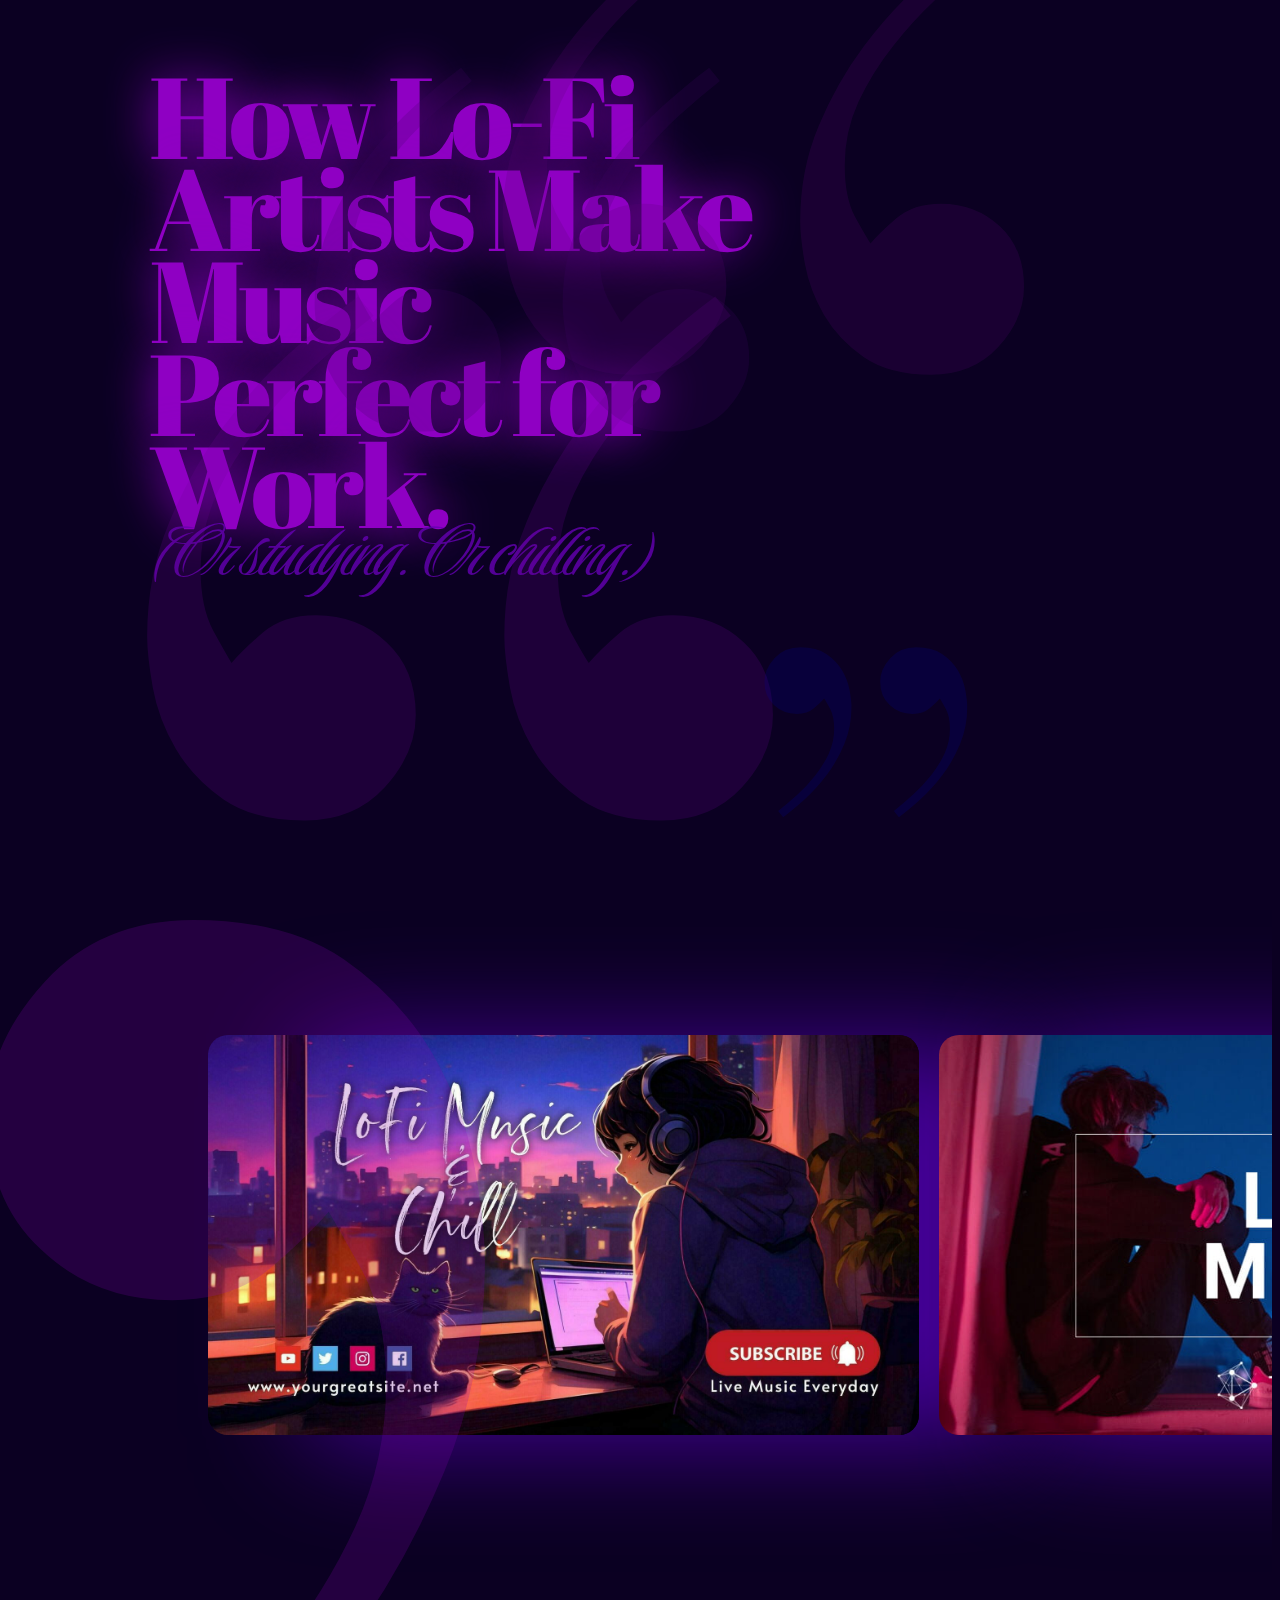
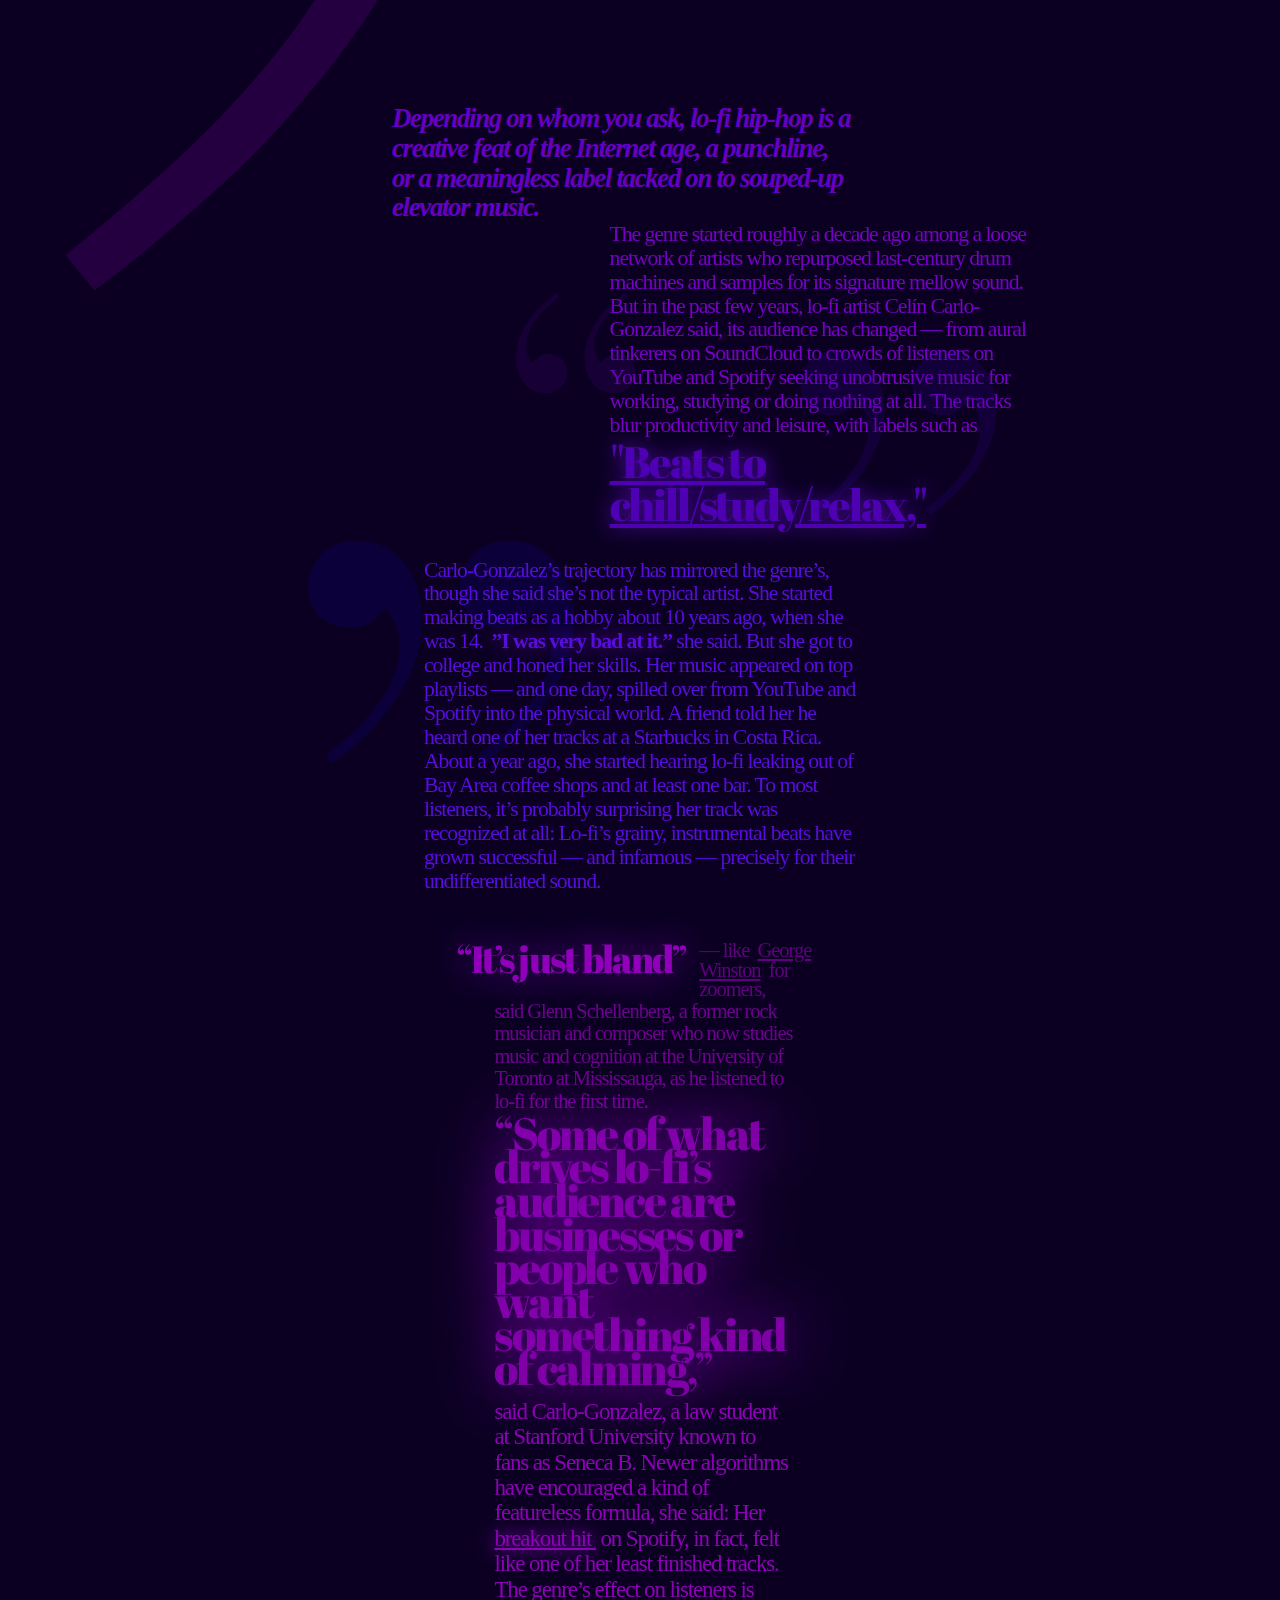
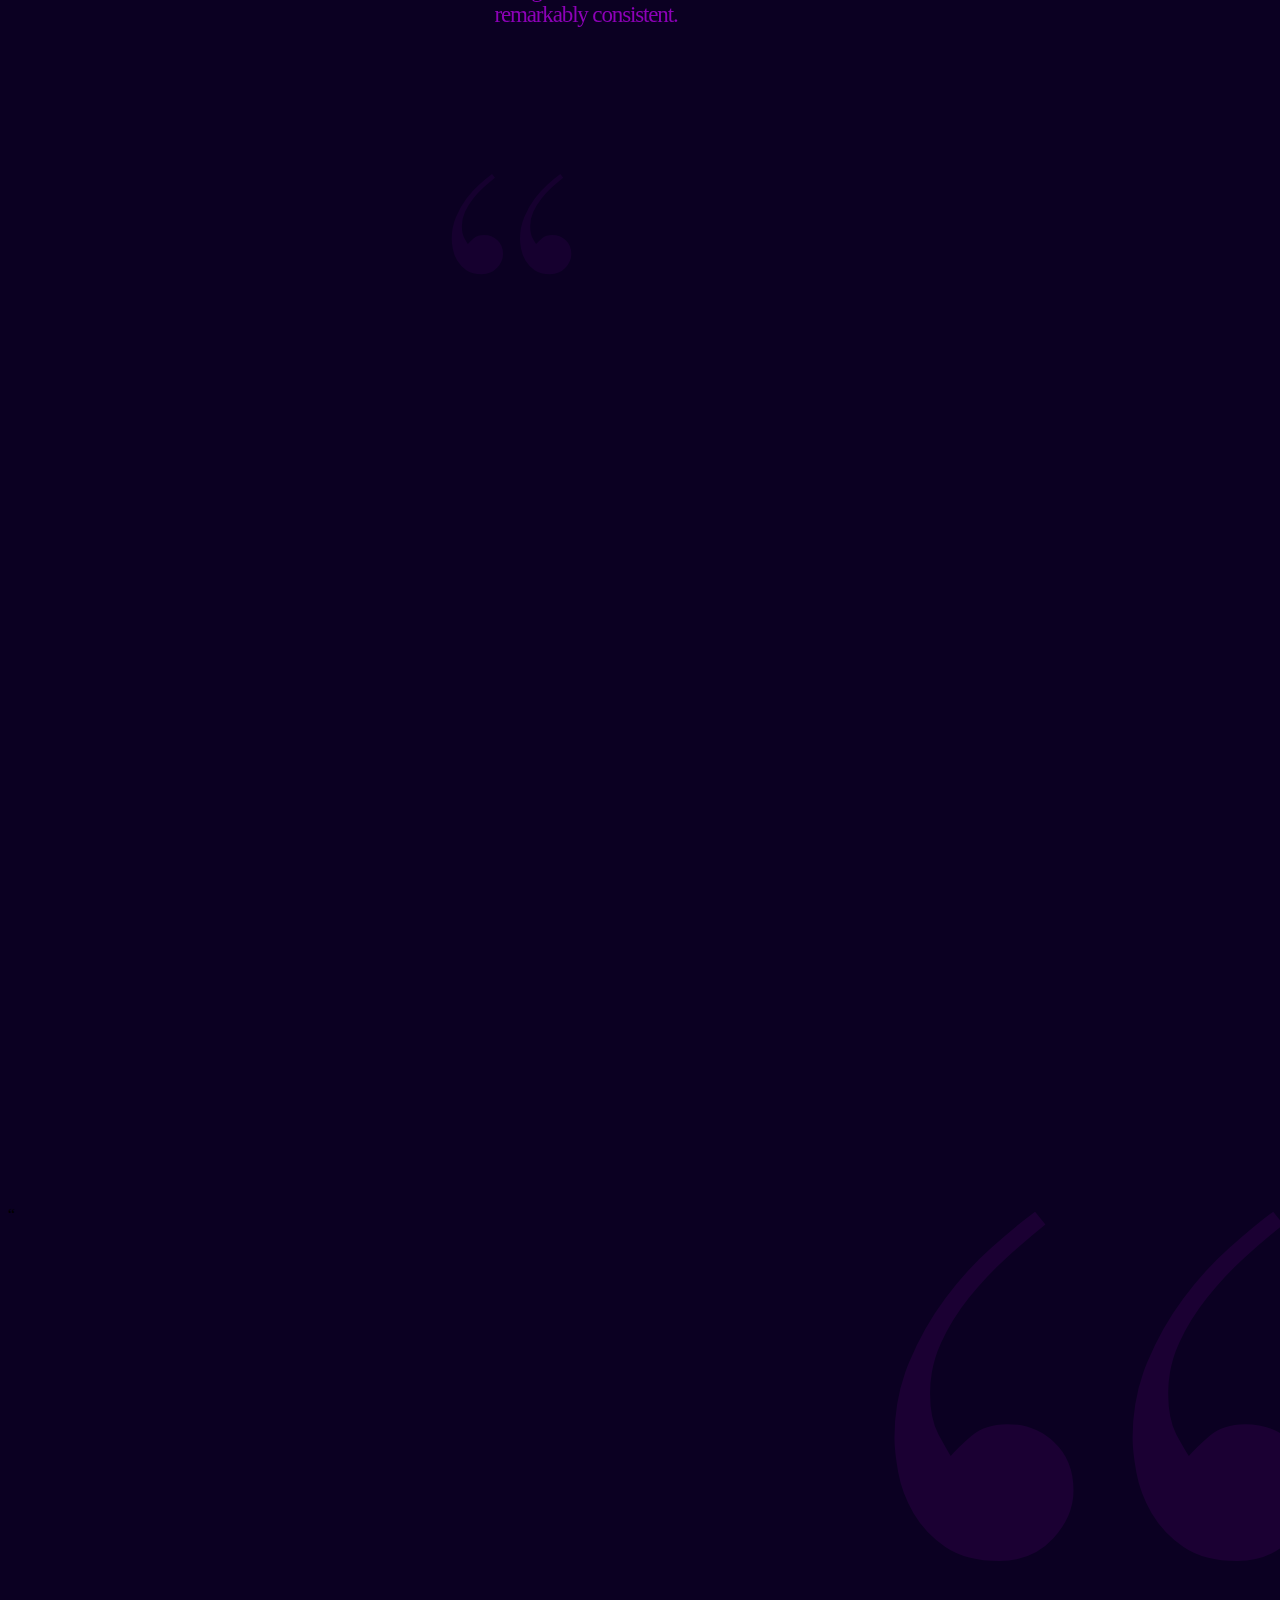
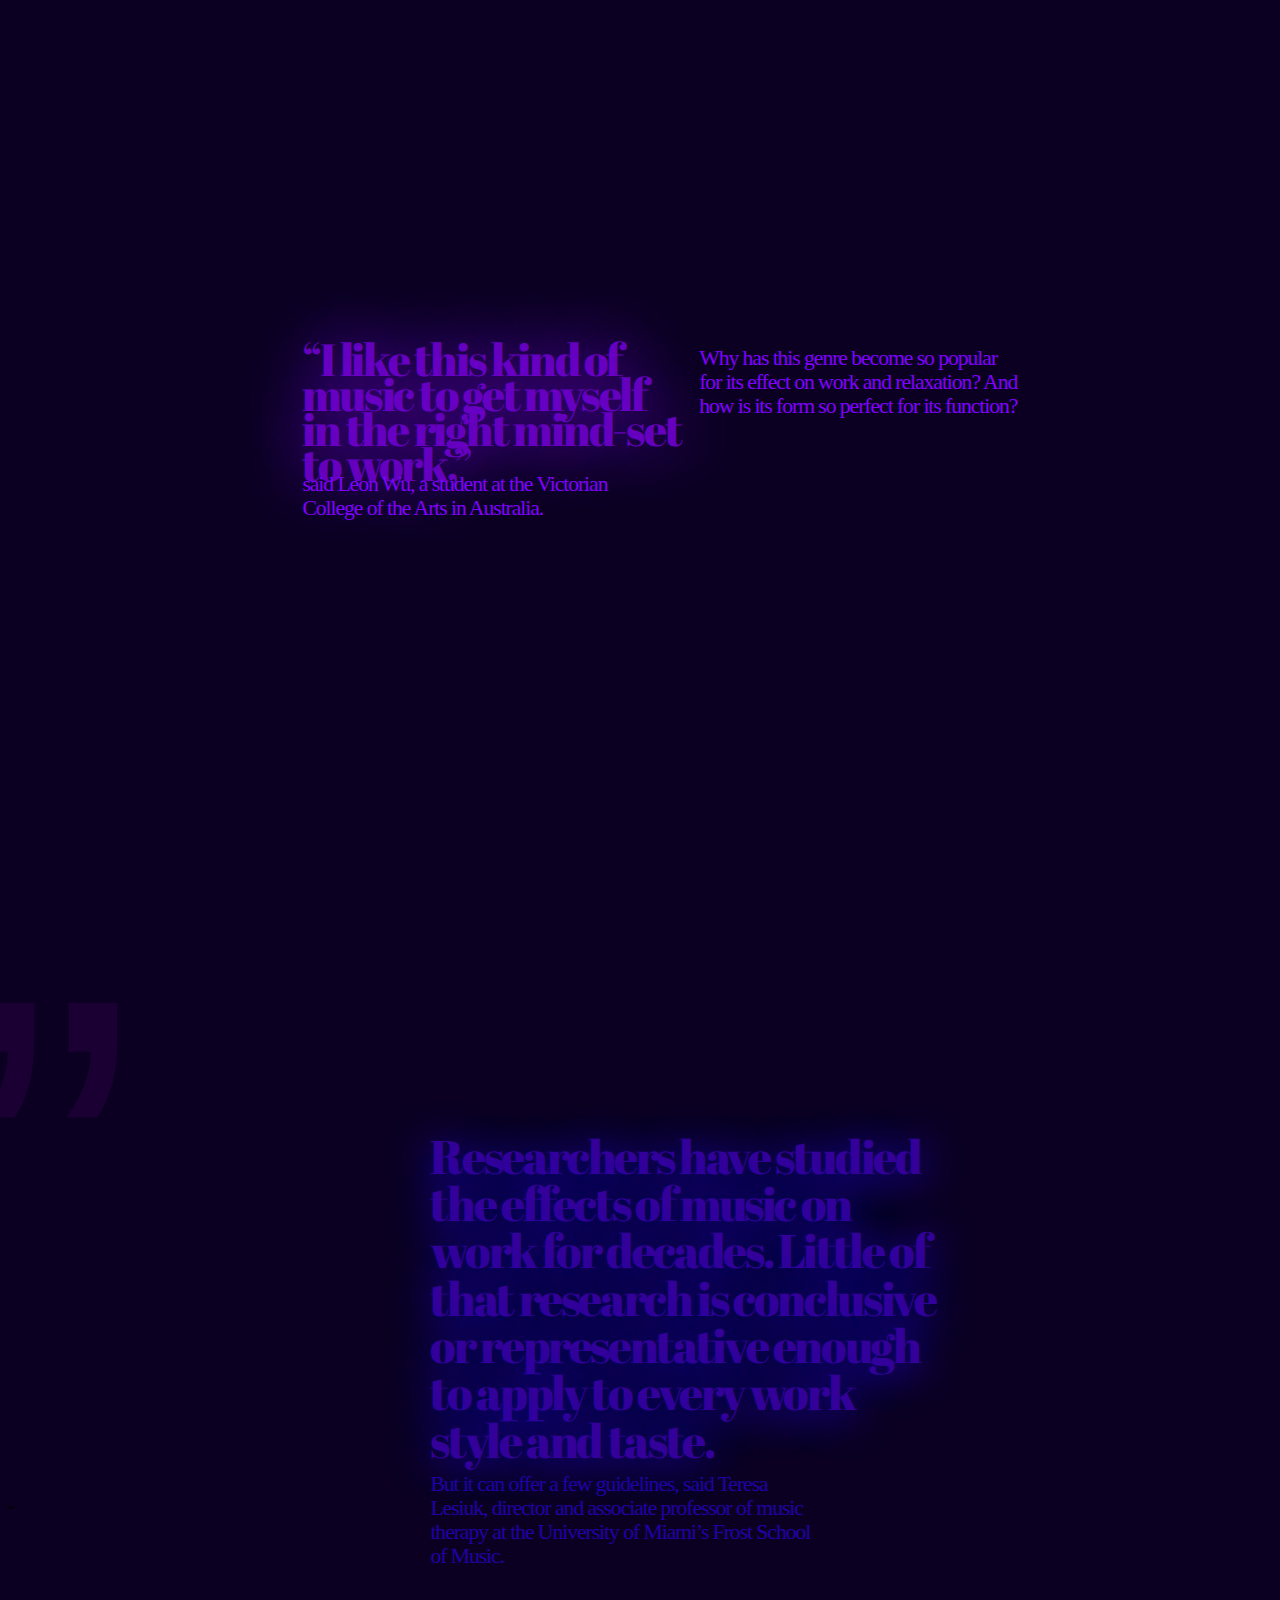
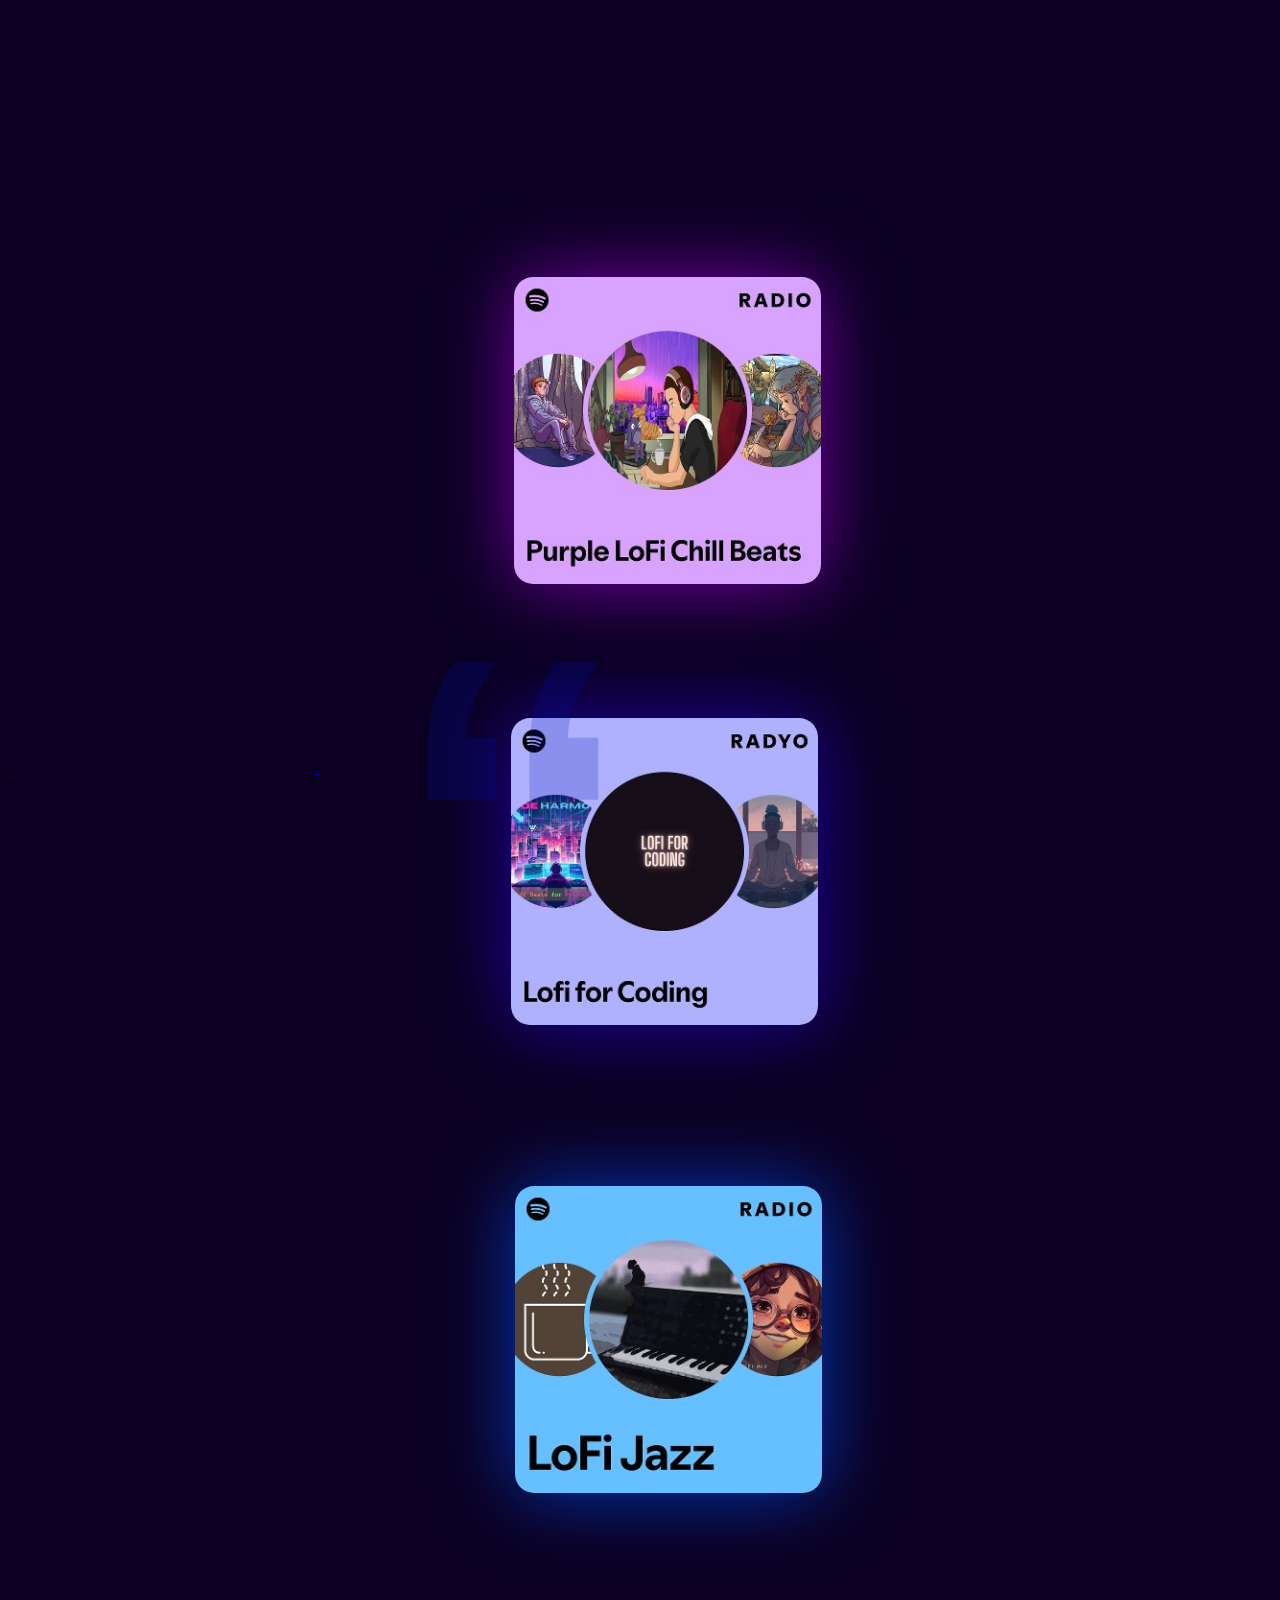
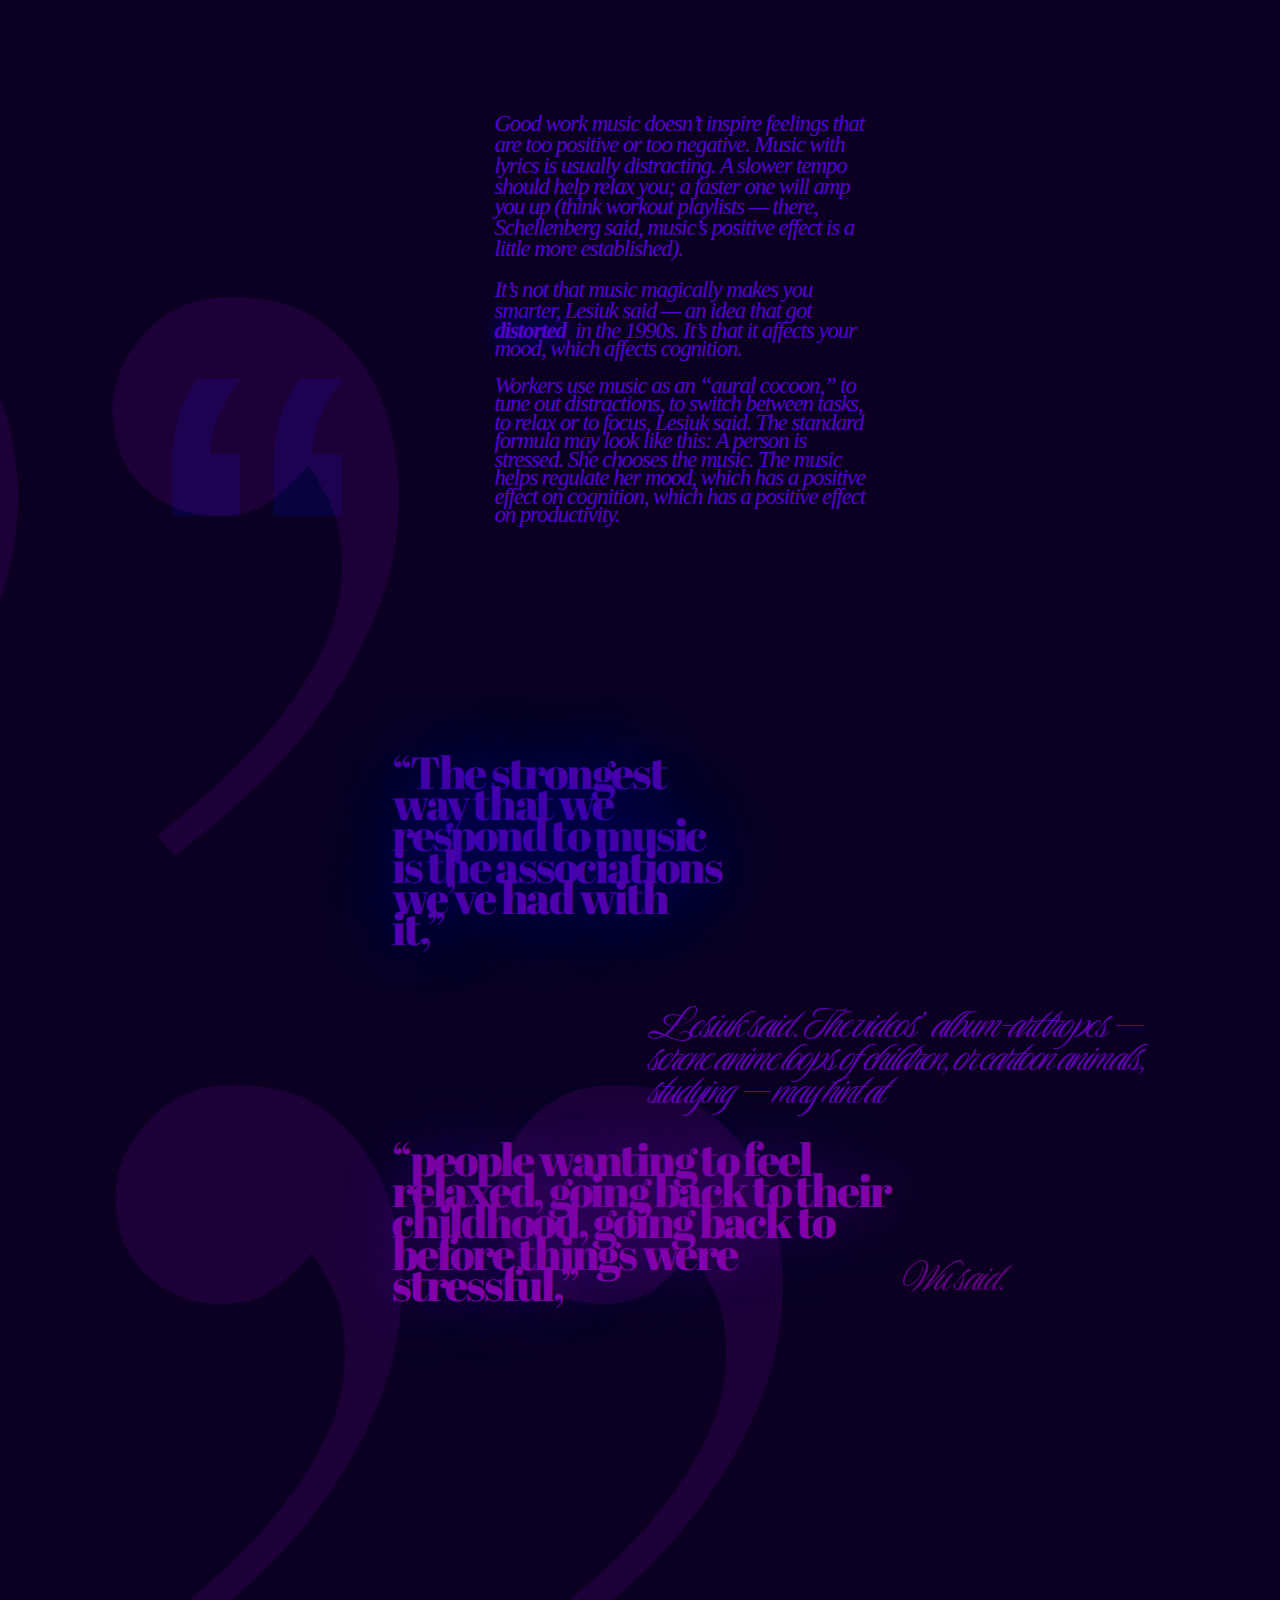
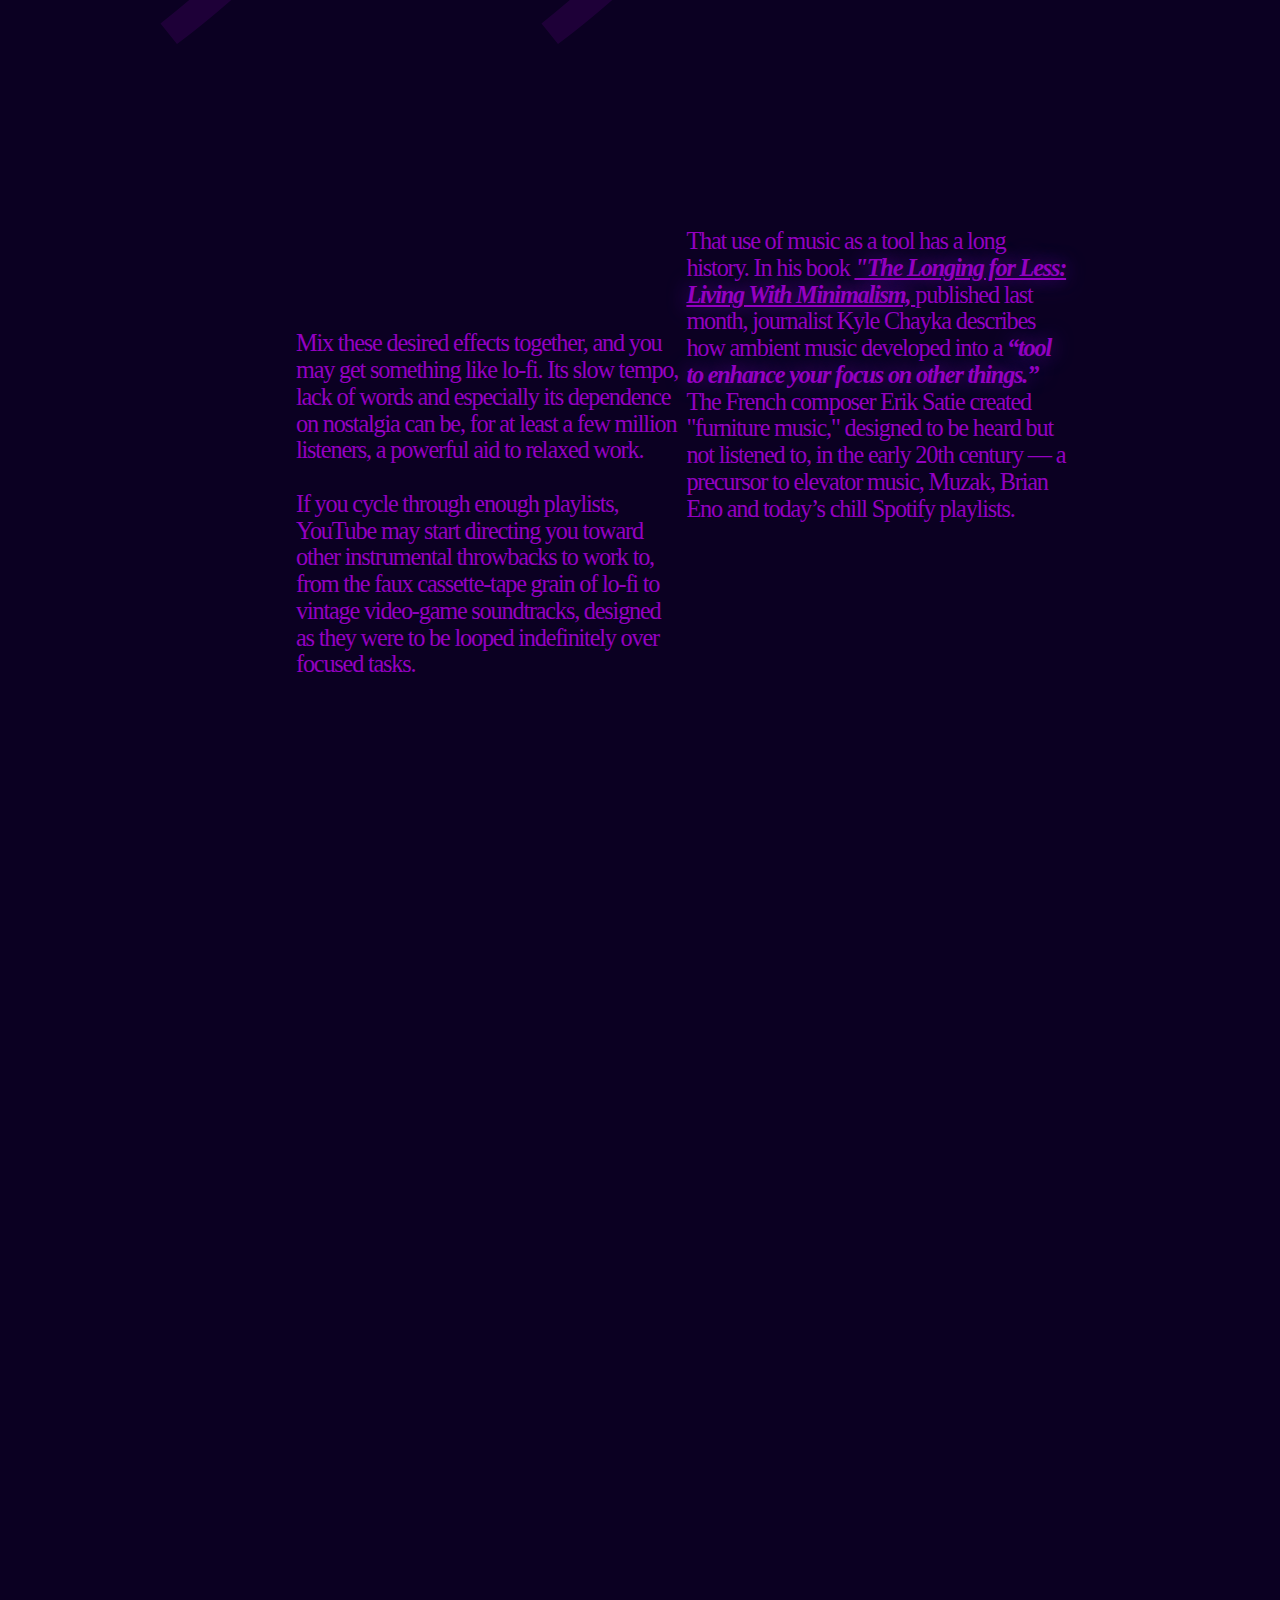
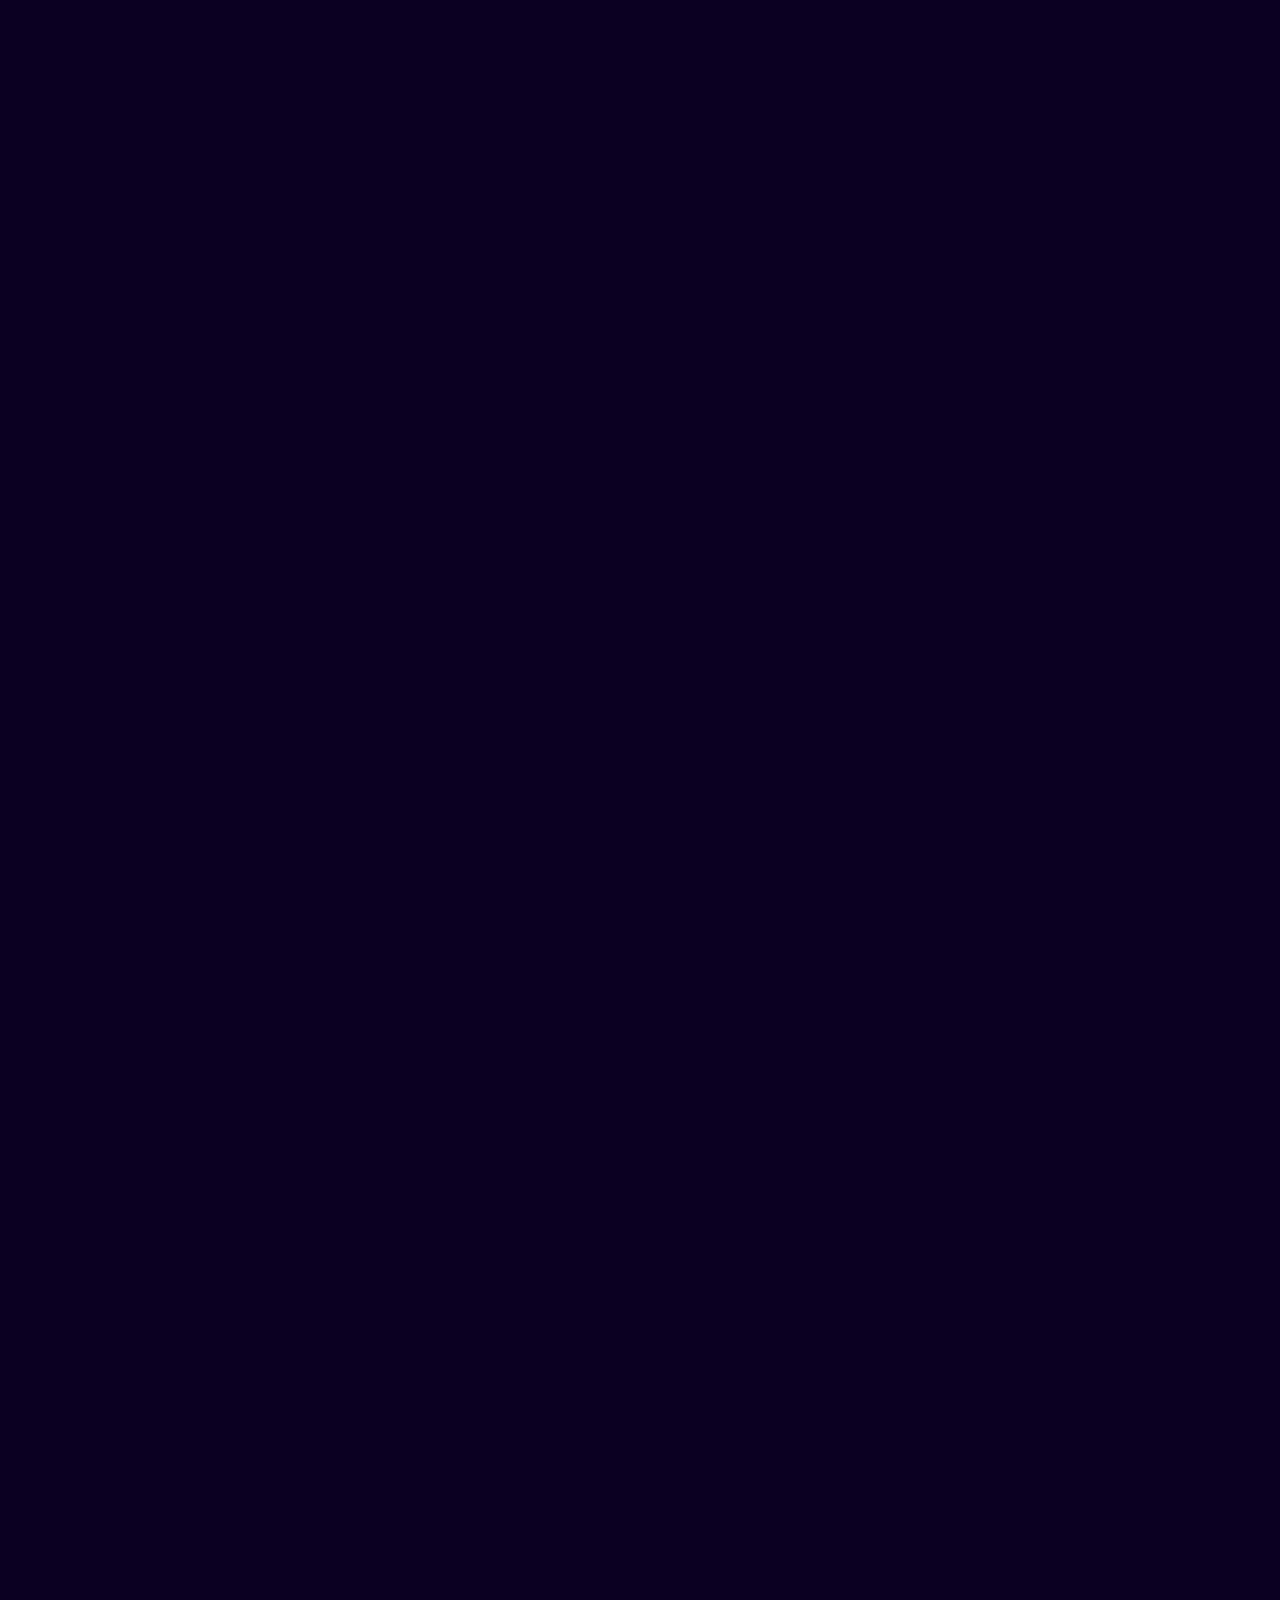
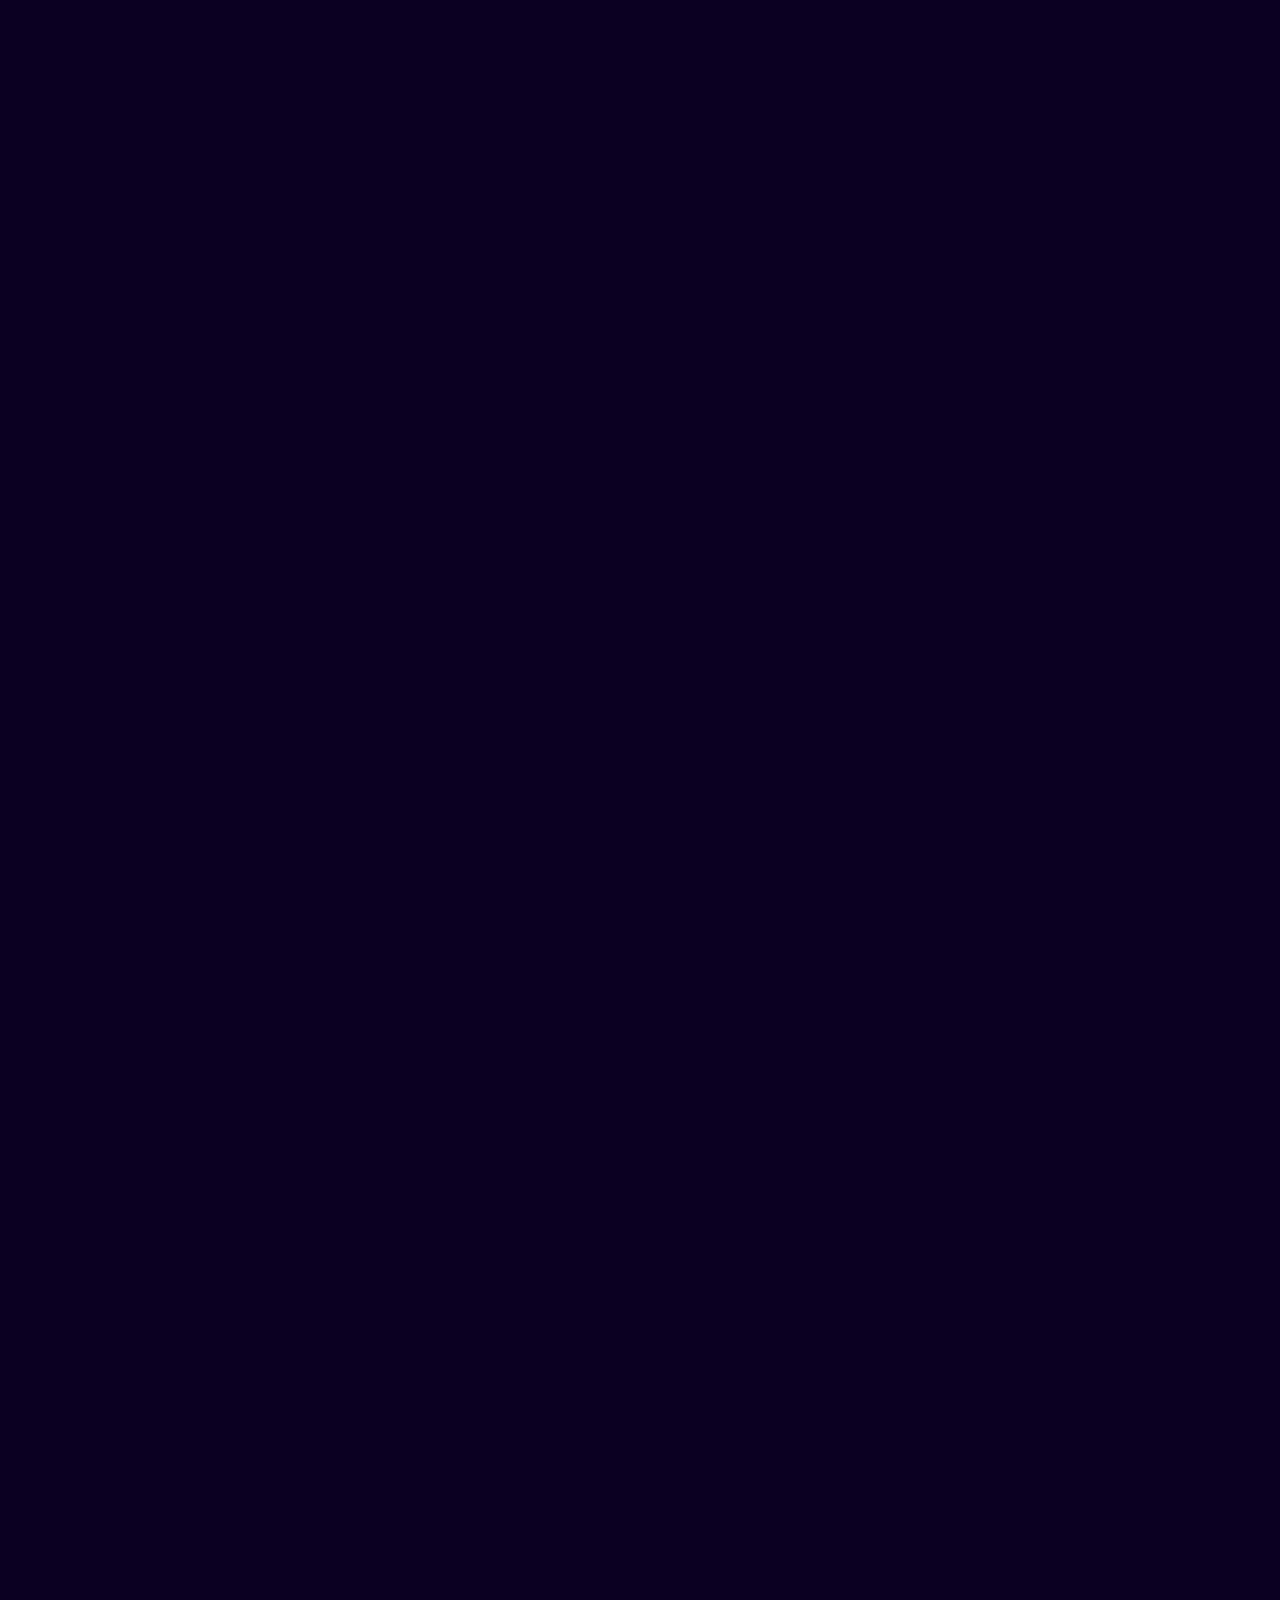
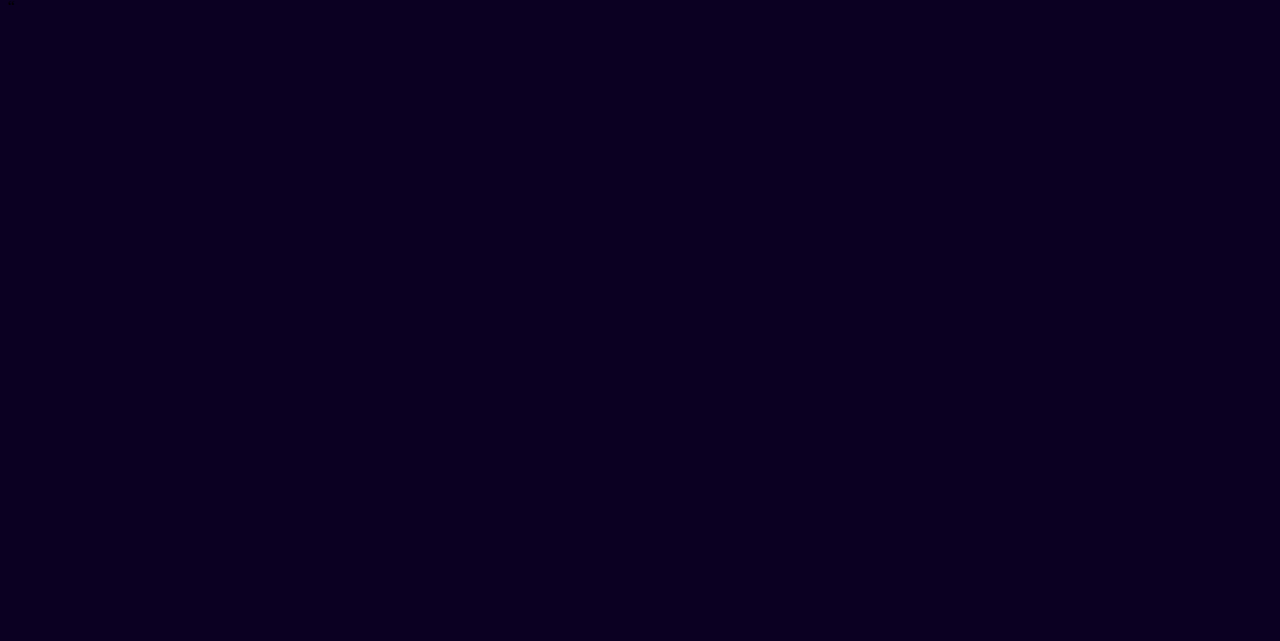
<file: index.html>
<!DOCTYPE html>
<html lang="en"></html>
<head>
    <meta charset="UTF-8">
    <meta name="viewport" content="width=device-width, initial-scale=1.0">
    <title>Lo-Fi</title>
    <link rel="stylesheet" href="main.css">
</head>
<body>

    <h1>How Lo-Fi Artists Make Music Perfect for Work.</h1>
    <h2>(Or studying. Or chilling.)</h2>
    <div class="div15">“</div>

  <div class="carousel">
    
    <div class="group">
      <div class="card"><a href="https://www.youtube.com/watch?v=phRZKH1tQsQ&ab_channel=SolaceCrossing"><img class="pics" src="scene1.jpg"></a></div>
      <div class="card"><a href="https://www.youtube.com/watch?v=Rh2Hlrg6ZEM&ab_channel=Retro-Rhythm"><img class="pics" src="scene2.jpg"></a></div>
      <div class="card"><a href="https://www.youtube.com/watch?v=sF80I-TQiW0&ab_channel=TheJapaneseTown"><img class="pics" src="scene3.jpg"></a></div>
    </div>
    <!-- Add `aria-hidden` to hide the duplicated cards from screen readers. -->
    <div aria-hidden class="group">
      <div class="card"><a href="https://www.youtube.com/watch?v=phRZKH1tQsQ&ab_channel=SolaceCrossing"><img class="pics" src="scene1.jpg"></a></div>
      <div class="card"><a href="https://www.youtube.com/watch?v=Rh2Hlrg6ZEM&ab_channel=Retro-Rhythm"><img class="pics" src="scene2.jpg"></a></div>
      <div class="card"><a href="https://www.youtube.com/watch?v=sF80I-TQiW0&ab_channel=TheJapaneseTown"><img class="pics" src="scene3.jpg"></a></div>
    </div>
  </div>
  

    <div class="depending-on-whom-you-ask-lo-fi-hip-hop-is-a-creative-feat-of-the-internet-age-a-punchline-or-a-meaningless-label-tacked-on-to-souped-up-elevator-music2">
      Depending on whom you ask, lo-fi hip-hop is a creative feat of the Internet
      age, a punchline, or a meaningless label tacked on to souped-up elevator
      music.
    </div>
    <div class="div16">“</div>
    <div class="[base64]">
      The genre started roughly a decade ago among a loose network of artists who
      repurposed last-century drum machines and samples for its signature mellow
      sound. But in the past few years, lo-fi artist Celín Carlo-Gonzalez said,
      its audience has changed — from aural tinkerers on SoundCloud to crowds of
      listeners on YouTube and Spotify seeking unobtrusive music for working,
      studying or doing nothing at all. The tracks blur productivity and leisure,
      with labels such as
     
      
    </div>
    
    <div class="beats-to-chill-study-relax2">
          "Beats to chill/study/relax,"
    </div>

    <div class="[base64]">
      <span>
        <span class="[base64]">
          Carlo-Gonzalez’s trajectory has mirrored the genre’s, though she said
          she’s not the typical artist. She started making beats as a hobby about
          10 years ago, when she was 14. 
        </span>
        <span class="[base64]">
          ”I was very bad at it.”
        </span>
        <span class="[base64]">
          she said. But she got to college and honed her skills. Her music
          appeared on top playlists — and one day, spilled over from YouTube and
          Spotify into the physical world. A friend told her he heard one of her
          tracks at a Starbucks in Costa Rica. About a year ago, she started
          hearing lo-fi leaking out of Bay Area coffee shops and at least one bar.
          To most listeners, it’s probably surprising her track was recognized at
          all: Lo-fi’s grainy, instrumental beats have grown successful — and
          infamous — precisely for their undifferentiated sound.
        </span>
      </span>
    </div>
    <div class="div18">“</div>
    <div class="div17">“</div>



    
<container class="containerA">
    <div class="it-s-just-bland3">“It’s just bland”</div>
    <div class="like-george-winston-for-zoomers">
        <span class="like-george-winston-for-zoomers-span">— like </span>
        <span class="like-george-winston-for-zoomers-span2">George Winston</span>
        <span class="like-george-winston-for-zoomers-span3"> for zoomers,</span>
    </div>
    <containerclass=subcontainerA>
    <div class="said-glenn-schellenberg-a-former-rock-musician-and-composer-who-now-studies-music-and-cognition-at-the-university-of-toronto-at-mississauga-as-he-listened-to-lo-fi-for-the-first-time">
      said Glenn Schellenberg, a former rock musician and composer who now studies
      music and cognition at the University of Toronto at Mississauga, as he
      listened to lo-fi for the first time.
    </div>
    <div class="some-of-what-drives-lo-fi-s-audience-are-businesses-or-people-who-want-something-kind-of-calming2">
      “Some of what drives lo-fi’s audience are businesses or people who want
      something kind of calming,”
    </div>
    <div class="[base64]">
      <span>
        <span class="[base64]">
        
          said Carlo-Gonzalez, a law student at Stanford University known to fans
          as Seneca B. Newer algorithms have encouraged a kind of featureless
          formula, she said: Her 
        </span>
        <span class="[base64]">
          breakout hit
        </span>
        <span class="[base64]">
           on Spotify, in fact, felt like one of her least finished tracks. The
          genre’s effect on listeners is remarkably consistent.
          
        </span>
      </span>
    </div>
  </container>
    </div>
  
  </container>
    
  
    <div class="div3">“</div>
      <div class="div4">“</div>
    <div class="div">“</div>
    <div class="div2">“</div>

<container class="containerB">
    <div
      class="i-like-this-kind-of-music-to-get-myself-in-the-right-mind-set-to-work">
      “I like this kind of music to get myself in the right mind-set to work,”
    </div>
    <div class="[base64]">
      Why has this genre become so popular for its effect on work and relaxation?
      And how is its form so perfect for its function?
    </div>
    <div class="said-leon-wu-a-student-at-the-victorian-college-of-the-arts-in-australia">
      said Leon Wu, a student at the Victorian College of the Arts in Australia.
    </div>
  </container> 
 

    <div class="div5">“</div>
    <div class="div8">“</div>
    
    <div class="div19">“</div>
    <div class="div20">“</div>
    
    
    <div class="researchers-have-studied-the-effects-of-music-on-work-for-decades-little-of-that-research-is-conclusive-or-representative-enough-to-apply-to-every-work-style-and-taste">
      Researchers have studied the effects of music on work for decades. Little of
      that research is conclusive or representative enough to apply to every work
      style and taste.
    </div>
    <div class="but-it-can-offer-a-few-guidelines-said-teresa-lesiuk-director-and-associate-professor-of-music-therapy-at-the-university-of-miami-s-frost-school-of-music">
      But it can offer a few guidelines, said Teresa Lesiuk, director and
      associate professor of music therapy at the University of Miami’s Frost
      School of Music.
    </div>

    
    
    <a href="https://open.spotify.com/playlist/37i9dQZF1E4A5v35NcOBpn?si=uviuIyT9RzqpMLjUHM-E2w">
    <img class="image-6" src="lofipurple.jpg" />
    </a>

    <a href="https://open.spotify.com/playlist/37i9dQZF1E4v6DUVpH9Rng?si=h2jwClG7TvWCiagFYJIrIQ">
    <img class="image-5" src="loficoding.jpg" />  
    </a>
    
    <a href="https://open.spotify.com/playlist/37i9dQZF1E4wHbH5RwemII?si=qmKPIfTuTJKceD-7Jzn4yA">
    <img class="image-7" src="lofijazz.jpg" />
    </a>

    <div class="div13">“</div>
    <div class="[base64]">
      <span>
        <span class="[base64]">
          Good work music doesn’t inspire feelings that are too positive or too
          negative. Music with lyrics is usually distracting. A slower tempo
          should help relax you; a faster one will amp you up (think workout
          playlists — there, Schellenberg said, music’s positive effect is a
          little more established).
          <br />
          <br />
          It’s not that music magically makes you smarter, Lesiuk said — an idea
          that got 
        </span>
        <span class="[base64]">
          distorted
        </span>
        <span class="[base64]">
           in the 1990s. It’s that it affects your mood, which affects cognition.
          <br />
          <br />
          Workers use music as an “aural cocoon,” to tune out distractions, to
          switch between tasks, to relax or to focus, Lesiuk said. The standard
          formula may look like this: A person is stressed. She chooses the music.
          The music helps regulate her mood, which has a positive effect on
          cognition, which has a positive effect on productivity.
        </span>
      </span>
    </div>


    <div class="div7">“</div>
    <div class="the-strongest-way-that-we-respond-to-music-is-the-associations-we-ve-had-with-it">
      “The strongest way that we respond to music is the associations we’ve had
      with it,”
    </div>
    <div class="lesiuk-said-the-videos-album-art-tropes-serene-anime-loops-of-children-or-cartoon-animals-studying-may-hint-at">
      Lesiuk said. The videos’ album-art tropes — serene anime loops of children,
      or cartoon animals, studying — may hint at
    </div>
    <div class="people-wanting-to-feel-relaxed-going-back-to-their-childhood-going-back-to-before-things-were-stressful">
      “people wanting to feel relaxed, going back to their childhood, going back
      to before things were stressful,”
    </div>
    <div class="wu-said">Wu said.</div>
    <div class="div10">“</div>


    

    <div class="inline">
    <div class="[base64]">
      Mix these desired effects together, and you may get something like lo-fi.
      Its slow tempo, lack of words and especially its dependence on nostalgia can
      be, for at least a few million listeners, a powerful aid to relaxed work.
      <br />
      <br />
      If you cycle through enough playlists, YouTube may start directing you
      toward other instrumental throwbacks to work to, from the faux cassette-tape
      grain of lo-fi to vintage video-game soundtracks, designed as they were to
      be looped indefinitely over focused tasks.
    </div>
    <div class="[base64]">
      <span>
        <span class="[base64]">
          That use of music as a tool has a long history. In his book
        </span>
        <span class="[base64]">
          "The Longing for Less: Living With Minimalism,
        </span>
        
        <span class="[base64]">
          published last month, journalist Kyle Chayka describes how ambient music developed into a
        </span>
        <span class="[base64]">
          “tool to enhance your focus on other things.”
        </span>
        <span class="[base64]">
          The French composer Erik Satie created "furniture music,"
        </span>
        <span class="[base64]">
          designed to be heard but not listened to, in the early 20th century — a
          precursor to elevator music, Muzak, Brian Eno and today’s chill Spotify
          playlists.
        </span>
      </span>
      </div>
    
    

      <div class="div11">“</div>
      <div class="div12">“</div>
      <div class="div5">“</div>
      <div class="div6">“</div>
      <div class="div9">“</div>
  
    
  </div>
</body>
</file>
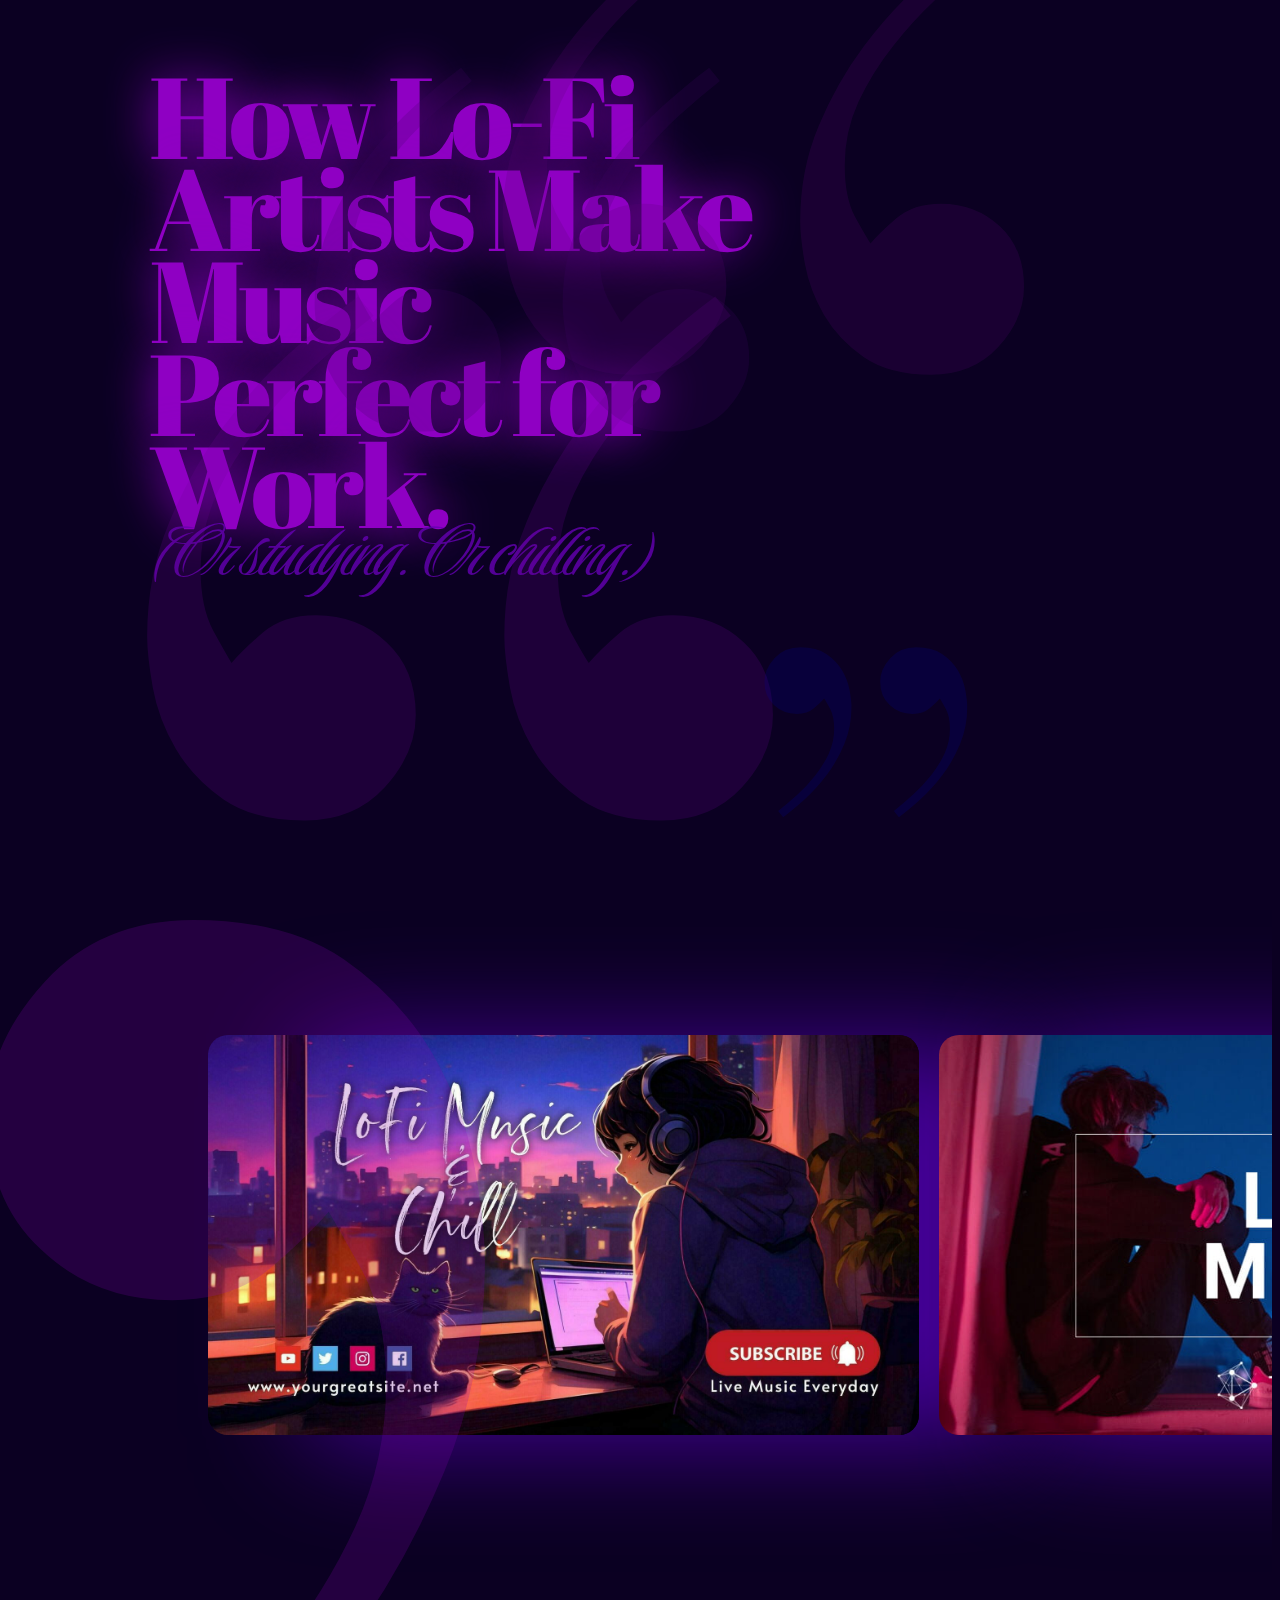
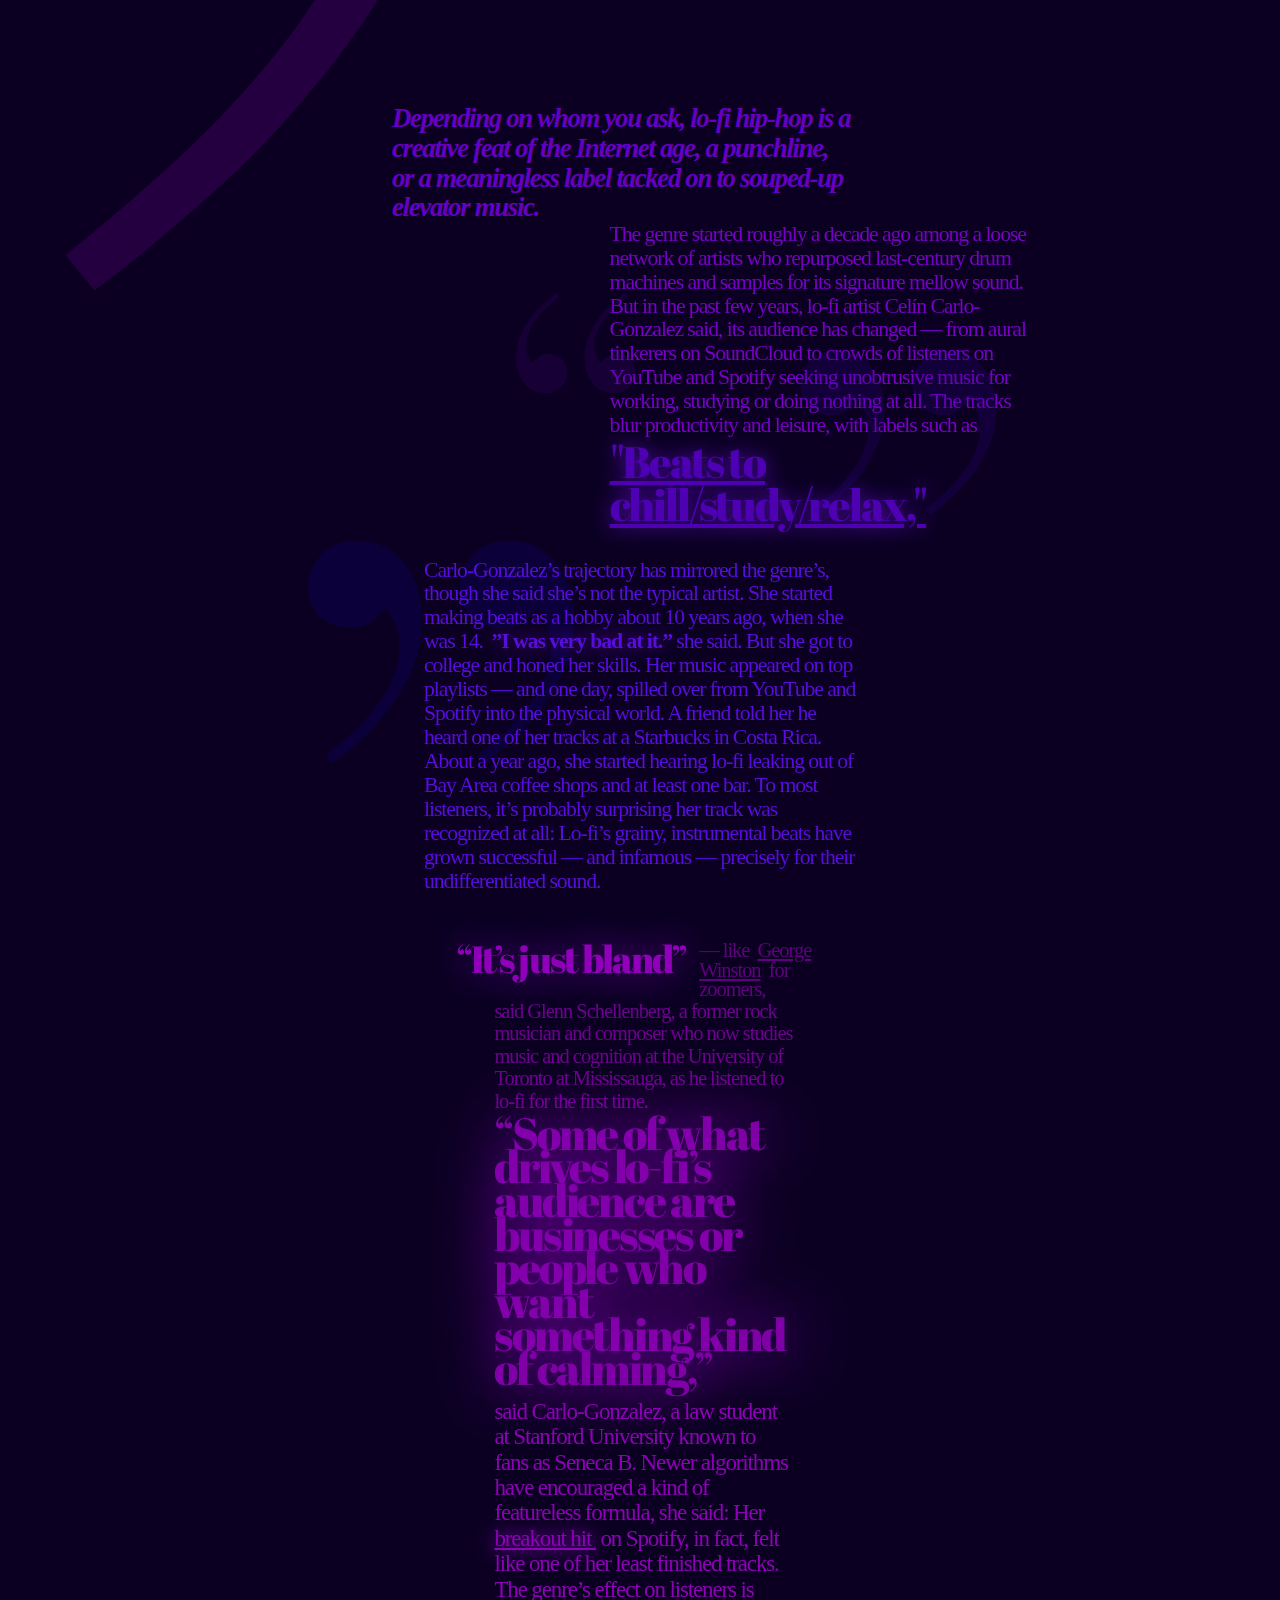
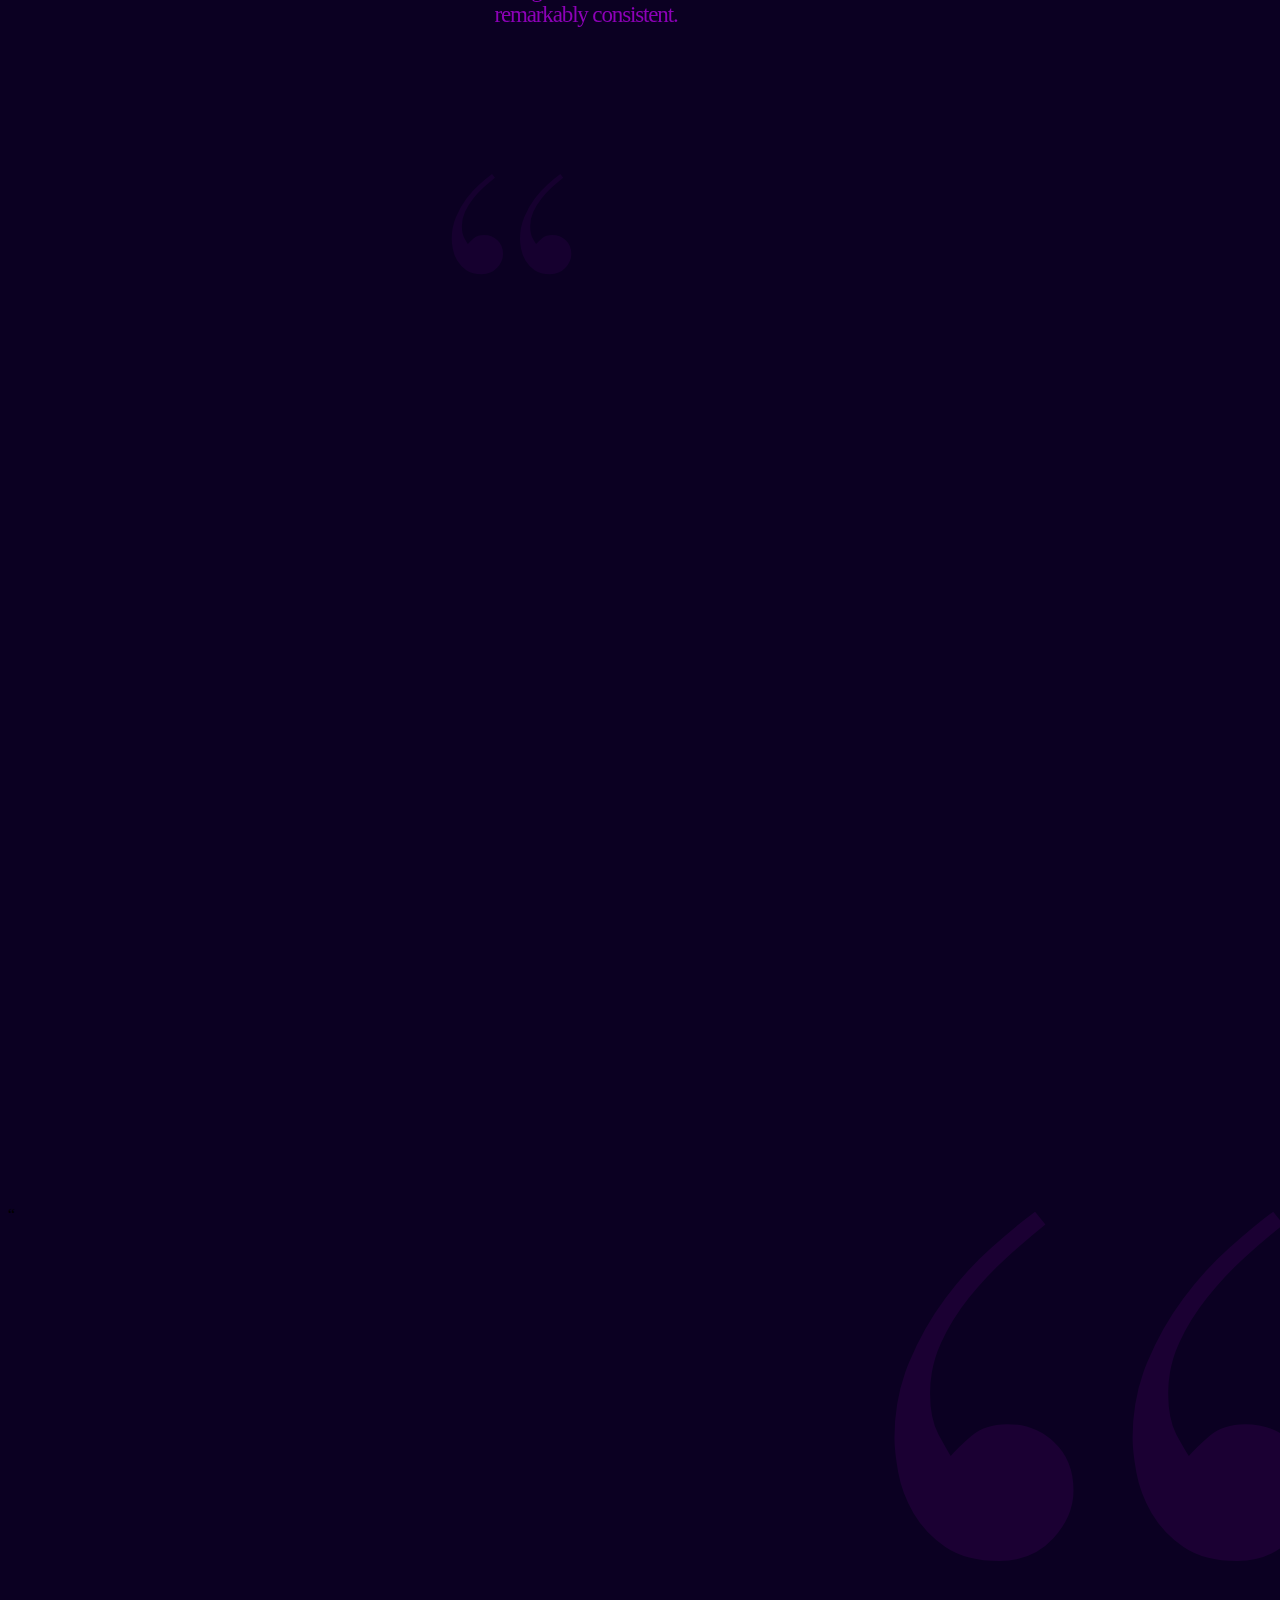
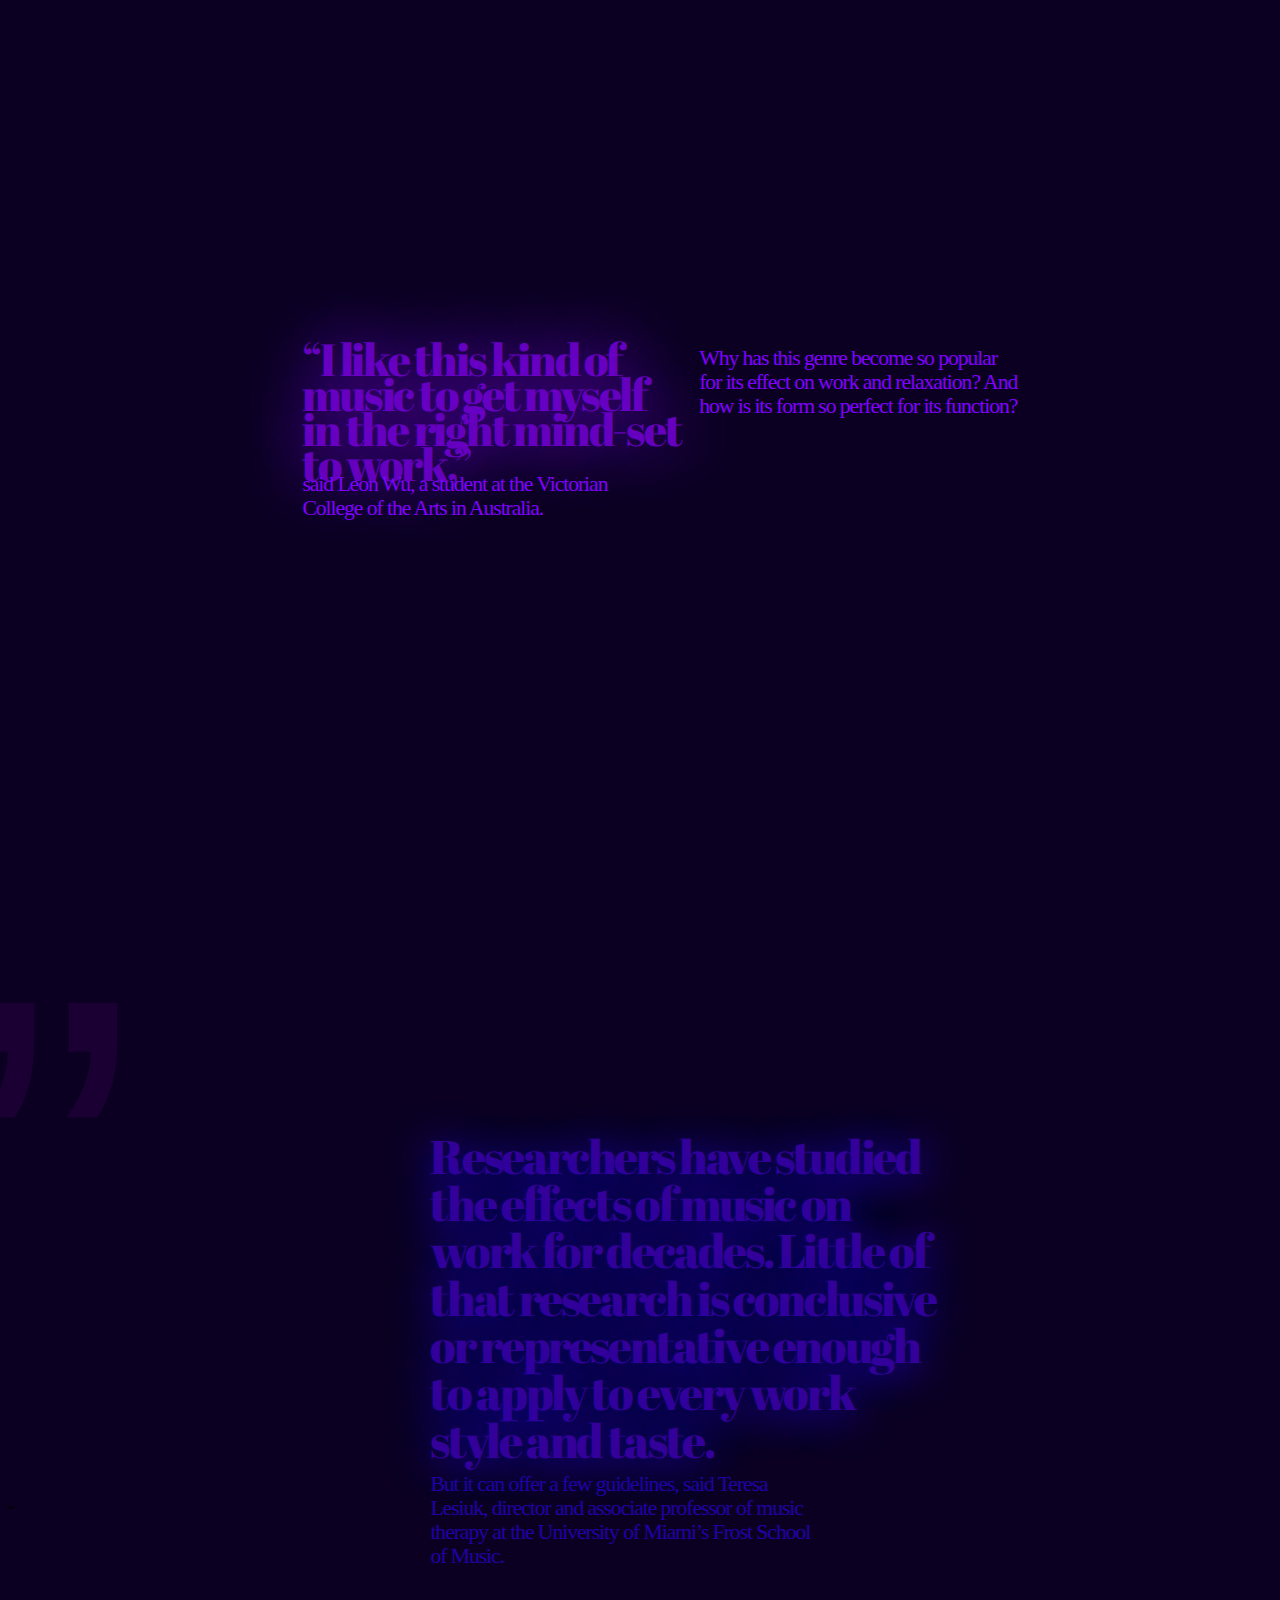
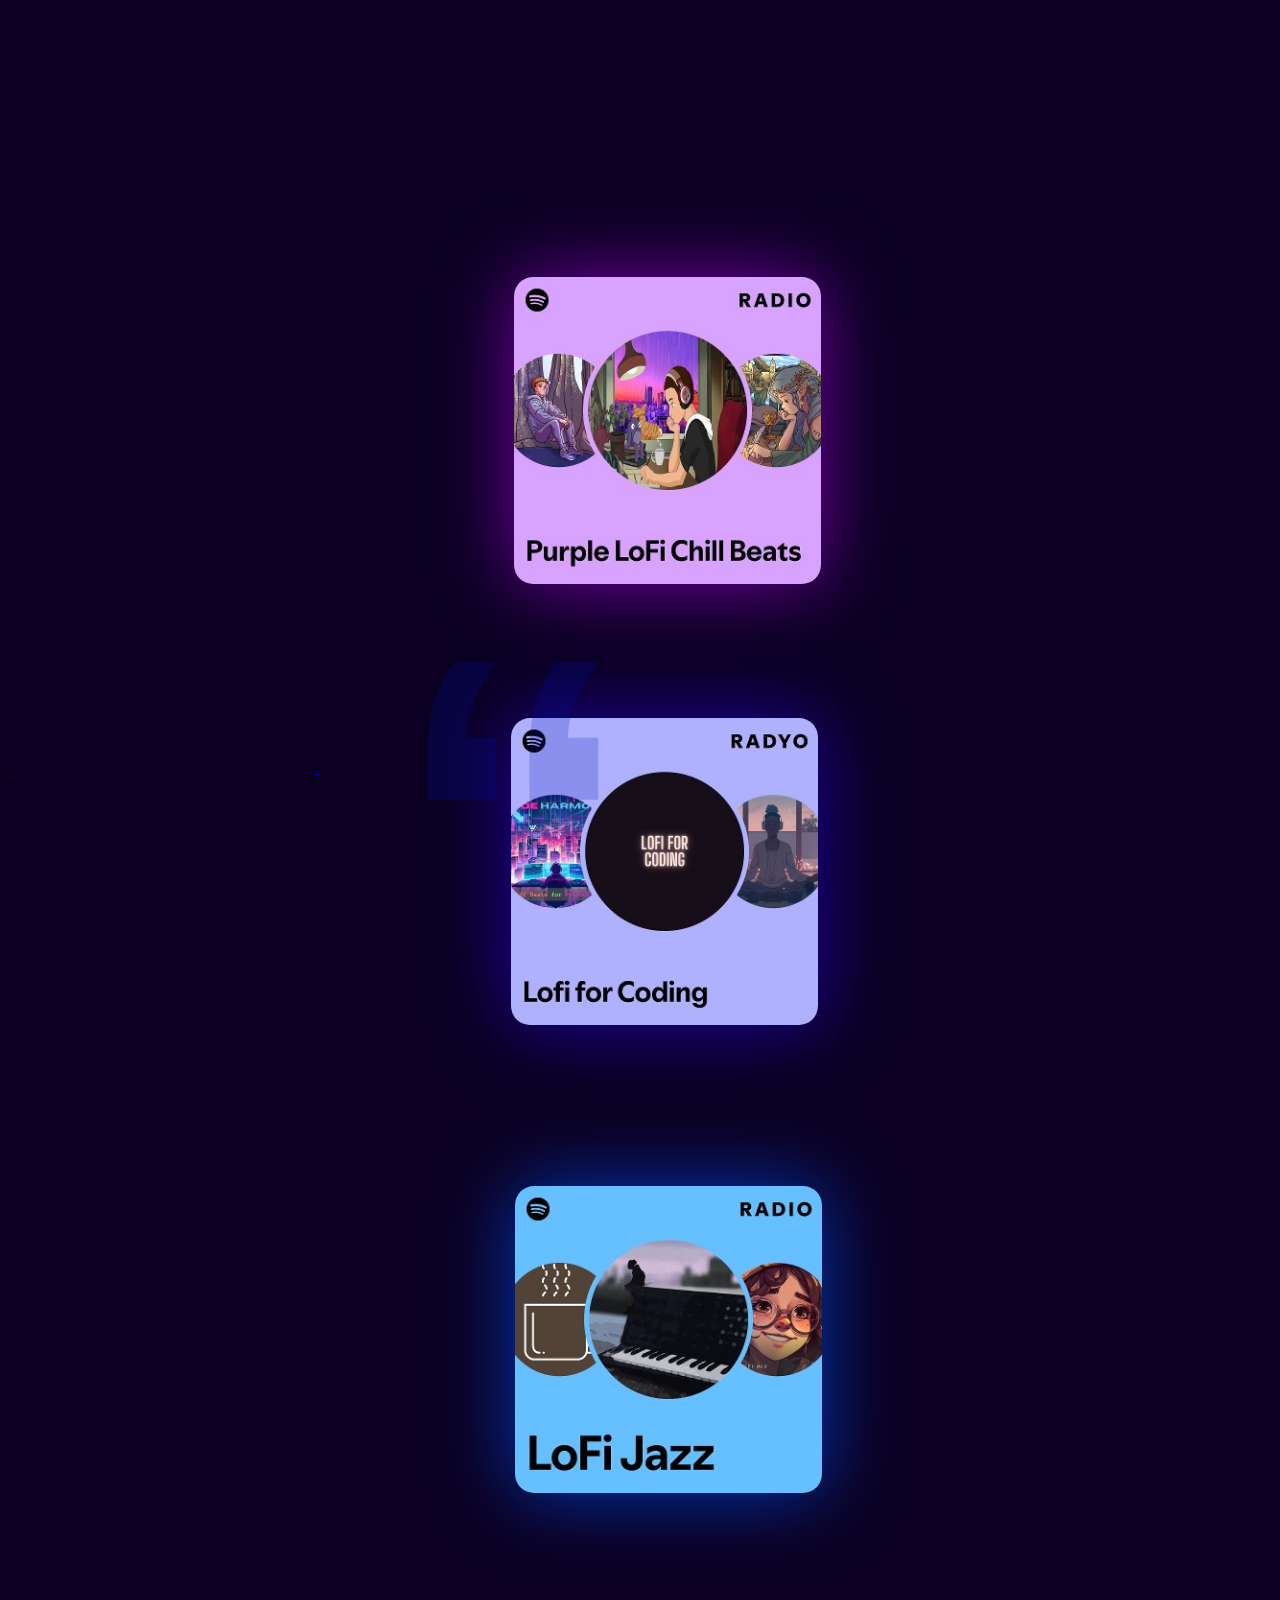
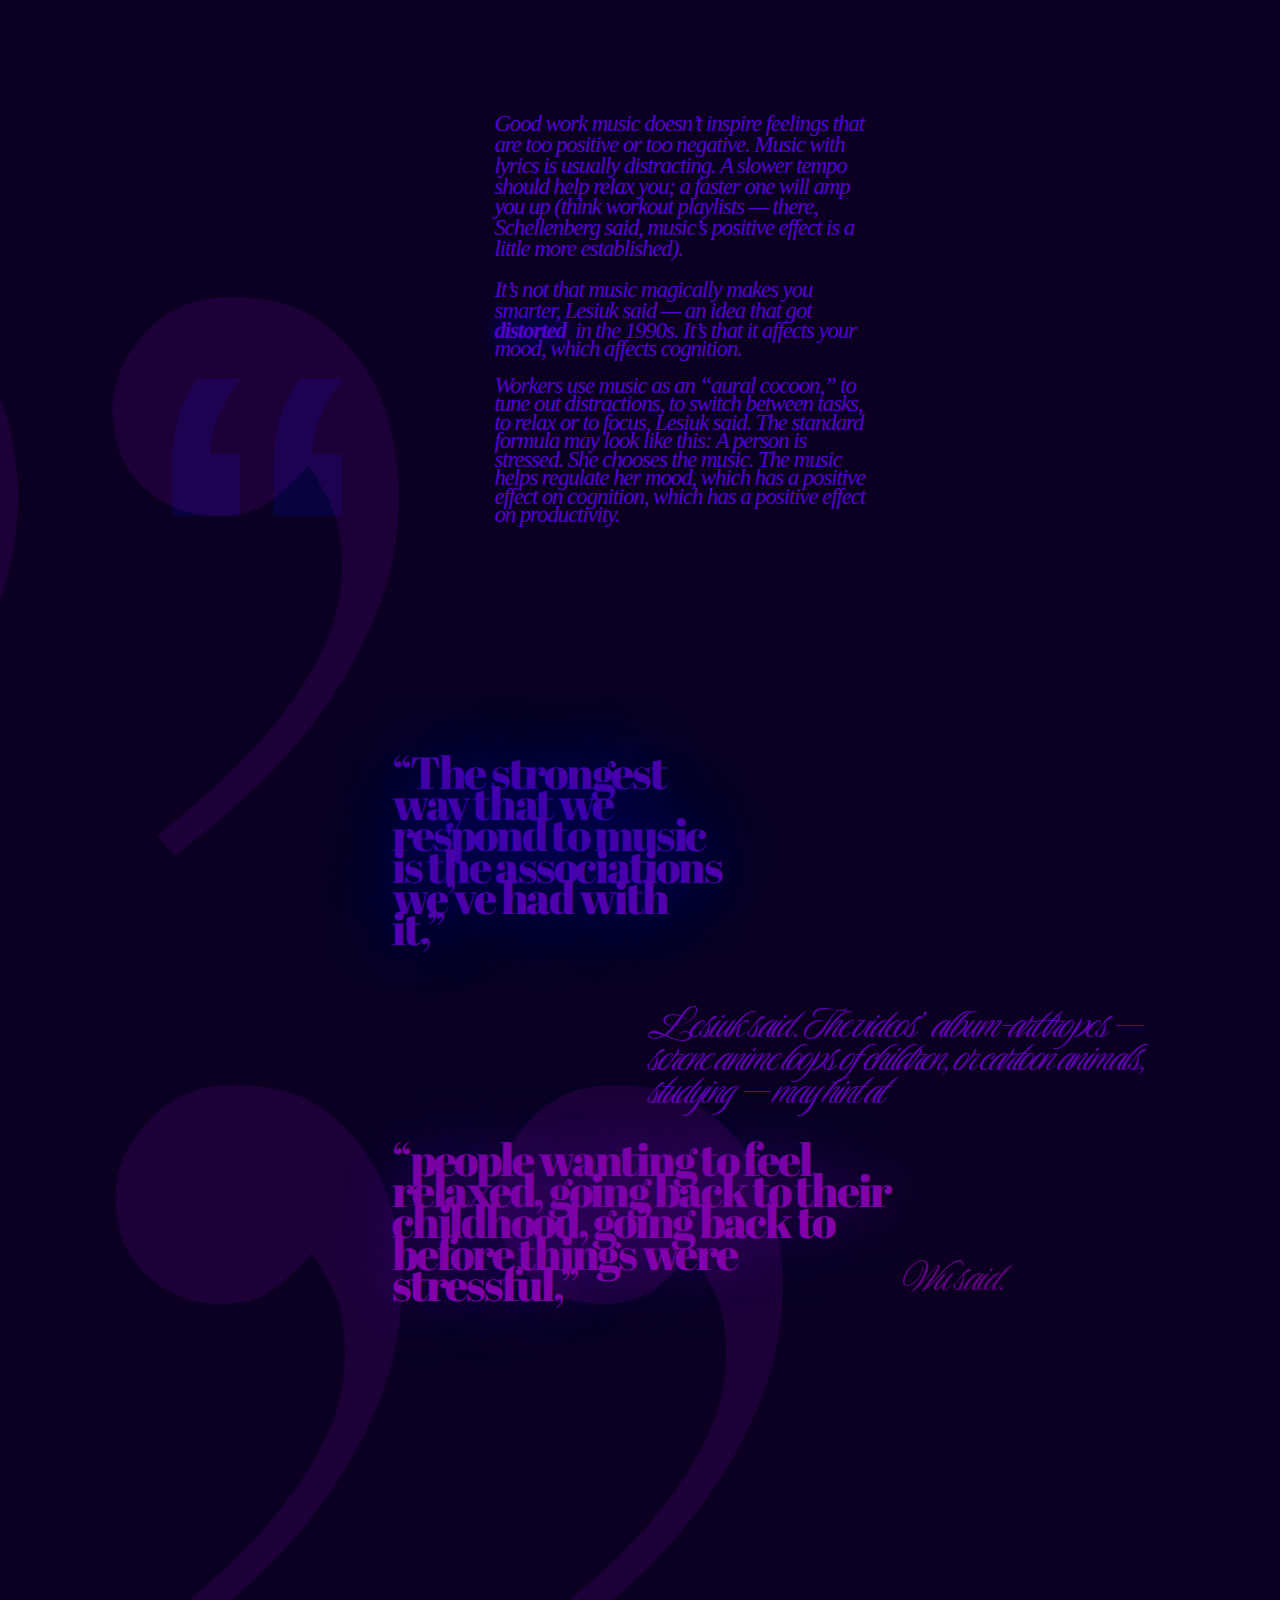
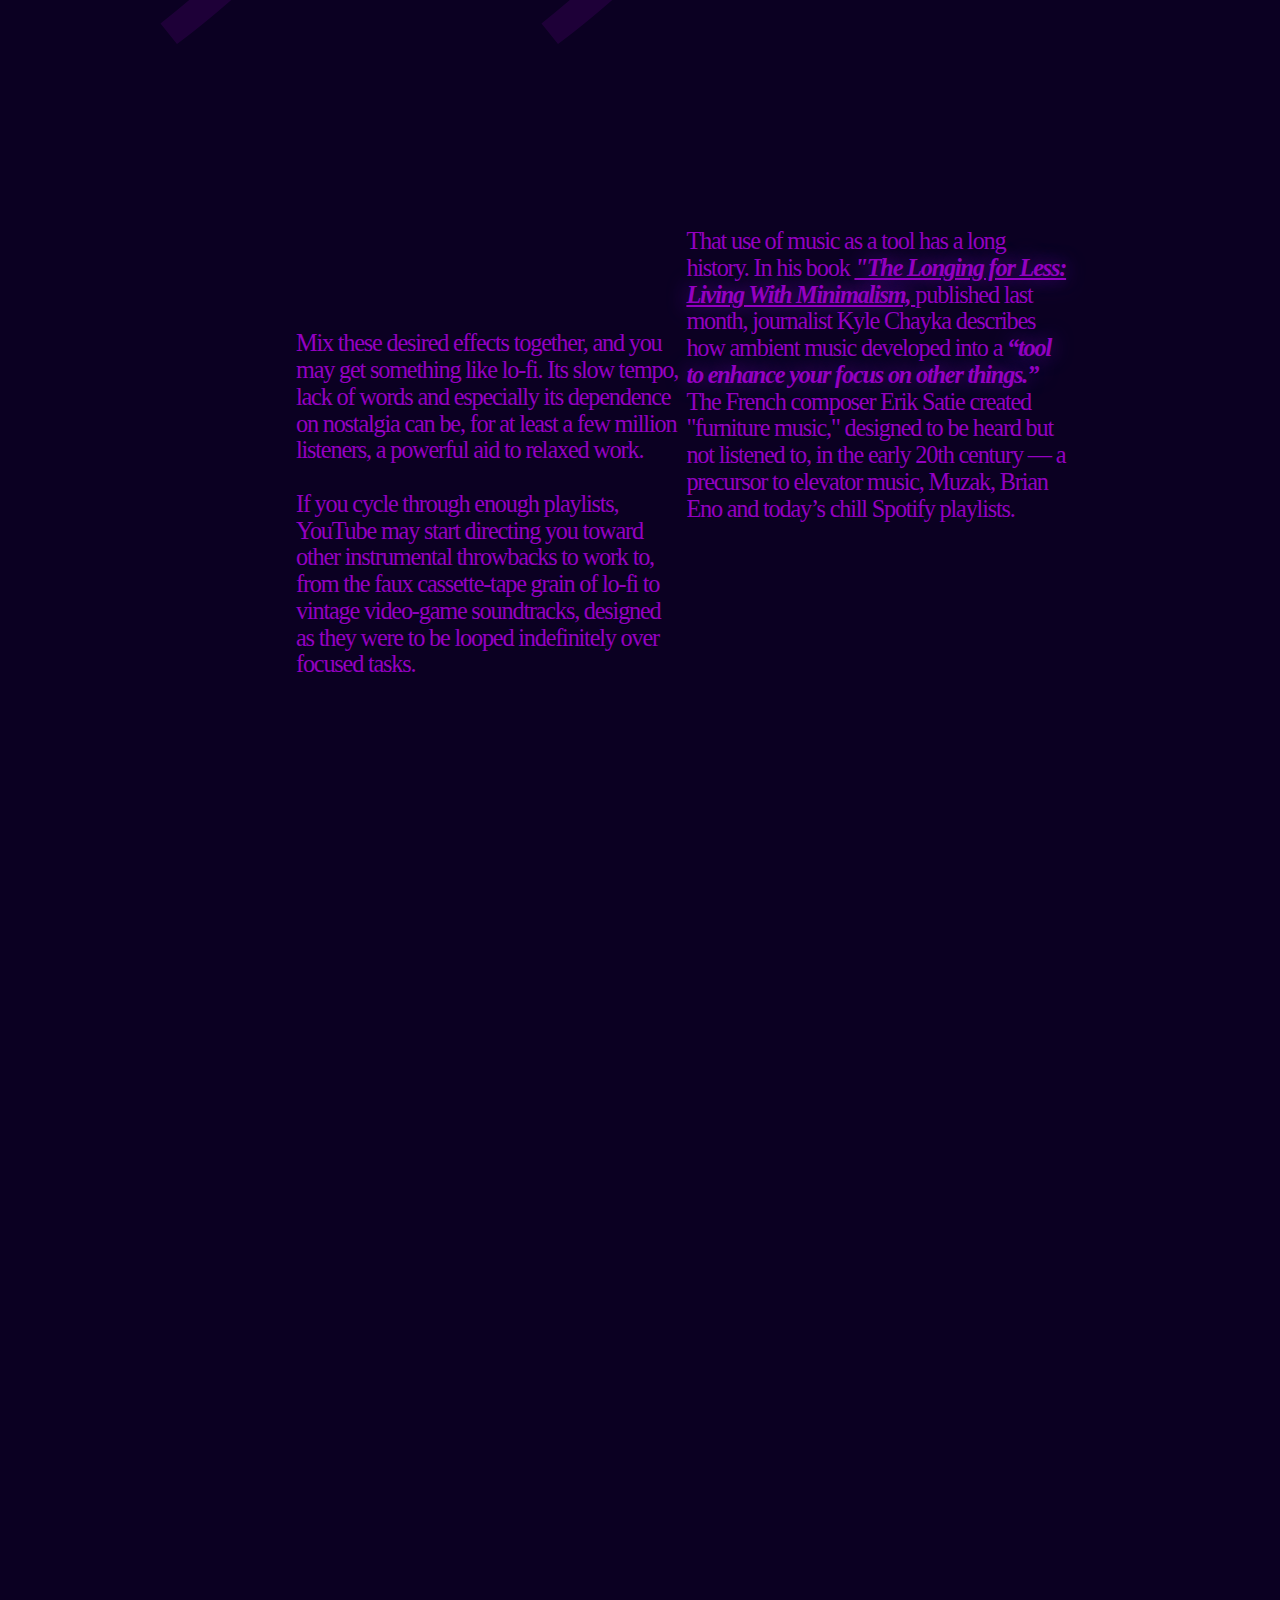
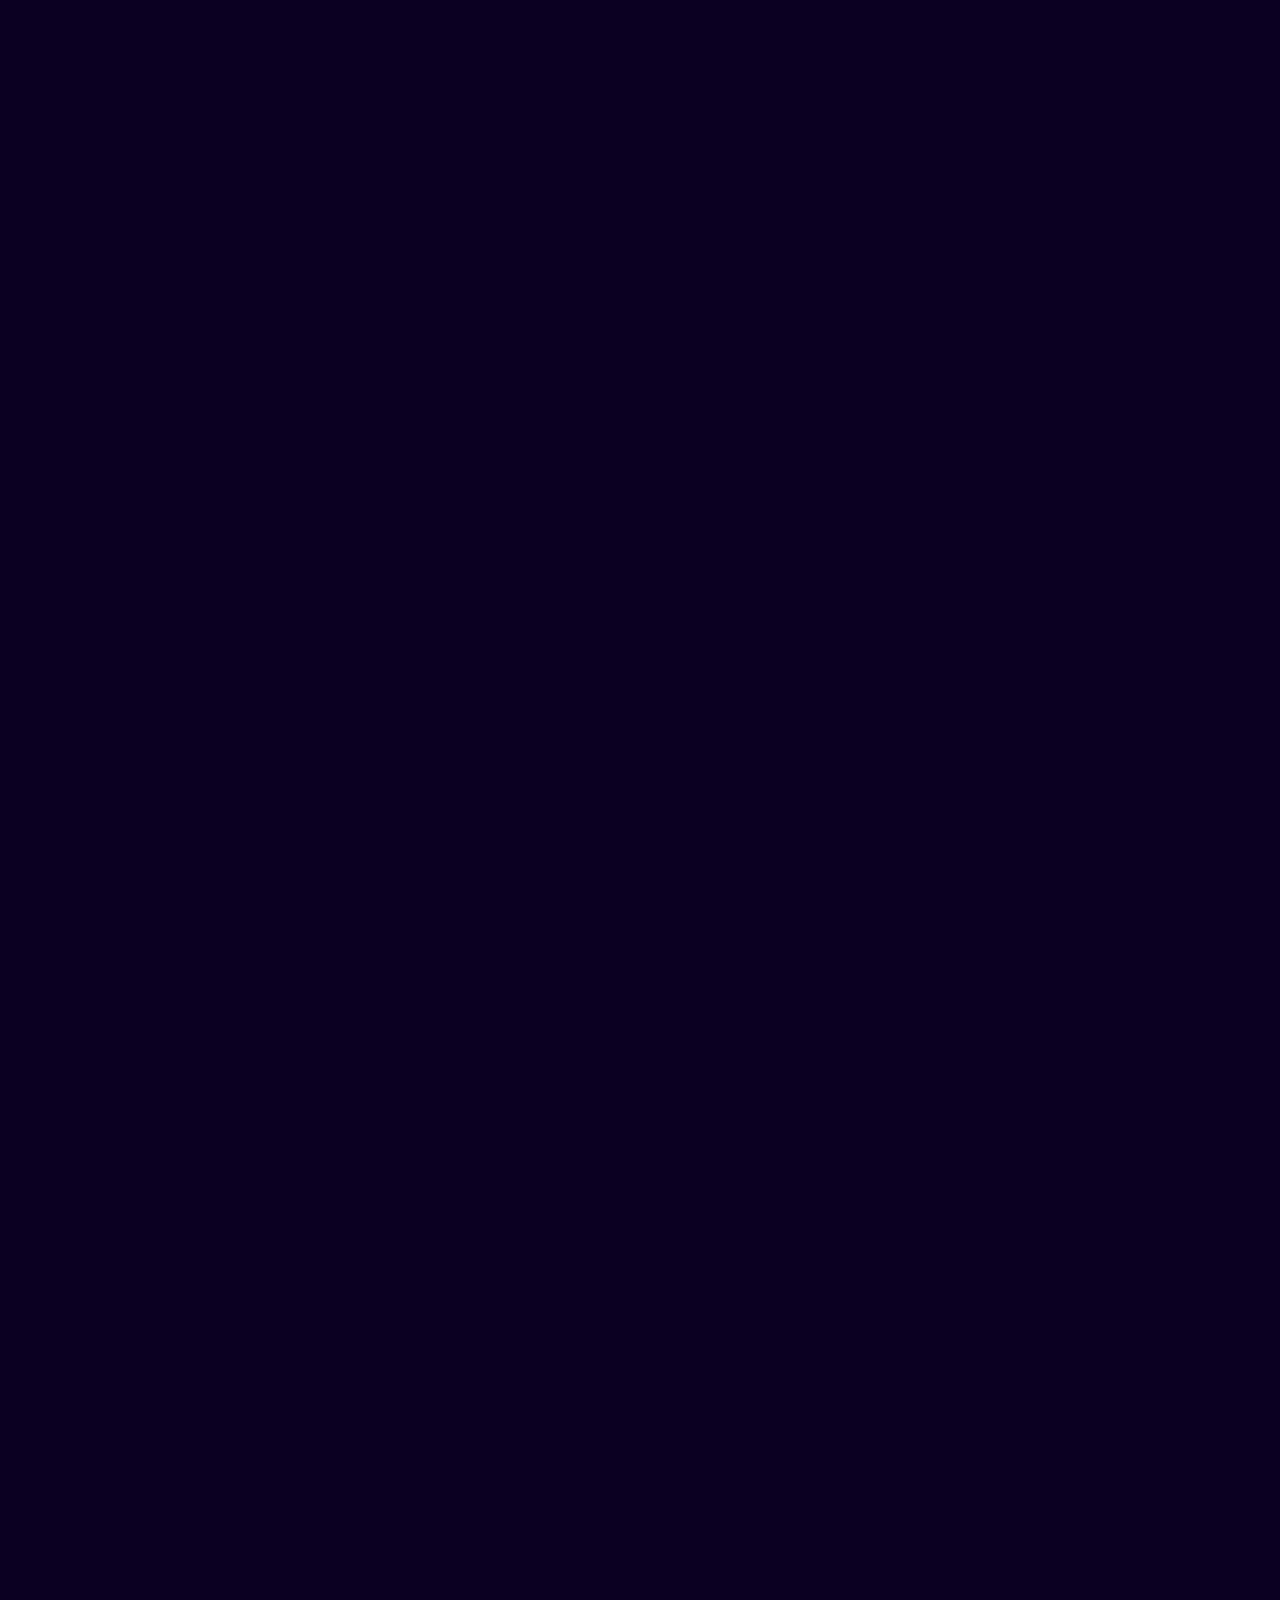
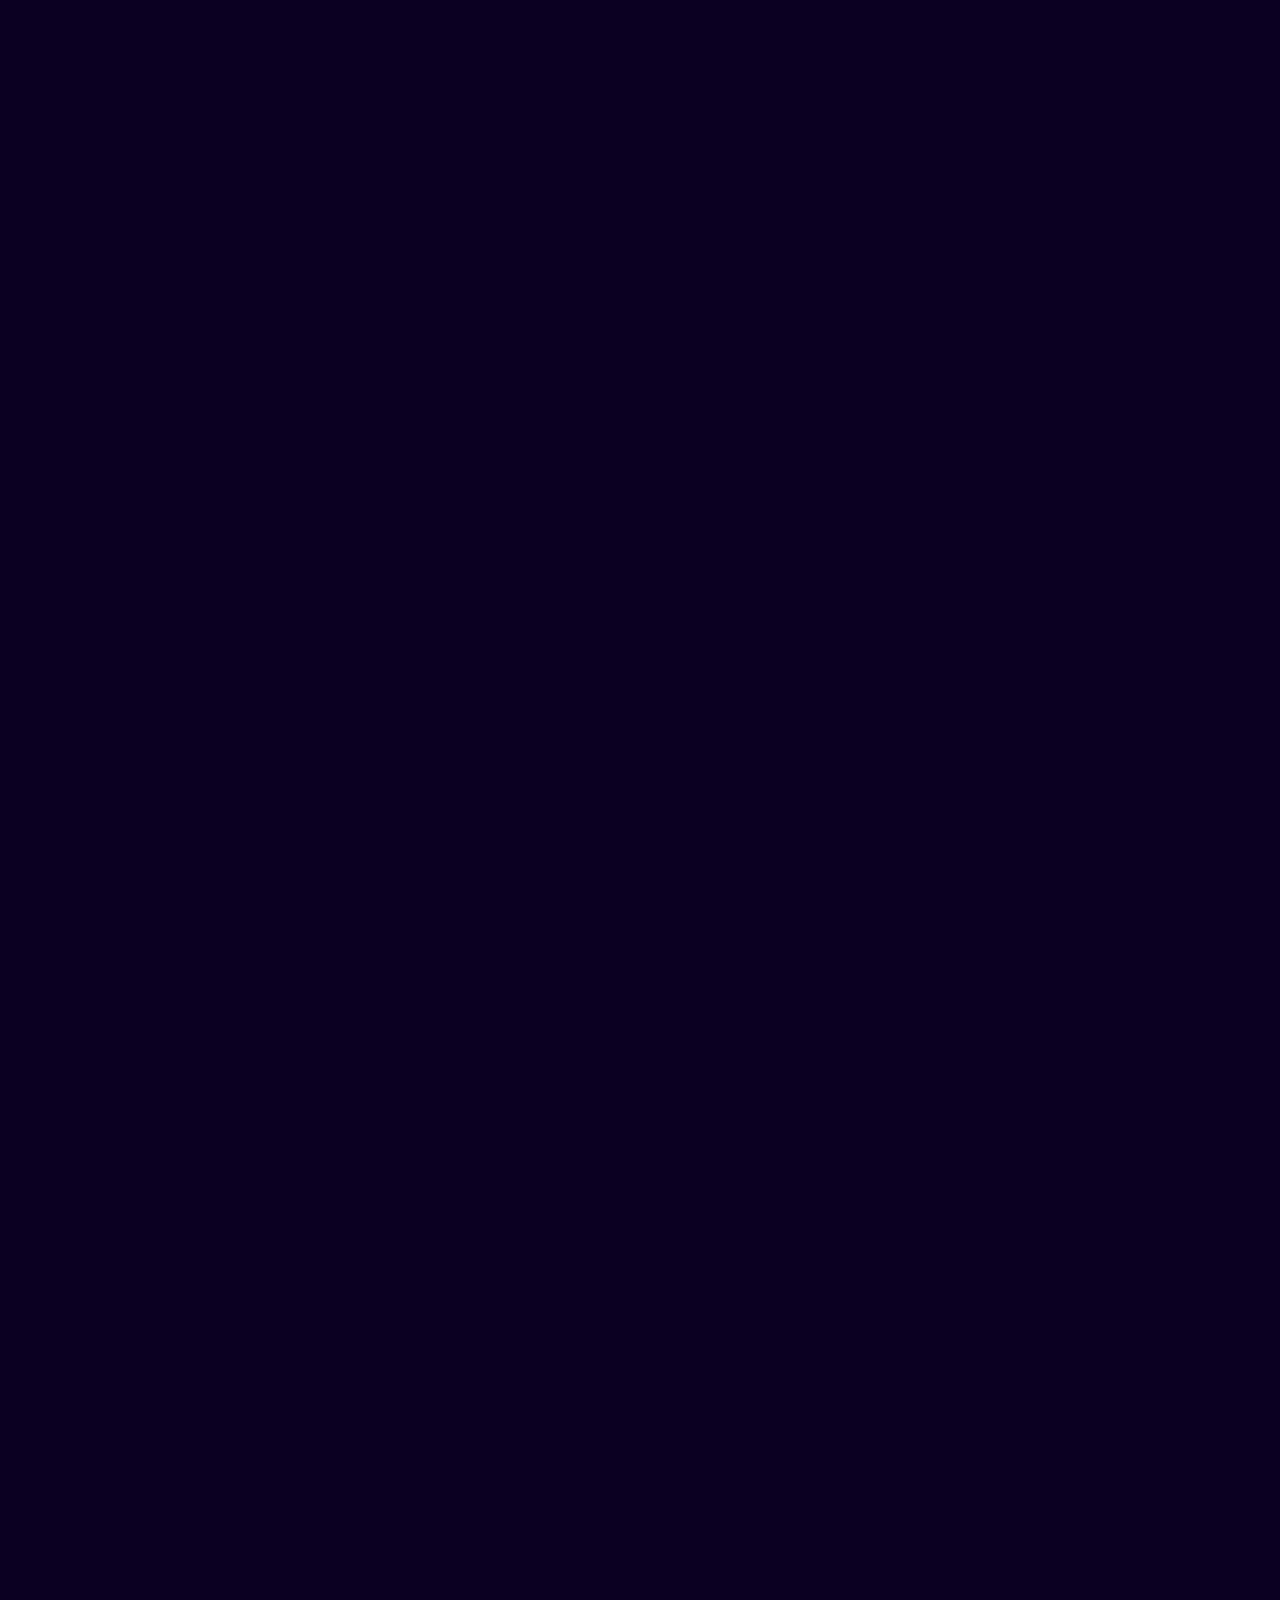
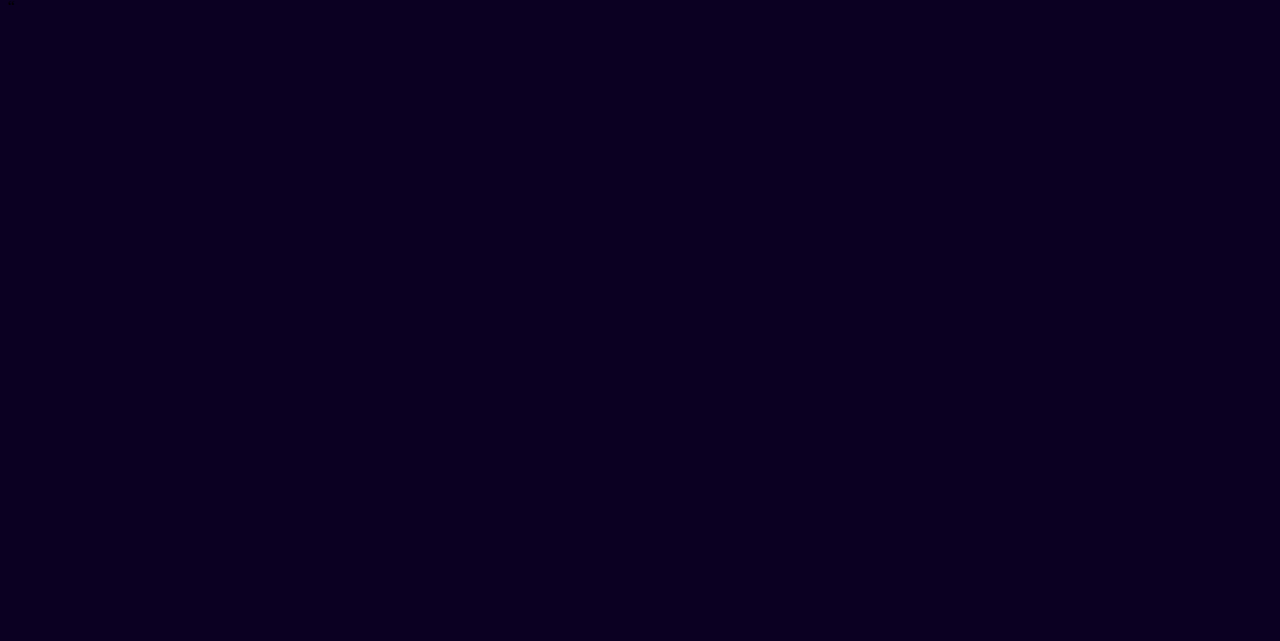
<file: projtrial.html>
<!DOCTYPE html>
<html lang="en"></html>
<head>
    <meta charset="UTF-8">
    <meta name="viewport" content="width=device-width, initial-scale=1.0">
    <title>Lo-Fi</title>
    <link rel="stylesheet" href="project2.css">
</head>
<body>

    <h1>How Lo-Fi Artists Make Music Perfect for Work.</h1>
    <h2>(Or studying. Or chilling.)</h2>
    <div class="div15">“</div>

  <div class="carousel">
    
    <div class="group">
      <div class="card"><a href="https://www.youtube.com/watch?v=phRZKH1tQsQ&ab_channel=SolaceCrossing"><img class="pics" src="scene1.jpg"></a></div>
      <div class="card"><a href="https://www.youtube.com/watch?v=Rh2Hlrg6ZEM&ab_channel=Retro-Rhythm"><img class="pics" src="scene2.jpg"></a></div>
      <div class="card"><a href="https://www.youtube.com/watch?v=sF80I-TQiW0&ab_channel=TheJapaneseTown"><img class="pics" src="scene3.jpg"></a></div>
    </div>
    <!-- Add `aria-hidden` to hide the duplicated cards from screen readers. -->
    <div aria-hidden class="group">
      <div class="card"><a href="https://www.youtube.com/watch?v=phRZKH1tQsQ&ab_channel=SolaceCrossing"><img class="pics" src="scene1.jpg"></a></div>
      <div class="card"><a href="https://www.youtube.com/watch?v=Rh2Hlrg6ZEM&ab_channel=Retro-Rhythm"><img class="pics" src="scene2.jpg"></a></div>
      <div class="card"><a href="https://www.youtube.com/watch?v=sF80I-TQiW0&ab_channel=TheJapaneseTown"><img class="pics" src="scene3.jpg"></a></div>
    </div>
  </div>
  

    <div class="depending-on-whom-you-ask-lo-fi-hip-hop-is-a-creative-feat-of-the-internet-age-a-punchline-or-a-meaningless-label-tacked-on-to-souped-up-elevator-music2">
      Depending on whom you ask, lo-fi hip-hop is a creative feat of the Internet
      age, a punchline, or a meaningless label tacked on to souped-up elevator
      music.
    </div>
    <div class="div16">“</div>
    <div class="[base64]">
      The genre started roughly a decade ago among a loose network of artists who
      repurposed last-century drum machines and samples for its signature mellow
      sound. But in the past few years, lo-fi artist Celín Carlo-Gonzalez said,
      its audience has changed — from aural tinkerers on SoundCloud to crowds of
      listeners on YouTube and Spotify seeking unobtrusive music for working,
      studying or doing nothing at all. The tracks blur productivity and leisure,
      with labels such as
     
      
    </div>
    
    <div class="beats-to-chill-study-relax2">
          "Beats to chill/study/relax,"
    </div>

    <div class="[base64]">
      <span>
        <span class="[base64]">
          Carlo-Gonzalez’s trajectory has mirrored the genre’s, though she said
          she’s not the typical artist. She started making beats as a hobby about
          10 years ago, when she was 14. 
        </span>
        <span class="[base64]">
          ”I was very bad at it.”
        </span>
        <span class="[base64]">
          she said. But she got to college and honed her skills. Her music
          appeared on top playlists — and one day, spilled over from YouTube and
          Spotify into the physical world. A friend told her he heard one of her
          tracks at a Starbucks in Costa Rica. About a year ago, she started
          hearing lo-fi leaking out of Bay Area coffee shops and at least one bar.
          To most listeners, it’s probably surprising her track was recognized at
          all: Lo-fi’s grainy, instrumental beats have grown successful — and
          infamous — precisely for their undifferentiated sound.
        </span>
      </span>
    </div>
    <div class="div18">“</div>
    <div class="div17">“</div>



    
<container class="containerA">
    <div class="it-s-just-bland3">“It’s just bland”</div>
    <div class="like-george-winston-for-zoomers">
        <span class="like-george-winston-for-zoomers-span">— like </span>
        <span class="like-george-winston-for-zoomers-span2">George Winston</span>
        <span class="like-george-winston-for-zoomers-span3"> for zoomers,</span>
    </div>
    <containerclass=subcontainerA>
    <div class="said-glenn-schellenberg-a-former-rock-musician-and-composer-who-now-studies-music-and-cognition-at-the-university-of-toronto-at-mississauga-as-he-listened-to-lo-fi-for-the-first-time">
      said Glenn Schellenberg, a former rock musician and composer who now studies
      music and cognition at the University of Toronto at Mississauga, as he
      listened to lo-fi for the first time.
    </div>
    <div class="some-of-what-drives-lo-fi-s-audience-are-businesses-or-people-who-want-something-kind-of-calming2">
      “Some of what drives lo-fi’s audience are businesses or people who want
      something kind of calming,”
    </div>
    <div class="[base64]">
      <span>
        <span class="[base64]">
        
          said Carlo-Gonzalez, a law student at Stanford University known to fans
          as Seneca B. Newer algorithms have encouraged a kind of featureless
          formula, she said: Her 
        </span>
        <span class="[base64]">
          breakout hit
        </span>
        <span class="[base64]">
           on Spotify, in fact, felt like one of her least finished tracks. The
          genre’s effect on listeners is remarkably consistent.
          
        </span>
      </span>
    </div>
  </container>
    </div>
  
  </container>
    
  
    <div class="div3">“</div>
      <div class="div4">“</div>
    <div class="div">“</div>
    <div class="div2">“</div>

<container class="containerB">
    <div
      class="i-like-this-kind-of-music-to-get-myself-in-the-right-mind-set-to-work">
      “I like this kind of music to get myself in the right mind-set to work,”
    </div>
    <div class="[base64]">
      Why has this genre become so popular for its effect on work and relaxation?
      And how is its form so perfect for its function?
    </div>
    <div class="said-leon-wu-a-student-at-the-victorian-college-of-the-arts-in-australia">
      said Leon Wu, a student at the Victorian College of the Arts in Australia.
    </div>
  </container> 
 

    <div class="div5">“</div>
    <div class="div8">“</div>
    
    <div class="div19">“</div>
    <div class="div20">“</div>
    
    
    <div class="researchers-have-studied-the-effects-of-music-on-work-for-decades-little-of-that-research-is-conclusive-or-representative-enough-to-apply-to-every-work-style-and-taste">
      Researchers have studied the effects of music on work for decades. Little of
      that research is conclusive or representative enough to apply to every work
      style and taste.
    </div>
    <div class="but-it-can-offer-a-few-guidelines-said-teresa-lesiuk-director-and-associate-professor-of-music-therapy-at-the-university-of-miami-s-frost-school-of-music">
      But it can offer a few guidelines, said Teresa Lesiuk, director and
      associate professor of music therapy at the University of Miami’s Frost
      School of Music.
    </div>

    
    
    <a href="https://open.spotify.com/playlist/37i9dQZF1E4A5v35NcOBpn?si=uviuIyT9RzqpMLjUHM-E2w">
    <img class="image-6" src="lofipurple.jpg" />
    </a>

    <a href="https://open.spotify.com/playlist/37i9dQZF1E4v6DUVpH9Rng?si=h2jwClG7TvWCiagFYJIrIQ">
    <img class="image-5" src="loficoding.jpg" />  
    </a>
    
    <a href="https://open.spotify.com/playlist/37i9dQZF1E4wHbH5RwemII?si=qmKPIfTuTJKceD-7Jzn4yA">
    <img class="image-7" src="lofijazz.jpg" />
    </a>

    <div class="div13">“</div>
    <div class="[base64]">
      <span>
        <span class="[base64]">
          Good work music doesn’t inspire feelings that are too positive or too
          negative. Music with lyrics is usually distracting. A slower tempo
          should help relax you; a faster one will amp you up (think workout
          playlists — there, Schellenberg said, music’s positive effect is a
          little more established).
          <br />
          <br />
          It’s not that music magically makes you smarter, Lesiuk said — an idea
          that got 
        </span>
        <span class="[base64]">
          distorted
        </span>
        <span class="[base64]">
           in the 1990s. It’s that it affects your mood, which affects cognition.
          <br />
          <br />
          Workers use music as an “aural cocoon,” to tune out distractions, to
          switch between tasks, to relax or to focus, Lesiuk said. The standard
          formula may look like this: A person is stressed. She chooses the music.
          The music helps regulate her mood, which has a positive effect on
          cognition, which has a positive effect on productivity.
        </span>
      </span>
    </div>


    <div class="div7">“</div>
    <div class="the-strongest-way-that-we-respond-to-music-is-the-associations-we-ve-had-with-it">
      “The strongest way that we respond to music is the associations we’ve had
      with it,”
    </div>
    <div class="lesiuk-said-the-videos-album-art-tropes-serene-anime-loops-of-children-or-cartoon-animals-studying-may-hint-at">
      Lesiuk said. The videos’ album-art tropes — serene anime loops of children,
      or cartoon animals, studying — may hint at
    </div>
    <div class="people-wanting-to-feel-relaxed-going-back-to-their-childhood-going-back-to-before-things-were-stressful">
      “people wanting to feel relaxed, going back to their childhood, going back
      to before things were stressful,”
    </div>
    <div class="wu-said">Wu said.</div>
    <div class="div10">“</div>


    

    <div class="inline">
    <div class="[base64]">
      Mix these desired effects together, and you may get something like lo-fi.
      Its slow tempo, lack of words and especially its dependence on nostalgia can
      be, for at least a few million listeners, a powerful aid to relaxed work.
      <br />
      <br />
      If you cycle through enough playlists, YouTube may start directing you
      toward other instrumental throwbacks to work to, from the faux cassette-tape
      grain of lo-fi to vintage video-game soundtracks, designed as they were to
      be looped indefinitely over focused tasks.
    </div>
    <div class="[base64]">
      <span>
        <span class="[base64]">
          That use of music as a tool has a long history. In his book
        </span>
        <span class="[base64]">
          "The Longing for Less: Living With Minimalism,
        </span>
        
        <span class="[base64]">
          published last month, journalist Kyle Chayka describes how ambient music developed into a
        </span>
        <span class="[base64]">
          “tool to enhance your focus on other things.”
        </span>
        <span class="[base64]">
          The French composer Erik Satie created "furniture music,"
        </span>
        <span class="[base64]">
          designed to be heard but not listened to, in the early 20th century — a
          precursor to elevator music, Muzak, Brian Eno and today’s chill Spotify
          playlists.
        </span>
      </span>
      </div>
    
    

      <div class="div11">“</div>
      <div class="div12">“</div>
      <div class="div5">“</div>
      <div class="div6">“</div>
      <div class="div9">“</div>
  
    
  </div>
</body>
</file>
<file: main.css>
@font-face {
  font-family: "LuxuriousScript-Regular";
  src: url(LuxuriousScript-Regular.ttf);
}

@font-face {
  font-family: "AbrilFatface-Regular";
  src: url(AbrilFatface-Regular.ttf);
}

@font-face {
  font-family: "Didot-Regular";
  src: url(DidotRegular.ttf);
}


  body{
    background-color: #0b0022;
    position: relative;
    overflow-x: hidden;


  }
h1 {
  color: #8f00c3;
  font-family: "AbrilFatface-Regular", sans-serif;
  font-size: 9vw;
  line-height: 80%;
  letter-spacing: -0.05em;
  font-weight: 400;
  left: 11vw;
  position: relative;
  width: 50%;
  text-shadow: 0px 0px 50px #8d00c4;
  bottom: 0.5rem;
}

h2 {
  color: #6500b3;
  text-align: left;
  font-family: "LuxuriousScript-Regular", sans-serif;
  font-size: 7vw;
  letter-spacing: -0.04em;
  font-weight: 400;
  position: relative;
  opacity: 0.8;
  top: -13vh;
  margin-left: 11vw; /* Converted from 806px */
}

.div15 {
  color: #6d0097;
  text-align: left;
  font-family: "Didot-Regular", sans-serif;
  font-size: 150vw; /* Converted from 1500px */
  line-height: 32px;
  letter-spacing: -0.05em;
  font-weight: 400;
  opacity: 0.2;
  position: relative;
  left: 2.01vw; /* Converted from 29px */
  top: 30vh; /* Converted from 1036px */
}

.carousel {
  top: 0.75vh; /* Converted from 300px */
  position: relative;
  padding: 12.5rem; /* Converted from 200px */
  max-width: 100%;
  overflow: hidden;
  display: flex;
}

.carousel {
  /* ... */
  > * {
    flex: 0 0 100%;
  }
}

.group {
  display: flex;
  gap: 20px;
  
  /* Add padding to the right to create a gap between the last and first card. */
  padding-right: 20px;
}

.pics {
  height: 400px;
  border-radius: 20px;
  box-shadow: 100px 6px 110px #450297;
  
}

.card {
  width: 100%;
  border-radius: 24px;
  justify-content: center;
  align-items: center;
  
}

.group {
    /* ... */
    will-change: transform; /* We should be nice to the browser - let it know what we're going to animate. */
    animation: scrolling 10s linear infinite;
  }

  @keyframes scrolling {
    0% {
      transform: translateX(0);
    }
    100% {
      transform: translateX(-100%);
    }
  }

  .carousel {
    /* ... */

    &:hover .group {
      animation-play-state: paused;
    }
  }

  
.depending-on-whom-you-ask-lo-fi-hip-hop-is-a-creative-feat-of-the-internet-age-a-punchline-or-a-meaningless-label-tacked-on-to-souped-up-elevator-music2 {
  color: #6500c3;
  text-align: left;
  font-family: 'Times New Roman', Times, serif;
  font-style: italic;
  font-size: 2.1vw;
  line-height: 110%;
  letter-spacing: -0.05em;
  font-weight: 700;
  position: relative;
  left: 30vw;
  top: 8vh;
  width: 36vw;
}

.div16 {
  color: #12009d;
  text-align: left;
  font-family: "Didot-Regular", sans-serif;
  font-size: 815.7894287109375px;
  line-height: 8vh;
  letter-spacing: -0.05em;
  font-weight: 400;
  opacity: 0.2;
  position: relative;
  left: 48vw;
  top: 35vh;
  transform-origin: 0 0;
  transform: rotate(-180deg) scale(1, 1);
}

.[base64] {
  color: #7600c4;
  text-align: left;
  font-family: 'Times New Roman', Times, serif;
  font-size: 1.7vw;
  line-height: 110%;
  letter-spacing: -0.05em;
  font-weight: 400;
  position: relative;
  left: 47vw;
  top: 0vh;
  width: 33vw;
}

.div17 {
  color: #37009d;
  text-align: left;
  font-family: "Didot-Regular", sans-serif;
  font-size: 47vw;
  font-weight: 400;
  opacity: 0.2;
  position: relative;
  left: 80vw;
  top: -75vh;
  transform-origin: 0 0;
  transform: rotate(-180deg) scale(1, 1);
}

.beats-to-chill-study-relax2 {
  color: #4e00b3;
  font-family: "AbrilFatface-Regular", sans-serif;
  font-size: 3.4vw;
  line-height: 100%;
  letter-spacing: -0.05em;
  font-weight: 400;
  left: 47vw;
  position: relative;
  top: 0.2vh;
  width: 20vw;
  text-decoration: underline;
  text-shadow: 0px 0px 20px #5f10c0e7;
}


.div18 {
  color: #460087;
  text-align: left;
  font-family: "Didot-Regular", sans-serif;
  font-size: 367.1052551269531px;
  font-weight: 400;
  opacity: 0.2;
  position: relative;
  left: 38vw;
  top: -72vh;
}

.[base64] {
  color: #590ddd;
  text-align: left;
  font-family: "-", sans-serif;
  font-size: 1.7vw;
  line-height: 90%;
  letter-spacing: -0.05em;
  font-weight: 400;
  position: relative;
  left: 32.5vw;
  top: 3.7vh;
  width: 34vw;
}
.[base64] {
  color:#590ddd;
  font-family: 'Times New Roman', Times, serif;
  font-size: 1.7vw;
  line-height: 110%;
  letter-spacing: -0.05em;
  font-weight: 400;
}
.[base64] {
  color:#590ddd;
  font-family: 'Times New Roman', Times, serif;
  font-style: bolder;
  font-size: 1.7vw;
  line-height: 110%;
  letter-spacing: -0.05em;
  font-weight: 700;
  text-shadow: 0px 0px 20px #7600c4e7;
}
.[base64] {
  color:#590ddd;
  font-family: 'Times New Roman', Times, serif;
  font-size: 1.7vw;
  line-height: 110%;
  letter-spacing: -0.05em;
  font-weight: 400;
}



.div4 {
  color: #420062;
  text-align: left;
  font-family: "Didot-Regular", sans-serif;
  font-size: 367.1052551269531px;
  line-height: 26.11px;
  letter-spacing: -0.05em;
  font-weight: 400;
  opacity: 0.2;
  position: absolute;
  left: 422px;
  top: 3435.08px;
  width: 146.84px;
}

.it-s-just-bland3 {
  color: #9000bb;
  text-align: left;
  font-family: "AbrilFatface-Regular", sans-serif;
  font-size: 3vw;
  line-height: 90%;
  letter-spacing: -0.05em;
  font-weight: 400;
  position: relative;
  left: 35vw;
  top: -127vh;
  height: 6vh;
  text-shadow: 0px 0px 40px #7600a5;
}

.like-george-winston-for-zoomers {
  color: #61007f;
  text-align: left;
  font-family: 'Times New Roman', Times, serif;
  font-size: 1.6vw;
  line-height: 95%;
  letter-spacing: -0.05em;
  font-weight: 400;
  position: relative;
  left: 54vw;
  top: -133vh;
  width: 146.84px;
  
}
.like-george-winston-for-zoomers-span {
  color: #61007f;
  font-family: 'Times New Roman', Times, serif;
  font-size: 1.6vw;
  line-height: 95%;
  letter-spacing: -0.05em;
  font-weight: 400;
}
.like-george-winston-for-zoomers-span2 {
  color: #61007f;
  font-family: 'Times New Roman', Times, serif;
  font-size: 1.6vw;
  line-height: 95%;
  letter-spacing: -0.05em;
  font-weight: 400;
  text-decoration: underline;
}
.like-george-winston-for-zoomers-span3 {
  color: #61007f;
  font-family: 'Times New Roman', Times, serif;
  font-size: 1.6vw;
  line-height: 95%;
  letter-spacing: -0.05em;
  font-weight: 400;
}

.said-glenn-schellenberg-a-former-rock-musician-and-composer-who-now-studies-music-and-cognition-at-the-university-of-toronto-at-mississauga-as-he-listened-to-lo-fi-for-the-first-time {
  color: #6e0090;
  text-align: left;
  font-family: 'Times New Roman', Times, serif;
  font-size: 1.6vw;
  line-height: 110%;
  letter-spacing: -0.05em;
  font-weight: 400;
  position: relative;
  left: 38vw;
  top: -133vh;
  width: 24vw;
}





.div8 {
  color: #5b0076;
  text-align: left;
  font-family: "Didot-Regular", sans-serif;
  font-size: 125vw;
  line-height: 2.22vh;
  letter-spacing: -0.05em;
  font-weight: 400;
  opacity: 0.2;
  position: absolute;
  left: 31.25vw;
  top: 56.1vh;
  width: 12.5vw;
  height: 3.16vh;
}


.div14 {
  color: #30028d;
  text-align: left;
  font-family: "Didot-Bold", sans-serif;
  font-size: 28.36vw;
  line-height: 1.81vh;
  letter-spacing: -0.05em;
  font-weight: 700;
  opacity: 0.2;
  position: absolute;
  left: 82.76vw;
  top: 94.98vh;
  width: 16.61vw;
  height: 1.56vh;
  transform-origin: 0 0;
  transform: rotate(-180deg) scale(1, 1);
}

.div2 {
  color: #8d01b7;
  text-align: left;
  font-family: "Didot-Regular", sans-serif;
  font-size: 277.78vw;
  line-height: 1.81vh;
  letter-spacing: -0.05em;
  font-weight: 400;
  opacity: 0.2;
  position: absolute;
  left: 53.65vw;
  top: 40.8vh;
  width: 10.2vw;
  transform-origin: 0 0;
  transform: rotate(-180deg) scale(1, 1);
}

.div19 {
  color: #0000a0;
  text-align: left;
  font-family: "Didot-Regular", sans-serif;
  font-size: 48.61vw;
  line-height: 3.35vh;
  letter-spacing: -0.05em;
  font-weight: 400;
  opacity: 0.2;
  position: absolute;
  left: 77.78vw;
  top: 55.58vh;
  width: 18.89vw;
  height: 2.43vh;
  transform-origin: 0 0;
  transform: rotate(-180deg) scale(1, 1);
}

.div20 {
  color: #410067;
  text-align: left;
  font-family: "Didot-Regular", sans-serif;
  font-size: 104.17vw;
  line-height: 2.22vh;
  letter-spacing: -0.05em;
  font-weight: 400;
  opacity: 0.2;
  position: absolute;
  left: 17.8vw;
  top: 58.37vh;
  width: 12.5vw;
  height: 3.16vh;
}


.div6 {
  color: #000fb3;
  text-align: left;
  font-family: "Didot-Bold", sans-serif;
  font-size:38vw;
  line-height: 26.11px;
  letter-spacing: -0.05em;
  font-weight: 700;
  opacity: 0.2;
  position: relative;
  left: 30vw;
  top: -800vh;
}
.div7 {
  color: #000fb3;
  text-align: left;
  font-family: "Didot-Bold", sans-serif;
  font-size:38vw;
  line-height: 26.11px;
  letter-spacing: -0.05em;
  font-weight: 700;
  opacity: 0.2;
  position: relative;
  left: 10vw;
  top: 103vh;
}


.div9 {
  color: #5b0076;
  text-align: left;
  font-family: "Didot-Bold", sans-serif;
  font-size: 40vw;
  opacity: 0.2;
  position: relative;
  left: 10vw;
  top: -934vh;
  transform-origin: 0 0;
  transform: rotate(-180deg) scale(1, 1);
}
.div10 {
  color: #5b0076;
  text-align: left;
  font-family: "Didot-Bold", sans-serif;
  font-size: 30vw;
  opacity: 0.2;
  position: relative;
  left: 10vw;
  top: -404vh;
  transform: rotate(-180deg) scale(1, 1);
}
.div11 {
  color: #8d01b7;
  text-align: left;
  font-family: "Didot-Regular", sans-serif;
  font-size: 160vw;
  opacity: 0.15;
  position: relative;
  left: 40vw;
  top: 10vh;
  transform-origin: 0 0;
  transform: rotate(-180deg) scale(1, 1);
}
.div12 {
  color: #8d01b7;
  text-align: left;
  font-family: "Didot-Regular", sans-serif;
  font-size: 160vw;
  opacity: 0.15;
  position: relative;
  left: 70vw;
  top: -190vh;
  transform-origin: 0 0;
  transform: rotate(-180deg) scale(1, 1);
}


.i-like-this-kind-of-music-to-get-myself-in-the-right-mind-set-to-work {
  color: #6500be;
  text-align: left;
  font-family: "AbrilFatface-Regular", sans-serif;
  font-size: 3.5vw;
  line-height: 40.79px;
  letter-spacing: -0.05em;
  font-weight: 400;
  position: relative;
  left: 21vw;
  top: -70vh;
  width: 65vw;
  text-shadow: 0px 0px 70px #8308ff;
}
.[base64] {
  color: #8000ff;
  text-align: left;
  font-family: 'Times New Roman', Times, serif;
  font-size: 1.7vw;
  line-height: 110%;
  letter-spacing: -0.05em;
  font-weight: 400;
  position: relative;
  left: 54vw;
  top: -115vh;
  width: 25vw;

}
.said-leon-wu-a-student-at-the-victorian-college-of-the-arts-in-australia {
  color: #8000ff;
  text-align: left;
  font-family: 'Times New Roman', Times, serif;
  font-size: 1.7vw;
  line-height: 110%;
  letter-spacing: -0.05em;
  font-weight: 400;
  position: relative;
  left: 23vw;
  top: -109vh;
  width: 25vw;
}
.div {
  color: #5b0076;
  text-align: left;
  font-family: "Didot-Regular", sans-serif;
  font-size: 100vw;
  letter-spacing: -0.05em;
  font-weight: 400;
  opacity: 0.2;
  position: relative;
  left: 810.82px;
  top: -33vh;
  transform-origin: 0 0;
  transform: rotate(-360deg) scale(1, 1);
}

.some-of-what-drives-lo-fi-s-audience-are-businesses-or-people-who-want-something-kind-of-calming2 {
  color: #7f00a6;
  text-align: left;
  font-family: "AbrilFatface-Regular", sans-serif;
  font-size: 3.5vw;
  line-height: 75%;
  letter-spacing: -0.05em;

  position: relative;
  left: 38vw;
  top: -132.5vh;
  width: 23vw;
  text-shadow: 0px 0px 70px #b908ff;
}




.[base64] {
  color: #8d01b7;
  text-align: left;
  font-family: 'Times New Roman', Times, serif;
  font-size: 1.8vw;
  line-height: 110%;
  letter-spacing: -0.05em;
  font-weight: 400;
  position: relative;
  left: 38vw;
  top: -131vh;
  width: 23vw;
}
.[base64] {
  color: #8d01b7;
  font-family: 'Times New Roman', Times, serif;
  font-size: 1.8vw;
  line-height: 110%;
  letter-spacing: -0.05em;
  font-weight: 400;
}
.[base64] {
  color: #8d01b7;
  font-family: 'Times New Roman', Times, serif;
  font-size: 1.8vw;
  line-height: 110%;
  letter-spacing: -0.05em;
  font-weight: 400;
  text-decoration: underline;
  text-shadow: 0px 0px 20px #b908ff;
}
.[base64] {
  color: #8d01b7;
  font-family: 'Times New Roman', Times, serif;
  font-size: 1.8vw;
  line-height: 110%;
  letter-spacing: -0.05em;
  font-weight: 400;
}

.i-like-this-kind-of-music-to-get-myself-in-the-right-mind-set-to-work {
  color: #6500be;
  text-align: left;
  font-family: "AbrilFatface-Regular", sans-serif;
  font-size: 3.5vw;
  line-height: 78%;
  letter-spacing: -0.05em;
  position: relative;
  left: 23vw;
  top: -100vh;
  width: 30vw;
  text-shadow: 0px 0px 70px #8308ff;
}
.researchers-have-studied-the-effects-of-music-on-work-for-decades-little-of-that-research-is-conclusive-or-representative-enough-to-apply-to-every-work-style-and-taste {
  color: #33009a;
  text-align: left;
  font-family: "AbrilFatface-Regular", sans-serif;
  font-size: 3.7vw;
  line-height: 100%;
  letter-spacing: -0.05em;
  font-weight: 400;
  position: relative;
  left: 33vw;
  top: -43vh;
  width: 40vw;
  text-shadow: 0px 5px 40px #2000d7;
}







.[base64] {
  color: #9400c1;
  text-align: left;
  font-family: 'Times New Roman', Times, serif;
  font-size: 1.9vw;
  line-height: 110%;
  letter-spacing: -0.05em;
  font-weight: 400;
  position: relative;
  left: 22.5vw;
  top: 150vh;
  width: 30vw;
}

.the-strongest-way-that-we-respond-to-music-is-the-associations-we-ve-had-with-it {
  color: #5000ac;
  text-align: left;
  font-family: "AbrilFatface-Regular", sans-serif;
  font-size: 3.5vw;
  line-height: 70%;
  letter-spacing: -0.05em;
  font-weight: 400;
  position: relative;
  left: 30vw;
  top: 125vh;
  width: 26vw;
  text-shadow: 0px 0px 80px #1600dbc0;
}
.people-wanting-to-feel-relaxed-going-back-to-their-childhood-going-back-to-before-things-were-stressful {
  color: #8100a9;
  text-align: left;
  font-family: "AbrilFatface-Regular", sans-serif;
  font-size: 3.5vw;
  line-height: 70%;
  letter-spacing: -0.05em;
  font-weight: 400;
  position: relative;
  left: 30vw;
  top: 136vh;
  width:40vw;
  text-shadow: 0px 0px 70px #7e00b0ce;
}
.lesiuk-said-the-videos-album-art-tropes-serene-anime-loops-of-children-or-cartoon-animals-studying-may-hint-at {
  color: #5e00b0;
  text-align: left;
  font-family: "LuxuriousScript-Regular", sans-serif;
  font-size: 4vw;
  line-height: 65%;
  letter-spacing: -0.05em;
  font-weight: 400;
  position: relative;
  left: 50vw;
  top: 132vh;
  width: 40vw;
}
.wu-said {
  color: #61007f;
  text-align: left;
  font-family: "LuxuriousScript-Regular", sans-serif;
  font-size: 4vw;
  letter-spacing: -0.05em;
  font-weight: 400;
  position: relative;
  left: 70vw;
  top: 130vh;
}

.[base64] {
  color:hwb(259 0% 19%);
  text-align: left;
  font-family: 'Times New Roman', Times, serif;
  font-size: 1.8vw;
  line-height: 80%;
  letter-spacing: -0.05em;
  font-weight: 300;
  font-style: italic;
  position: relative;
  left: 38vw;
  top: 102vh;
  width: 30vw;
}
.[base64] {
  color: hwb(264 0% 19%);
  font-family: 'Times New Roman', Times, serif;
  font-style: italic;
  font-size: 1.8vw;
  line-height: 90%;
  letter-spacing: -0.05em;
  font-weight: 300;
}
.[base64] {
  color: hwb(264 0% 19%);
  font-family: 'Times New Roman', Times, serif;
  font-style: bold italic;
  font-size:1.8vw;
  letter-spacing: -0.05em;
  font-weight: 700;
  text-shadow: 0px 0px 20px #1600db;
}
.[base64] {
  color: hwb(264 0% 19%);
  font-family: 'Times New Roman', Times, serif;
  font-style: italic;
  font-size: 1.8vw;
  letter-spacing: -0.05em;
  font-weight: 300;
}
.but-it-can-offer-a-few-guidelines-said-teresa-lesiuk-director-and-associate-professor-of-music-therapy-at-the-university-of-miami-s-frost-school-of-music {
  color: #2100a7;
  text-align: left;
  font-family: 'Times New Roman', Times, serif;
  font-size: 1.7vw;
  line-height: 110%;
  letter-spacing: -0.05em;
  font-weight: 400;
  position: relative;
  left: 33vw;
  top: -42vh;
  width: 30vw;
  height: 215px;
}
.inline{
  display:inline-block;
}
.[base64] {
  color: #9400c1;
  text-align: left;
  font-family: "-", sans-serif;
  font-size: 1.9vw;
  line-height: 110%;
  letter-spacing: -0.05em;
  font-weight: 400;
  position: relative;
  left: 53vw;
  top: 100vh;
  width: 30vw;
}
.[base64] {
  color: #9400c1;
  font-family: 'Times New Roman', Times, serif;
  font-size: 1.9vw;
  line-height: 110%;
  letter-spacing: -0.05em;
  font-weight: 400;
}
.[base64] {
  color: #9400c1;
  font-family: 'Times New Roman', Times, serif;
  font-style: bold italic;
  font-size: 1.9vw;
  line-height: 110%;
  letter-spacing: -0.05em;
  font-weight: 700;
  font-style: italic;
  text-shadow: 0px 0px 20px #7600c4b0;
}
.[base64] {
  color: #9400c1;
  font-family: 'Times New Roman', Times, serif;
  font-style: bold italic;
  font-size: 1.9vw;
  line-height: 110%;
  letter-spacing: -0.05em;
  font-weight: 700;
  font-style: italic;
  text-decoration: underline;
  text-shadow: 0px 0px 20px #7600c4c0;
}
.[base64] {
  color: #9400c1;
  font-family: 'Times New Roman', Times, serif;
  font-style: bold italic;
  font-size: 1.9vw;
  line-height: 110%;
  letter-spacing: -0.05em;
  font-weight: 700;
  font-style: italic;
  text-shadow: 0px 0px 30px #7600c4b3;
}
.[base64] {
  color: #9400c1;
  font-family: 'Times New Roman', Times, serif;
  font-size: 1.9vw;
  line-height: 110%;
  letter-spacing: -0.05em;
  font-weight: 400;
  
}
.[base64] {
  color: #9400c1;
  font-family: 'Times New Roman', Times, serif;
  font-style: bold italic;
  font-size: 1.9vw;
  line-height: 110%;
  letter-spacing: -0.05em;
  font-weight: 700;
  font-style: italic;
  text-shadow: 0px 0px 20px #7600c4b0;
}
.[base64] {
  color: #9400c1;
  font-family: 'Times New Roman', Times, serif;
  font-size: 1.9vw;
  line-height: 110%;
  letter-spacing: -0.05em;
  font-weight: 400;
}
.[base64] {
  color: #9400c1;
  font-family: 'Times New Roman', Times, serif;
  font-style: bold italic;
  font-size: 1.9vw;
  line-height: 110%;
  letter-spacing: -0.05em;
  font-weight: 700;
  font-style: italic;
  text-shadow: 0px 0px 20px #7600c4b0;
}
.[base64] {
  color: #9400c1;
  font-family: 'Times New Roman', Times, serif;
  font-style: bold italic;
  font-size: 1.9vw;
  line-height: 110%;
  letter-spacing: -0.05em;
  font-weight: 700;
  font-style: italic;
  text-decoration: underline;
  text-shadow: 0px 0px 20px #7600c4b0;
}
.[base64] {
  color: #9400c1;
  font-family: 'Times New Roman', Times, serif;
  font-style: bold italic;
  font-size: 1.9vw;
  line-height: 110%;
  letter-spacing: -0.05em;
  font-weight: 700;
  font-style: italic;
  text-shadow: 0px 0px 20px #7600c4b0;
}
.[base64] {
  color: #9400c1;
  font-family: 'Times New Roman', Times, serif;
  font-size: 1.9vw;
  line-height: 110%;
  letter-spacing: -0.05em;
  font-weight: 400;
}






.image-3 {
  width: 639px;
  height: 360px;
  position: absolute;
  left: 605px;
  top: 1302px;
  object-fit: cover;
  aspect-ratio: 639/360;
  
}

.tracks{
  color: #5c009a;;
  font-family: "AbrilFatface-Regular", sans-serif;
  font-size: 30px;
  text-align: center;
  text-shadow: 0px 0px 30px #7500c4;
}
.image-5 {
  width: 24vw;
  height: auto;
  position: relative;
  left: 15vw;
  top: 28vh;
  object-fit: cover;
  aspect-ratio: 1;
  border-radius: 1.5vw;
  box-shadow: 0 0 6vw #1d00a0;
  transition: transform 0.3s ease-in-out; /* Smooth transition for the transform */
}

.image-5:hover {
  transform: scale(1.05); /* Slightly increase the size of the image */
}

.image-6 {
  width: 24vw;
  height: auto;
  position: relative;
  left: 39.5vw;
  top: -21vh;
  object-fit: cover;
  border-radius: 1.5vw;
  box-shadow: 0 0 6vw #7300a0;
  transition: transform 0.3s ease-in-out; /* Smooth transition for the transform */
}

.image-6:hover {
  transform: scale(1.05); /* Slightly increase the size of the image */
}

.image-7 {
  width: 24vw;
  height: auto;
  position: relative;
  left: -9vw;
  top: 80vh;
  object-fit: cover;
  border-radius: 1.5vw;
  box-shadow: 0 0 6vw #0137b5;
  transition: transform 0.3s ease-in-out; /* Smooth transition for the transform */
}

.image-7:hover {
  transform: scale(1.05); /* Slightly increase the size of the image */
}











.beats-to-chill-study-relax {
  color: #3d00c0;
  text-align: left;
  font-family: "AbrilFatface-Regular", sans-serif;
  font-size: 48.94736862182617px;
  line-height: 100%;
  letter-spacing: -0.05em;
  font-weight: 400;
  position: relative;
  left: 738.26px;
  top: 2390.4px;
  width: 401.37px;
  height: 27.74px;
  text-shadow: 0px 0px 50px #7500c4;
}




@media screen and (max-width: 800px){
  h1 {
    color: #9a00d2;
    font-family: "AbrilFatface-Regular", sans-serif;
    font-size: 9vw;
    line-height: 80%;
    letter-spacing: -0.05em;
    font-weight: 400;
    left: 11vw;
    position: relative;
    width: 50%;
    text-shadow: 0px 0px 50px #8d00c4;
    bottom: 1vh;
  }
  
  h2 {
    color: #6a00bb;
    text-align: left;
    font-family: "LuxuriousScript-Regular", sans-serif;
    font-size: 7vw;
    letter-spacing: -0.04em;
    font-weight: 400;
    position: relative;
    opacity: 0.8;
    top: -7vh;
    margin-left: 11vw; /* Converted from 806px */
  }
  .[base64] {
    color: #9400c1;
    text-align: left;
    font-family: 'Times New Roman', Times, serif;
    font-size: 1.9vw;
    line-height: 110%;
    letter-spacing: -0.05em;
    font-weight: 400;
    position: relative;
    left: 25vw;
    top: 130vh;
    width: 30vw;
  }
  .[base64] {
    color: #61007f;
    text-align: left;
    font-family: "-", sans-serif;
    font-size: 1.9vw;
    line-height: 110%;
    letter-spacing: -0.05em;
    font-weight: 400;
    position: relative;
    left: 49vw;
    top: 101vh;
    width: 30vw;
  }
  
  .image-5 {
    width: 24vw;
    height: auto;
    position: relative;
    left: 15vw;
    top: 28vh;
    object-fit: cover;
    aspect-ratio: 1;
    border-radius: 1.5vw;
    box-shadow: 0 0 6vw #1d00a0;
    transition: transform 0.3s ease-in-out; /* Smooth transition for the transform */
  }
  
  .image-5:hover {
    transform: scale(1.05); /* Slightly increase the size of the image */
  }
  
  .image-6 {
    width: 24vw;
    height: auto;
    position: relative;
    left: 39.5vw;
    top: -21vh;
    object-fit: cover;
    border-radius: 1.5vw;
    box-shadow: 0 0 6vw #7300a0;
    transition: transform 0.3s ease-in-out; /* Smooth transition for the transform */
  }
  
  .image-6:hover {
    transform: scale(1.05); /* Slightly increase the size of the image */
  }
  
  .image-7 {
    width: 24vw;
    height: auto;
    position: relative;
    left: -9vw;
    top: 80vh;
    object-fit: cover;
    border-radius: 1.5vw;
    box-shadow: 0 0 6vw #0137b5;
    transition: transform 0.3s ease-in-out; /* Smooth transition for the transform */
  }
  
  .image-7:hover {
    transform: scale(1.05); /* Slightly increase the size of the image */
  }
  .containerA {
    top: 30vh;
    position: relative;
  }
  .it-s-just-bland3 {
    color: #9000bb;
    text-align: left;
    font-family: "AbrilFatface-Regular", sans-serif;
    font-size: 3vw;
    line-height: 90%;
    letter-spacing: -0.05em;
    font-weight: 400;
    position: relative;
    left: 35vw;
    top: -128vh;
    height: 6vh;
    text-shadow: 0px 0px 40px #7600a5;
  }
  .like-george-winston-for-zoomers {
    color: #61007f;
    text-align: left;
    font-family: 'Times New Roman', Times, serif;
    font-size: 1.6vw;
    line-height: 95%;
    letter-spacing: -0.05em;
    font-weight: 400;
    position: relative;
    left: 54vw;
    top: -135vh;
    width: 10vw;
  }
    .said-glenn-schellenberg-a-former-rock-musician-and-composer-who-now-studies-music-and-cognition-at-the-university-of-toronto-at-mississauga-as-he-listened-to-lo-fi-for-the-first-time {
      color: #6e0090;
      text-align: left;
      font-family: 'Times New Roman', Times, serif;
      font-size: 1.6vw;
      line-height: 110%;
      letter-spacing: -0.05em;
      font-weight: 400;
      position: relative;
      left: 38vw;
      top: -133vh;
      width: 24vw;
    }
    .subcontainerA{
      top: 30vh;
      position: relative;
    }
    .i-like-this-kind-of-music-to-get-myself-in-the-right-mind-set-to-work {
      color: #6500be;
      text-align: left;
      font-family: "AbrilFatface-Regular", sans-serif;
      font-size: 3.5vw;
      line-height: 70%;
      letter-spacing: -0.05em;
      font-weight: 400;
      position: relative;
      left: 21vw;
      top: -190vh;
      width: 35vw;
      text-shadow: 0px 0px 70px #8308ff;
    }
    .[base64] {
      color: #5700e4;
      text-align: left;
      font-family: 'Times New Roman', Times, serif;
      font-size: 1.7vw;
      line-height: 110%;
      letter-spacing: -0.05em;
      font-weight: 400;
      position: relative;
      left: 56vw;
      top: -196.3vh;
      width: 23vw;
    
    }
    .said-leon-wu-a-student-at-the-victorian-college-of-the-arts-in-australia {
      color: #8000ff;
      text-align: left;
      font-family: 'Times New Roman', Times, serif;
      font-size: 1.7vw;
      line-height: 110%;
      letter-spacing: -0.05em;
      font-weight: 400;
      position: relative;
      left: 21vw;
      top: -195vh;
      width: 25vw;
    }
    
    
}
@media screen and (max-width: 400px){
  .i-phone-se-1,
.i-phone-se-1 * {
  box-sizing: border-box;
}
.i-phone-se-1 {
  background: #050505;
  padding: 0rem 1.25rem 0rem 1.25rem;
  display: flex;
  flex-direction: row;
  gap: 0rem;
  align-items: center;
  justify-content: center;
  flex-wrap: wrap;
  align-content: center;
  position: relative;
  overflow: hidden;
}
.or-studying-or-chilling {
  color: #000000;
  text-align: left;
  font-family: "LuxuriousScript-Regular", sans-serif;
  font-size: 1.9124999046325684rem;
  line-height: 1.9125rem;
  letter-spacing: -0.05em;
  font-weight: 400;
  opacity: 0.8;
  position: relative;
  width: 18.84375rem;
  height: 6.24375rem;
}
.div {
  color: #000000;
  text-align: left;
  font-family: "Didot-Regular", sans-serif;
  font-size: 16.875rem;
  line-height: 1.8rem;
  letter-spacing: -0.05em;
  font-weight: 400;
  opacity: 0.2;
  position: relative;
  width: 10.125rem;
  height: 19.35rem;
}
.depending-on-whom-you-ask-lo-fi-hip-hop-is-a-creative-feat-of-the-internet-age-a-punchline-or-a-meaningless-label-tacked-on-to-souped-up-elevator-music {
  color: #3300cd;
  text-align: left;
  font-family: 'Times New Roman', Times, serif;
  font-style: italic;
  font-size: 0.6749999523162842rem;
  line-height: 95%;
  letter-spacing: -0.05em;
  font-weight: 400;
  font-style: italic;
  position: relative;
  width: 12.9375rem;
  height: 8.8875rem;
}
.div2 {
  color: #000000;
  text-align: left;
  font-family: "Didot-Regular", sans-serif;
  font-size: 11.25rem;
  line-height: 1.8rem;
  letter-spacing: -0.05em;
  font-weight: 400;
  opacity: 0.2;
  position: relative;
  width: 10.125rem;
  height: 19.35rem;
}
.and-some-have-become-wildly-popular {
  color: #000000;
  text-align: left;
  font-family: "TimesNewRoman-Regular", sans-serif;
  font-size: 0.6187499761581421rem;
  line-height: 95%;
  letter-spacing: -0.05em;
  font-weight: 400;
  position: relative;
  width: 9.05625rem;
  height: 3.31875rem;
}
.div3 {
  color: #000000;
  text-align: left;
  font-family: "Didot-Regular", sans-serif;
  font-size: 11.25rem;
  line-height: 1.8rem;
  letter-spacing: -0.05em;
  font-weight: 400;
  opacity: 0.2;
  position: relative;
  width: 10.125rem;
  height: 9.84375rem;
  transform-origin: 0 0;
  transform: rotate(-180deg) scale(1, 1);
}
.[base64] {
  color: #000000;
  text-align: left;
  font-family: "-", sans-serif;
  font-size: 0.6187499761581421rem;
  line-height: 95%;
  letter-spacing: -0.05em;
  font-weight: 400;
  position: relative;
  width: 8.1rem;
  height: 31.1625rem;
}
.[base64] {
  color: #000000;
  font-family: "TimesNewRoman-Regular", sans-serif;
  font-size: 9.899999618530273px;
  line-height: 95%;
  letter-spacing: -0.05em;
  font-weight: 400;
}
.[base64] {
  color: #000000;
  font-family: "TimesNewRoman-Bold", sans-serif;
  font-size: 9.899999618530273px;
  line-height: 95%;
  letter-spacing: -0.05em;
  font-weight: 700;
}
.[base64] {
  color: #000000;
  font-family: "TimesNewRoman-Regular", sans-serif;
  font-size: 9.899999618530273px;
  line-height: 95%;
  letter-spacing: -0.05em;
  font-weight: 400;
}
.like-george-winston-for-zoomers {
  color: #000000;
  text-align: left;
  font-family: "TimesNewRoman-Regular", sans-serif;
  font-size: 0.6187499761581421rem;
  line-height: 95%;
  letter-spacing: -0.05em;
  font-weight: 400;
  position: relative;
  width: 5.23125rem;
  height: 46.575rem;
}
.like-george-winston-for-zoomers-span {
  color: #000000;
  font-family: "TimesNewRoman-Regular", sans-serif;
  font-size: 9.899999618530273px;
  line-height: 95%;
  letter-spacing: -0.05em;
  font-weight: 400;
}
.like-george-winston-for-zoomers-span2 {
  color: #000000;
  font-family: "TimesNewRoman-Regular", sans-serif;
  font-size: 9.899999618530273px;
  line-height: 95%;
  letter-spacing: -0.05em;
  font-weight: 400;
  text-decoration: underline;
}
.like-george-winston-for-zoomers-span3 {
  color: #000000;
  font-family: "TimesNewRoman-Regular", sans-serif;
  font-size: 9.899999618530273px;
  line-height: 95%;
  letter-spacing: -0.05em;
  font-weight: 400;
}
.like-george-winston-for-zoomers-span4 {
  color: #000000;
  font-family: "TimesNewRoman-Regular", sans-serif;
  font-size: 9.899999618530273px;
  line-height: 95%;
  letter-spacing: -0.05em;
  font-weight: 400;
}
.like-george-winston-for-zoomers-span5 {
  color: #000000;
  font-family: "TimesNewRoman-Regular", sans-serif;
  font-size: 9.899999618530273px;
  line-height: 95%;
  letter-spacing: -0.05em;
  font-weight: 400;
  text-decoration: underline;
}
.like-george-winston-for-zoomers-span6 {
  color: #000000;
  font-family: "TimesNewRoman-Regular", sans-serif;
  font-size: 9.899999618530273px;
  line-height: 95%;
  letter-spacing: -0.05em;
  font-weight: 400;
}
.said-glenn-schellenberg-a-former-rock-musician-and-composer-who-now-studies-music-and-cognition-at-the-university-of-toronto-at-mississauga-as-he-listened-to-lo-fi-for-the-first-time {
  color: #8f00bb;
  text-align: left;
  font-family: "TimesNewRoman-Regular", sans-serif;
  font-size: 0.6187499761581421rem;
  line-height: 95%;
  letter-spacing: -0.05em;
  font-weight: 400;
  position: relative;
  width: 7.93125rem;
  height: 46.575rem;
}
.i-like-this-kind-of-music-to-get-myself-in-the-right-mind-set-to-work {
  color: #ad00af;
  text-align: left;
  font-family: "AbrilFatface-Regular", sans-serif;
  font-size: 1.125rem;
  line-height: 95%;
  letter-spacing: -0.05em;
  font-weight: 400;
  position: relative;
  width: 7.70625rem;
  height: 27.61875rem;
}
.said-leon-wu-a-student-at-the-victorian-college-of-the-arts-in-australia {
  color: #8000ff;
  text-align: left;
  font-family: "TimesNewRoman-Regular", sans-serif;
  font-size: 0.6187499761581421rem;
  line-height: 95%;
  letter-spacing: -0.05em;
  font-weight: 400;
  position: relative;
  width: 7.59375rem;
  height: 5.79375rem;
}
.[base64] {
  color: #9500a2;
  text-align: left;
  font-family: "TimesNewRoman-Regular", sans-serif;
  font-size: 0.6187499761581421rem;
  line-height: 95%;
  letter-spacing: -0.05em;
  font-weight: 400;
  position: relative;
  width: 6.4125rem;
  height: 45.39375rem;
}
.it-s-just-bland {
  color: #4500b4;
  text-align: left;
  font-family: "AbrilFatface-Regular", sans-serif;
  font-size: 1.3499999046325684rem;
  line-height: 1.468125rem;
  letter-spacing: -0.05em;
  font-weight: 400;
  position: relative;
  width: 18.84375rem;
  height: 2.57rem;
}
.div4 {
  color: #000000;
  text-align: left;
  font-family: "Didot-Regular", sans-serif;
  font-size: 5.523107528686523rem;
  line-height: 0.35375rem;
  letter-spacing: -0.05em;
  font-weight: 400;
  opacity: 0.2;
  position: relative;
  width: 1.988125rem;
  height: 1.933125rem;
  transform-origin: 0 0;
  transform: rotate(-180deg) scale(1, 1);
}
.researchers-have-studied-the-effects-of-music-on-work-for-decades-little-of-that-research-is-conclusive-or-representative-enough-to-apply-to-every-work-style-and-taste {
  color: #001fa9;
  text-align: left;
  font-family: "AbrilFatface-Regular", sans-serif;
  font-size: 0.9788647294044495rem;
  line-height: 100%;
  letter-spacing: -0.05em;
  font-weight: 400;
  position: relative;
  width: 8.1rem;
  height: 8.489375rem;
}
.but-it-can-offer-a-few-guidelines-said-teresa-lesiuk-director-and-associate-professor-of-music-therapy-at-the-university-of-miami-s-frost-school-of-music {
  color: #000000;
  text-align: left;
  font-family: "TimesNewRoman-Regular", sans-serif;
  font-size: 0.5506114363670349rem;
  line-height: 90%;
  letter-spacing: -0.05em;
  font-weight: 400;
  position: relative;
  width: 5.919375rem;
  height: 4.05rem;
}
.div5 {
  color: #000000;
  text-align: left;
  font-family: "Didot-Bold", sans-serif;
  font-size: 4.970797538757324rem;
  line-height: 0.35375rem;
  letter-spacing: -0.05em;
  font-weight: 700;
  opacity: 0.2;
  position: relative;
  width: 3.23625rem;
  height: 3.8rem;
}
.div6 {
  color: #000000;
  text-align: left;
  font-family: "Didot-Regular", sans-serif;
  font-size: 56.25rem;
  line-height: 2.72rem;
  letter-spacing: -0.05em;
  font-weight: 400;
  opacity: 0.15;
  position: relative;
  width: 15.3rem;
  height: 14.875rem;
  transform-origin: 0 0;
  transform: rotate(-180deg) scale(1, 1);
}
.div7 {
  color: #000000;
  text-align: left;
  font-family: "Didot-Regular", sans-serif;
  font-size: 67.5rem;
  line-height: 2.4rem;
  letter-spacing: -0.05em;
  font-weight: 400;
  opacity: 0.2;
  position: relative;
  width: 13.5rem;
  height: 25.8rem;
}

.[base64] {
  color: #000000;
  text-align: left;
  font-family: "TimesNewRoman-Regular", sans-serif;
  font-size: 0.8999999761581421rem;
  line-height: 95%;
  letter-spacing: -0.05em;
  font-weight: 400;
  position: relative;
  width: 11.08125rem;
  height: 32.7375rem;
}
.text {
  color: #000000;
  text-align: left;
  font-family: "Arial-Regular", sans-serif;
  font-size: 0.6645264625549316rem;
  line-height: 0.768125rem;
  letter-spacing: -0.05em;
  font-weight: 400;
  position: relative;
  width: 11.42125rem;
  height: 18.378125rem;
}
.text-span {
  color: #000000;
  font-family: "Arial-Regular", sans-serif;
  font-size: 10.632423400878906px;
  line-height: 12.29px;
  letter-spacing: -0.05em;
  font-weight: 400;
}
.text-span2 {
  color: #000000;
  font-family: "Arial-Regular", sans-serif;
  font-size: 10.632423400878906px;
  line-height: 12.29px;
  letter-spacing: -0.05em;
  font-weight: 400;
  text-decoration: underline;
}
.text-span3 {
  color: #000000;
  font-family: "Arial-Regular", sans-serif;
  font-size: 10.632423400878906px;
  line-height: 12.29px;
  letter-spacing: -0.05em;
  font-weight: 400;
}
.the-strongest-way-that-we-respond-to-music-is-the-associations-we-ve-had-with-it {
  color: #5000ac;
  text-align: left;
  font-family: "AbrilFatface-Regular", sans-serif;
  font-size: 1.2459871768951416rem;
  line-height: 1.038125rem;
  letter-spacing: -0.05em;
  font-weight: 400;
  position: relative;
  width: 9.775rem;
  height: 20.7975rem;
}
.div8 {
  color: #000000;
  text-align: left;
  font-family: "Didot-Bold", sans-serif;
  font-size: 9.344902992248535rem;
  line-height: 0.664375rem;
  letter-spacing: -0.05em;
  font-weight: 700;
  opacity: 0.2;
  position: relative;
  width: 6.084375rem;
  height: 7.14375rem;
}
.div9 {
  color: #000000;
  text-align: left;
  font-family: "Didot-Bold", sans-serif;
  font-size: 10.383224487304688rem;
  line-height: 0.664375rem;
  letter-spacing: -0.05em;
  font-weight: 700;
  opacity: 0.2;
  position: relative;
  width: 6.084375rem;
  height: 3.634375rem;
  transform-origin: 0 0;
  transform: rotate(-180deg) scale(1, 1);
}
.people-wanting-to-feel-relaxed-going-back-to-their-childhood-going-back-to-before-things-were-stressful {
  color: #000000;
  text-align: left;
  font-family: "AbrilFatface-Regular", sans-serif;
  font-size: 1.2459871768951416rem;
  line-height: 1.038125rem;
  letter-spacing: -0.05em;
  font-weight: 400;
  position: relative;
  width: 9.7875rem;
  height: 9.16875rem;
}
.wu-said {
  color: #000000;
  text-align: left;
  font-family: "LuxuriousScript-Regular", sans-serif;
  font-size: 1.3290529251098633rem;
  line-height: 0.768125rem;
  letter-spacing: -0.05em;
  font-weight: 400;
  position: relative;
  width: 4.09125rem;
  height: 0.768125rem;
}
.text-span4 {
  color: #000000;
  font-family: "Arial-Regular", sans-serif;
  font-size: 10.632423400878906px;
  line-height: 12.29px;
  letter-spacing: -0.05em;
  font-weight: 400;
}
.text-span5 {
  color: #000000;
  font-family: "Arial-Regular", sans-serif;
  font-size: 10.632423400878906px;
  line-height: 12.29px;
  letter-spacing: -0.05em;
  font-weight: 400;
  text-decoration: underline;
}
.text-span6 {
  color: #000000;
  font-family: "Arial-Regular", sans-serif;
  font-size: 10.632423400878906px;
  line-height: 12.29px;
  letter-spacing: -0.05em;
  font-weight: 400;
}
.lesiuk-said-the-videos-album-art-tropes-serene-anime-loops-of-children-or-cartoon-animals-studying-may-hint-at {
  color: #000000;
  text-align: left;
  font-family: "LuxuriousScript-Regular", sans-serif;
  font-size: 1.9935792684555054rem;
  line-height: 60%;
  letter-spacing: -0.05em;
  font-weight: 400;
  position: relative;
  width: 9.84375rem;
  height: 10.74375rem;
}
.div10 {
  color: #000000;
  text-align: left;
  font-family: "Didot-Bold", sans-serif;
  font-size: 20.649669647216797rem;
  line-height: 1.468125rem;
  letter-spacing: -0.05em;
  font-weight: 700;
  opacity: 0.2;
  position: relative;
  width: 13.445rem;
  height: 15.785625rem;
}

}
@media only screen and (max-width: 375px)
{ 
  body{
    background-color: #0b0022;
    position: relative;
    overflow-x: hidden;


  }
h1 {
  color: #9700cf;
  font-family: "AbrilFatface-Regular", sans-serif;
  font-size: 13vw;
  line-height: 80%;
  letter-spacing: -0.05em;
  font-weight: 400;
  left: 11vw;
  position: relative;
  width: 70%;
  text-shadow: 0px 0px 50px #8d00c4;
  bottom: 0.5rem;
  margin-top: 15vh;
}

h2 {
  color: #6200ac;
  text-align: left;
  font-family: "LuxuriousScript-Regular", sans-serif;
  font-size: 10vw;
  letter-spacing: -0.04em;
  font-weight: 400;
  position: relative;
  opacity: 0.8;
  top: -5vh;
  margin-left: 11vw; /* Converted from 806px */
}

.div15 {
  color: #6d0097;
  text-align: left;
  font-family: "Didot-Regular", sans-serif;
  font-size: 150vw; /* Converted from 1500px */
  line-height: 32px;
  letter-spacing: -0.05em;
  font-weight: 400;
  opacity: 0.2;
  position: relative;
  left: 2.01vw; /* Converted from 29px */
  top: 30vh; /* Converted from 1036px */
}

.carousel {
  top: 0.75vh; /* Converted from 300px */
  position: relative;
  padding: 12.5rem; /* Converted from 200px */
  max-width: 100%;
  overflow: hidden;
  display: flex;
}

.carousel {
  /* ... */
  > * {
    flex: 0 0 100%;
  }
}

.group {
  display: flex;
  gap: 5vw;
  
  /* Add padding to the right to create a gap between the last and first card. */
  padding-right: 20px;
}

.pics {
  height: 20vh;
  border-radius: 20px;
  box-shadow: 100px 6px 110px #450297;
  
}

.card {
  width: 100%;
  border-radius: 24px;
  justify-content: center;
  align-items: center;
  
}

.group {
    /* ... */
    will-change: transform; /* We should be nice to the browser - let it know what we're going to animate. */
    animation: scrolling 10s linear infinite;
  }



  
.depending-on-whom-you-ask-lo-fi-hip-hop-is-a-creative-feat-of-the-internet-age-a-punchline-or-a-meaningless-label-tacked-on-to-souped-up-elevator-music2 {
  color: #7700ff;
  text-align: left;
  font-family:'Times New Roman', Times, serif;
font-style: italic;
  font-size: 0.75rem;
  line-height: 95%;
  letter-spacing: -0.05em;
  font-weight: 400;
  font-style: italic;
  position: relative;
  left: 4.0625rem;
  top: -6.6875rem;
  width: 14.375rem;
  height: 9.875rem;
}

.div16 {
  color: #12009d;
  text-align: left;
  font-family: "Didot-Regular", sans-serif;
  font-size: 815.7894287109375px;
  line-height: 8vh;
  letter-spacing: -0.05em;
  font-weight: 400;
  opacity: 0.2;
  position: relative;
  left: 48vw;
  top: 10vh;
  transform-origin: 0 0;
  transform: rotate(-180deg) scale(1, 1);
}

.[base64] {
  color: #9300b4;
  text-align: left;
  font-family: 'Times New Roman', Times, serif;
  font-size: 0.6875rem;
  line-height: 110%;
  letter-spacing: -0.05em;
  font-weight: 400;
  position: relative;
  left: 8.1875rem;
  top: -16.625rem;
  width: 9.9375rem;
  height: 12.375rem;
}

.div17 {
  color: #37009d;
  text-align: left;
  font-family: "Didot-Regular", sans-serif;
  font-size: 47vw;
  font-weight: 400;
  opacity: 0.2;
  position: relative;
  left: 80vw;
  top: -75vh;
  transform-origin: 0 0;
  transform: rotate(-180deg) scale(1, 1);
}

.beats-to-chill-study-relax2 {
  color: #4a007b;
  text-align: left;
  font-family: "AbrilFatface-Regular", sans-serif;
  font-size: 1.5625rem;
  line-height: 100%;
  letter-spacing: -0.05em;
  font-weight: 400;
  position: relative;
  left: 8.1875rem;
  top: -19.1875rem;
  width: 10.3125rem;
  height: 2.125rem;
}


.div18 {
  color: #460087;
  text-align: left;
  font-family: "Didot-Regular", sans-serif;
  font-size: 367.1052551269531px;
  font-weight: 400;
  opacity: 0.2;
  position: relative;
  left: 38vw;
  top: -72vh;
}

.[base64] {
  color: #5a00d7;
  text-align: left;
  font-family: 'Times New Roman', Times, serif;
  font-size: 0.6875rem;
  line-height: 100%;
  letter-spacing: -0.05em;
  font-weight: 400;
  position: relative;
  left: 5rem;
  top: -16.8rem;
  width: 9rem;
}
.[base64] {
  color: #5b0076;
  font-family: 'Times New Roman', Times, serif;
  
}
.[base64] {
  color: #5b0076;
  font-family: 'Times New Roman', Times, serif;
  font-style: bolder;
  
}
.[base64] {
  color: #5b0076;
  font-family: 'Times New Roman', Times, serif;
  
}

.div3 {
  color: #4d0076;
  text-align: left;
  font-family: "Didot-Regular", sans-serif;
  font-size: 815.7894287109375px;
  line-height: 26.11px;
  letter-spacing: -0.05em;
  font-weight: 400;
  opacity: 0.2;
  position: absolute;
  left: 1077.89px;
  top: 3325.76px;
  width: 146.84px;
  transform-origin: 0 0;
  transform: rotate(-180deg) scale(1, 1);
}
.div4 {
  color: #9a00ac;
  text-align: left;
  font-family: "Didot-Regular", sans-serif;
  font-size: 12.5rem;
  line-height: 2rem;
  letter-spacing: -0.05em;
  font-weight: 400;
  opacity: 0.2;
  position: absolute;
  left: 3.3125rem;
  top: 65.1875rem;
  width: 11.25rem;
  height: 21.5rem;
}

.it-s-just-bland3 {
  color: #9000bb;
  text-align: left;
  font-family: "AbrilFatface-Regular", sans-serif;
  font-size: 1.5rem;
  line-height: 1.631875rem;
  letter-spacing: -0.05em;
  font-weight: 400;
  position: relative;
  left: 4.375rem;
  top: -83.5rem;
  width: 25.23875rem;
}

.like-george-winston-for-zoomers {
  color: #a700d1;
  text-align: left;
  font-family: "TimesNewRoman-Regular", sans-serif;
  font-size: 0.6875rem;
  line-height: 95%;
  letter-spacing: -0.05em;
  font-weight: 400;
  position: relative;
  left: 13.8rem;
  top: -86rem;
  width: 4.8125rem;
  
}
.like-george-winston-for-zoomers-span {
  color: #61007f;
  font-family: 'Times New Roman', Times, serif;
  
}
.like-george-winston-for-zoomers-span2 {
  color: #61007f;
  font-family: 'Times New Roman', Times, serif;
  text-decoration: underline;
}
.like-george-winston-for-zoomers-span3 {
  color: #61007f;
  font-family: 'Times New Roman', Times, serif;
}

.said-glenn-schellenberg-a-former-rock-musician-and-composer-who-now-studies-music-and-cognition-at-the-university-of-toronto-at-mississauga-as-he-listened-to-lo-fi-for-the-first-time {
  color: #000000;
  text-align: left;
  font-family:'Times New Roman', Times, serif;
  font-size: 0.6875rem;
  line-height: 95%;
  letter-spacing: -0.05em;
  font-weight: 400;
  position: relative;
  left: 8.1875rem;
  top: -130.625rem;
  width: 9.9375rem;
}





.div5 {
  color: #33009a;
  text-align: left;
  font-family: "Didot-Bold", sans-serif;
  font-size: 25.5vw;
  line-height: 1.81vh;
  letter-spacing: -0.05em;
  font-weight: 700;
  opacity: 0.2;
  position: absolute;
  left: 27.16vw;
  top: 48.45vh;
}

.div8 {
  color: #5b0076;
  text-align: left;
  font-family: "Didot-Regular", sans-serif;
  font-size: 125vw;
  line-height: 2.22vh;
  letter-spacing: -0.05em;
  font-weight: 400;
  opacity: 0.2;
  position: absolute;
  left: 31.25vw;
  top: 56.1vh;
  width: 12.5vw;
  height: 3.16vh;
}

.div13 {
  color: #0000a0;
  text-align: left;
  font-family: "Didot-Regular", sans-serif;
  font-size: 48.61vw;
  line-height: 3.35vh;
  letter-spacing: -0.05em;
  font-weight: 400;
  opacity: 0.2;
  position: absolute;
  left: 77.46vw;
  top: 70.88vh;
  width: 18.89vw;
  height: 2.43vh;
  transform-origin: 0 0;
  transform: rotate(-180deg) scale(1, 1);
}

.div14 {
  color: #30028d;
  text-align: left;
  font-family: "Didot-Bold", sans-serif;
  font-size: 28.36vw;
  line-height: 1.81vh;
  letter-spacing: -0.05em;
  font-weight: 700;
  opacity: 0.2;
  position: absolute;
  left: 82.76vw;
  top: 94.98vh;
  width: 16.61vw;
  height: 1.56vh;
  transform-origin: 0 0;
  transform: rotate(-180deg) scale(1, 1);
}

.div2 {
  color: #8d01b7;
  text-align: left;
  font-family: "Didot-Regular", sans-serif;
  font-size: 277.78vw;
  line-height: 1.81vh;
  letter-spacing: -0.05em;
  font-weight: 400;
  opacity: 0.2;
  position: absolute;
  left: 53.65vw;
  top: 40.8vh;
  width: 10.2vw;
  transform-origin: 0 0;
  transform: rotate(-180deg) scale(1, 1);
}

.div19 {
  color: #0000a0;
  text-align: left;
  font-family: "Didot-Regular", sans-serif;
  font-size: 48.61vw;
  line-height: 3.35vh;
  letter-spacing: -0.05em;
  font-weight: 400;
  opacity: 0.2;
  position: absolute;
  left: 77.78vw;
  top: 55.58vh;
  width: 18.89vw;
  height: 2.43vh;
  transform-origin: 0 0;
  transform: rotate(-180deg) scale(1, 1);
}

.div20 {
  color: #410067;
  text-align: left;
  font-family: "Didot-Regular", sans-serif;
  font-size: 104.17vw;
  line-height: 2.22vh;
  letter-spacing: -0.05em;
  font-weight: 400;
  opacity: 0.2;
  position: absolute;
  left: 17.8vw;
  top: 58.37vh;
  width: 12.5vw;
  height: 3.16vh;
}


.div6 {
  color: #000fb3;
  text-align: left;
  font-family: "Didot-Bold", sans-serif;
  font-size:38vw;
  line-height: 26.11px;
  letter-spacing: -0.05em;
  font-weight: 700;
  opacity: 0.2;
  position: relative;
  left: 30vw;
  top: -800vh;
}
.div7 {
  color: #000fb3;
  text-align: left;
  font-family: "Didot-Bold", sans-serif;
  font-size:38vw;
  line-height: 26.11px;
  letter-spacing: -0.05em;
  font-weight: 700;
  opacity: 0.2;
  position: relative;
  left: 10vw;
  top: 103vh;
}


.div9 {
  color: #5b0076;
  text-align: left;
  font-family: "Didot-Bold", sans-serif;
  font-size: 40vw;
  opacity: 0.2;
  position: relative;
  left: 10vw;
  top: -934vh;
  transform-origin: 0 0;
  transform: rotate(-180deg) scale(1, 1);
}
.div10 {
  color: #5b0076;
  text-align: left;
  font-family: "Didot-Bold", sans-serif;
  font-size: 30vw;
  opacity: 0.2;
  position: relative;
  left: 10vw;
  top: -404vh;
  transform: rotate(-180deg) scale(1, 1);
}
.div11 {
  color: #8d01b7;
  text-align: left;
  font-family: "Didot-Regular", sans-serif;
  font-size: 160vw;
  opacity: 0.15;
  position: relative;
  left: 40vw;
  top: 10vh;
  transform-origin: 0 0;
  transform: rotate(-180deg) scale(1, 1);
}
.div12 {
  color: #8d01b7;
  text-align: left;
  font-family: "Didot-Regular", sans-serif;
  font-size: 160vw;
  opacity: 0.15;
  position: relative;
  left: 70vw;
  top: -190vh;
  transform-origin: 0 0;
  transform: rotate(-180deg) scale(1, 1);
}


.i-like-this-kind-of-music-to-get-myself-in-the-right-mind-set-to-work {
  color: #5200a4;
  text-align: left;
  font-family: "AbrilFatface-Regular", sans-serif;
  font-size: 1.25rem;
  line-height: 95%;
  letter-spacing: -0.05em;
  font-weight: 400;
  position: relative;
  top: -188.25rem;
  width: 8.5625rem;
  height: 30.6875rem;
}
.[base64] {
  color: #000000;
  text-align: left;
  font-family: 'Times New Roman', Times, serif;
  font-size: 0.6875rem;
  line-height: 95%;
  letter-spacing: -0.05em;
  font-weight: 400;
  position: relative;
  left: 11rem;
  top: -218.7rem;
  width: 7.125rem;
  height: 50.4375rem;

}
.said-leon-wu-a-student-at-the-victorian-college-of-the-arts-in-australia {
  color: #8000ff;
  text-align: left;
  font-family: 'Times New Roman', Times, serif;
  font-size: 0.6875rem;
  line-height: 95%;
  letter-spacing: -0.05em;
  font-weight: 400;
  position: relative;
  left: 2.7rem;
  top: -263rem;
  width: 8.4375rem;
  height: 6.4375rem;
}
.div {
  color: #5b0076;
  text-align: left;
  font-family: "Didot-Regular", sans-serif;
  font-size: 100vw;
  letter-spacing: -0.05em;
  font-weight: 400;
  opacity: 0.2;
  position: relative;
  left: 810.82px;
  top: -33vh;
  transform-origin: 0 0;
  transform: rotate(-360deg) scale(1, 1);
}

.some-of-what-drives-lo-fi-s-audience-are-businesses-or-people-who-want-something-kind-of-calming2 {
  color: #3200a6;
  text-align: left;
  font-family: "AbrilFatface-Regular", sans-serif;
  font-size: 4.5vw;
  line-height: 90%;
  letter-spacing: -0.05em;

  position: relative;
  left: 13rem;
  top: -157.3rem;
  width: 23vw;
  text-shadow: 0px 0px 70px #5208ff;
}




.[base64] {
  color: #00118e;
  text-align: left;
  font-family: 'Times New Roman', Times, serif;
  font-size: 1.8vw;
  line-height: 110%;
  letter-spacing: -0.05em;
  font-weight: 400;
  position: relative;
  left: 13rem;
  top: -156.5rem;
  width: 23vw;
}
.[base64] {

  font-family: 'Times New Roman', Times, serif;
  font-size: 1.8vw;
  line-height: 110%;
  letter-spacing: -0.05em;
  font-weight: 400;
}
.[base64] {

  font-family: 'Times New Roman', Times, serif;
  font-size: 1.8vw;
  line-height: 110%;
  letter-spacing: -0.05em;
  font-weight: 400;
  text-decoration: underline;
  text-shadow: 0px 0px 20px #b908ff;
}
.[base64] {

  font-family: 'Times New Roman', Times, serif;
  font-size: 1.8vw;
  line-height: 110%;
  letter-spacing: -0.05em;
  font-weight: 400;
}


.researchers-have-studied-the-effects-of-music-on-work-for-decades-little-of-that-research-is-conclusive-or-representative-enough-to-apply-to-every-work-style-and-taste {
  color: #3b00c5;
  text-align: left;
  font-family: "AbrilFatface-Regular", sans-serif;
  font-size: 1.0876275300979614rem;
  line-height: 100%;
  letter-spacing: -0.05em;
  font-weight: 400;
  position: relative;
  left: 2.8rem;
  top: -266.4375rem;
  width: 9rem;
  height: 9.4325rem;
}









.the-strongest-way-that-we-respond-to-music-is-the-associations-we-ve-had-with-it {
  color: #5000ac;
  text-align: left;
  font-family: "AbrilFatface-Regular", sans-serif;
  font-size: 1.384430170059204rem;
  line-height: 1.15375rem;
  letter-spacing: -0.05em;
  font-weight: 400;
  position: absolute;
  left: 2.255625rem;
  top: 170.459375rem;
  width: 10.86125rem;
  text-shadow: 0px 0px 80px #1600dbc0;
}
.people-wanting-to-feel-relaxed-going-back-to-their-childhood-going-back-to-before-things-were-stressful {
  color: #61007f;
  text-align: left;
  font-family: "AbrilFatface-Regular", sans-serif;
  font-size: 1.384430170059204rem;
  line-height: 1.15375rem;
  letter-spacing: -0.05em;
  font-weight: 400;
  position: relative;
  left: 2.5625rem;
  top: -267.5rem;
  width: 10.875rem;
  text-shadow: 0px 0px 70px #7e00b0ce;
}
.lesiuk-said-the-videos-album-art-tropes-serene-anime-loops-of-children-or-cartoon-animals-studying-may-hint-at {
  color: #4a008a;
  text-align: left;
  font-family: "LuxuriousScript-Regular", sans-serif;
  font-size: 2.215088129043579rem;
  line-height: 60%;
  letter-spacing: -0.05em;
  position: relative;
  left: 10.0625rem;
  top: -266.5625rem;
  width: 10.9375rem;
}
.wu-said {
  color: #61007f;
  text-align: left;
  font-family: "LuxuriousScript-Regular", sans-serif;
  font-size: 1.476725459098816rem;
  line-height: 0.85375rem;
  letter-spacing: -0.05em;
  font-weight: 400;
  position: relative;
  left: 10.75rem;
  top: -269rem;
  width: 4.545625rem;
}

.[base64] {
  color: hwb(235 0% 19%);
  text-align: left;
  font-family: "TimesNewRoman-Regular", sans-serif;
  font-size: 0.9375rem;
  line-height: 1.034375rem;
  letter-spacing: -0.05em;
  font-weight: 400;
  position: relative;
  left: 5rem;
  top: -262.375rem;
  width: 12.1875rem;
}
.[base64] {
  color: hwb(235 0% 19%);
  font-family: 'Times New Roman', Times, serif;
  font-style: italic;
  font-size: 0.9375rem;
  line-height: 100%;

}
.[base64] {
  color: hwb(235 0% 19%);
  font-family: 'Times New Roman', Times, serif;
  font-style: bold italic;
  font-size:0.9375rem;
  letter-spacing: -0.05em;
  font-weight: 700;
  text-shadow: 0px 0px 20px #1600db;
}
.[base64] {
  color: hwb(235 0% 19%);
  font-family: 'Times New Roman', Times, serif;
  font-style: italic;
  font-size: 0.9375rem;
  letter-spacing: -0.05em;
  font-weight: 300;
}
.but-it-can-offer-a-few-guidelines-said-teresa-lesiuk-director-and-associate-professor-of-music-therapy-at-the-university-of-miami-s-frost-school-of-music {
  color: #200093;
  text-align: left;
  font-family:'Times New Roman', Times, serif;
  font-size: 0.6117904782295227rem;
  line-height: 110%;
  letter-spacing: -0.05em;
  font-weight: 400;
  position: relative;
  left: 2.8rem;
  top: -264.5rem;
  width: 6.576875rem;

}
.inline{
  display:inline-block;
}
.[base64] {
  color: #5900ff;
  text-align: left;
  font-family: 'Times New Roman', Times, serif;
  font-size: 1rem;
  line-height: 95%;
  letter-spacing: -0.05em;
  font-weight: 400;
  position: relative;
  left: 7.4375rem;
  top: -244.0625rem;
  width: 11.875rem;
  height: 36.375rem;
}
.[base64] {
  color: #6a00ff;
  text-align: left;
  font-family: 'Times New Roman', Times, serif;
  font-size: 1rem;
  line-height: 95%;
  letter-spacing: -0.05em;
  font-weight: 400;
  position: relative;
  left: 7.4375rem;
  top: -262.0625rem;
  width: 11.875rem;
  height: 36.375rem;
}
.[base64] {
  color: #7200c4;
  font-family: 'Times New Roman', Times, serif;
  font-size: 1rem;
  line-height: 95%;
  letter-spacing: -0.05em;
  font-weight: 400;
}
.[base64] {
  color: #7700e6;
  font-family: 'Times New Roman', Times, serif;
  font-style: italic bold;
  font-size: 1rem;
  line-height: 95%;
  letter-spacing: -0.05em;
  font-weight: 700;
  font-style: italic;
}
.[base64] {
  color: #5a04bb;
  font-family: 'Times New Roman', Times, serif;
  font-style: italic bold;
  font-size: 1rem;
  line-height: 95%;
  letter-spacing: -0.05em;
  font-weight: 700;
  font-style: italic;
  text-decoration: underline;
}
.[base64] {
  color: #5a04bb;
  font-family: 'Times New Roman', Times, serif;
  font-style: italic bold;
  font-size: 1rem;
  line-height: 95%;
  letter-spacing: -0.05em;
  font-weight: 700;
  font-style: italic;
}
.[base64] {
  color: #5a04bb;
  font-family: 'Times New Roman', Times, serif;
  font-size: 1rem;
  line-height: 95%;
  letter-spacing: -0.05em;
  font-weight: 400;
}
.[base64] {
  color: #5a04bb;
  font-family: 'Times New Roman', Times, serif;
  font-style: italic bold;
  font-size: 1rem;
  line-height: 95%;
  letter-spacing: -0.05em;
  font-weight: 700;
  font-style: italic;
}
.[base64] {
  color: #5a04bb;
  font-family: 'Times New Roman', Times, serif;
  font-size: 1rem;
  line-height: 95%;
  letter-spacing: -0.05em;
  font-weight: 400;
}
.[base64] {
  color: #5a04bb;
  font-family: 'Times New Roman', Times, serif;
  font-style: italic bold;
  font-size: 1rem;
  line-height: 95%;
  letter-spacing: -0.05em;
  font-weight: 700;
  font-style: italic;
}
.[base64] {
  color:#5a04bb;
  font-family: 'Times New Roman', Times, serif;
  font-style: italic bold;
  font-size: 1rem;
  line-height: 95%;
  letter-spacing: -0.05em;
  font-weight: 700;
  font-style: italic;
  text-decoration: underline;
}
.[base64] {
  color: #5a04bb;
  font-family: 'Times New Roman', Times, serif;
  font-style: italic bold;
  font-size: 1rem;
  line-height: 95%;
  letter-spacing: -0.05em;
  font-weight: 700;
  font-style: italic;
}
.[base64] {
  color: #5a04bb;
  font-family: 'Times New Roman', Times, serif;
  font-size: 1rem;
  line-height: 95%;
  letter-spacing: -0.05em;
  font-weight: 400;
}






.image-3 {
  width: 639px;
  height: 360px;
  position: absolute;
  left: 605px;
  top: 1302px;
  object-fit: cover;
  aspect-ratio: 639/360;
  
}

.tracks{
  color: #5c009a;;
  font-family: "AbrilFatface-Regular", sans-serif;
  font-size: 30px;
  text-align: center;
  text-shadow: 0px 0px 30px #7500c4;
}
.image-5 {
  width: 24vw;
  height: auto;
  position: relative;
  left: 15vw;
  top: -173rem;
  object-fit: cover;
  aspect-ratio: 1;
  border-radius: 1.5vw;
  box-shadow: 0 0 6vw #1d00a0;
  transition: transform 0.3s ease-in-out; /* Smooth transition for the transform */
}

.image-5:hover {
  transform: scale(1.05); /* Slightly increase the size of the image */
}

.image-6 {
  width: 24vw;
  height: auto;
  position: relative;
  left: 39.5vw;
  top: -182rem;
  object-fit: cover;
  border-radius: 1.5vw;
  box-shadow: 0 0 6vw #7300a0;
  transition: transform 0.3s ease-in-out; /* Smooth transition for the transform */
}



.image-7 {
  width: 24vw;
  height: auto;
  position: relative;
  left: -9vw;
  top: -164rem;
  object-fit: cover;
  border-radius: 1.5vw;
  box-shadow: 0 0 6vw #0137b5;
  transition: transform 0.3s ease-in-out; /* Smooth transition for the transform */
}












.beats-to-chill-study-relax {
  color: #4a008a;
  text-align: left;
  font-family: "AbrilFatface-Regular", sans-serif;
  font-size: 48.94736862182617px;
  line-height: 100%;
  letter-spacing: -0.05em;
  font-weight: 400;
  position: relative;
  left: 738.26px;
  top: 2390.4px;
  width: 401.37px;
  height: 27.74px;
  text-shadow: 0px 0px 50px #7500c4;
}


}
</file>
<file: project2.css>
@font-face {
  font-family: "LuxuriousScript-Regular";
  src: url(LuxuriousScript-Regular.ttf);
}

@font-face {
  font-family: "AbrilFatface-Regular";
  src: url(AbrilFatface-Regular.ttf);
}

@font-face {
  font-family: "Didot-Regular";
  src: url(DidotRegular.ttf);
}


  body{
    background-color: #0b0022;
    position: relative;
    overflow-x: hidden;


  }
h1 {
  color: #8f00c3;
  font-family: "AbrilFatface-Regular", sans-serif;
  font-size: 9vw;
  line-height: 80%;
  letter-spacing: -0.05em;
  font-weight: 400;
  left: 11vw;
  position: relative;
  width: 50%;
  text-shadow: 0px 0px 50px #8d00c4;
  bottom: 0.5rem;
}

h2 {
  color: #6500b3;
  text-align: left;
  font-family: "LuxuriousScript-Regular", sans-serif;
  font-size: 7vw;
  letter-spacing: -0.04em;
  font-weight: 400;
  position: relative;
  opacity: 0.8;
  top: -13vh;
  margin-left: 11vw; /* Converted from 806px */
}

.div15 {
  color: #6d0097;
  text-align: left;
  font-family: "Didot-Regular", sans-serif;
  font-size: 150vw; /* Converted from 1500px */
  line-height: 32px;
  letter-spacing: -0.05em;
  font-weight: 400;
  opacity: 0.2;
  position: relative;
  left: 2.01vw; /* Converted from 29px */
  top: 30vh; /* Converted from 1036px */
}

.carousel {
  top: 0.75vh; /* Converted from 300px */
  position: relative;
  padding: 12.5rem; /* Converted from 200px */
  max-width: 100%;
  overflow: hidden;
  display: flex;
}

.carousel {
  /* ... */
  > * {
    flex: 0 0 100%;
  }
}

.group {
  display: flex;
  gap: 20px;
  
  /* Add padding to the right to create a gap between the last and first card. */
  padding-right: 20px;
}

.pics {
  height: 400px;
  border-radius: 20px;
  box-shadow: 100px 6px 110px #450297;
  
}

.card {
  width: 100%;
  border-radius: 24px;
  justify-content: center;
  align-items: center;
  
}

.group {
    /* ... */
    will-change: transform; /* We should be nice to the browser - let it know what we're going to animate. */
    animation: scrolling 10s linear infinite;
  }

  @keyframes scrolling {
    0% {
      transform: translateX(0);
    }
    100% {
      transform: translateX(-100%);
    }
  }

  .carousel {
    /* ... */

    &:hover .group {
      animation-play-state: paused;
    }
  }

  
.depending-on-whom-you-ask-lo-fi-hip-hop-is-a-creative-feat-of-the-internet-age-a-punchline-or-a-meaningless-label-tacked-on-to-souped-up-elevator-music2 {
  color: #6500c3;
  text-align: left;
  font-family: 'Times New Roman', Times, serif;
  font-style: italic;
  font-size: 2.1vw;
  line-height: 110%;
  letter-spacing: -0.05em;
  font-weight: 700;
  position: relative;
  left: 30vw;
  top: 8vh;
  width: 36vw;
}

.div16 {
  color: #12009d;
  text-align: left;
  font-family: "Didot-Regular", sans-serif;
  font-size: 815.7894287109375px;
  line-height: 8vh;
  letter-spacing: -0.05em;
  font-weight: 400;
  opacity: 0.2;
  position: relative;
  left: 48vw;
  top: 35vh;
  transform-origin: 0 0;
  transform: rotate(-180deg) scale(1, 1);
}

.[base64] {
  color: #7600c4;
  text-align: left;
  font-family: 'Times New Roman', Times, serif;
  font-size: 1.7vw;
  line-height: 110%;
  letter-spacing: -0.05em;
  font-weight: 400;
  position: relative;
  left: 47vw;
  top: 0vh;
  width: 33vw;
}

.div17 {
  color: #37009d;
  text-align: left;
  font-family: "Didot-Regular", sans-serif;
  font-size: 47vw;
  font-weight: 400;
  opacity: 0.2;
  position: relative;
  left: 80vw;
  top: -75vh;
  transform-origin: 0 0;
  transform: rotate(-180deg) scale(1, 1);
}

.beats-to-chill-study-relax2 {
  color: #4e00b3;
  font-family: "AbrilFatface-Regular", sans-serif;
  font-size: 3.4vw;
  line-height: 100%;
  letter-spacing: -0.05em;
  font-weight: 400;
  left: 47vw;
  position: relative;
  top: 0.2vh;
  width: 20vw;
  text-decoration: underline;
  text-shadow: 0px 0px 20px #5f10c0e7;
}


.div18 {
  color: #460087;
  text-align: left;
  font-family: "Didot-Regular", sans-serif;
  font-size: 367.1052551269531px;
  font-weight: 400;
  opacity: 0.2;
  position: relative;
  left: 38vw;
  top: -72vh;
}

.[base64] {
  color: #590ddd;
  text-align: left;
  font-family: "-", sans-serif;
  font-size: 1.7vw;
  line-height: 90%;
  letter-spacing: -0.05em;
  font-weight: 400;
  position: relative;
  left: 32.5vw;
  top: 3.7vh;
  width: 34vw;
}
.[base64] {
  color:#590ddd;
  font-family: 'Times New Roman', Times, serif;
  font-size: 1.7vw;
  line-height: 110%;
  letter-spacing: -0.05em;
  font-weight: 400;
}
.[base64] {
  color:#590ddd;
  font-family: 'Times New Roman', Times, serif;
  font-style: bolder;
  font-size: 1.7vw;
  line-height: 110%;
  letter-spacing: -0.05em;
  font-weight: 700;
  text-shadow: 0px 0px 20px #7600c4e7;
}
.[base64] {
  color:#590ddd;
  font-family: 'Times New Roman', Times, serif;
  font-size: 1.7vw;
  line-height: 110%;
  letter-spacing: -0.05em;
  font-weight: 400;
}



.div4 {
  color: #420062;
  text-align: left;
  font-family: "Didot-Regular", sans-serif;
  font-size: 367.1052551269531px;
  line-height: 26.11px;
  letter-spacing: -0.05em;
  font-weight: 400;
  opacity: 0.2;
  position: absolute;
  left: 422px;
  top: 3435.08px;
  width: 146.84px;
}

.it-s-just-bland3 {
  color: #9000bb;
  text-align: left;
  font-family: "AbrilFatface-Regular", sans-serif;
  font-size: 3vw;
  line-height: 90%;
  letter-spacing: -0.05em;
  font-weight: 400;
  position: relative;
  left: 35vw;
  top: -127vh;
  height: 6vh;
  text-shadow: 0px 0px 40px #7600a5;
}

.like-george-winston-for-zoomers {
  color: #61007f;
  text-align: left;
  font-family: 'Times New Roman', Times, serif;
  font-size: 1.6vw;
  line-height: 95%;
  letter-spacing: -0.05em;
  font-weight: 400;
  position: relative;
  left: 54vw;
  top: -133vh;
  width: 146.84px;
  
}
.like-george-winston-for-zoomers-span {
  color: #61007f;
  font-family: 'Times New Roman', Times, serif;
  font-size: 1.6vw;
  line-height: 95%;
  letter-spacing: -0.05em;
  font-weight: 400;
}
.like-george-winston-for-zoomers-span2 {
  color: #61007f;
  font-family: 'Times New Roman', Times, serif;
  font-size: 1.6vw;
  line-height: 95%;
  letter-spacing: -0.05em;
  font-weight: 400;
  text-decoration: underline;
}
.like-george-winston-for-zoomers-span3 {
  color: #61007f;
  font-family: 'Times New Roman', Times, serif;
  font-size: 1.6vw;
  line-height: 95%;
  letter-spacing: -0.05em;
  font-weight: 400;
}

.said-glenn-schellenberg-a-former-rock-musician-and-composer-who-now-studies-music-and-cognition-at-the-university-of-toronto-at-mississauga-as-he-listened-to-lo-fi-for-the-first-time {
  color: #6e0090;
  text-align: left;
  font-family: 'Times New Roman', Times, serif;
  font-size: 1.6vw;
  line-height: 110%;
  letter-spacing: -0.05em;
  font-weight: 400;
  position: relative;
  left: 38vw;
  top: -133vh;
  width: 24vw;
}





.div8 {
  color: #5b0076;
  text-align: left;
  font-family: "Didot-Regular", sans-serif;
  font-size: 125vw;
  line-height: 2.22vh;
  letter-spacing: -0.05em;
  font-weight: 400;
  opacity: 0.2;
  position: absolute;
  left: 31.25vw;
  top: 56.1vh;
  width: 12.5vw;
  height: 3.16vh;
}


.div14 {
  color: #30028d;
  text-align: left;
  font-family: "Didot-Bold", sans-serif;
  font-size: 28.36vw;
  line-height: 1.81vh;
  letter-spacing: -0.05em;
  font-weight: 700;
  opacity: 0.2;
  position: absolute;
  left: 82.76vw;
  top: 94.98vh;
  width: 16.61vw;
  height: 1.56vh;
  transform-origin: 0 0;
  transform: rotate(-180deg) scale(1, 1);
}

.div2 {
  color: #8d01b7;
  text-align: left;
  font-family: "Didot-Regular", sans-serif;
  font-size: 277.78vw;
  line-height: 1.81vh;
  letter-spacing: -0.05em;
  font-weight: 400;
  opacity: 0.2;
  position: absolute;
  left: 53.65vw;
  top: 40.8vh;
  width: 10.2vw;
  transform-origin: 0 0;
  transform: rotate(-180deg) scale(1, 1);
}

.div19 {
  color: #0000a0;
  text-align: left;
  font-family: "Didot-Regular", sans-serif;
  font-size: 48.61vw;
  line-height: 3.35vh;
  letter-spacing: -0.05em;
  font-weight: 400;
  opacity: 0.2;
  position: absolute;
  left: 77.78vw;
  top: 55.58vh;
  width: 18.89vw;
  height: 2.43vh;
  transform-origin: 0 0;
  transform: rotate(-180deg) scale(1, 1);
}

.div20 {
  color: #410067;
  text-align: left;
  font-family: "Didot-Regular", sans-serif;
  font-size: 104.17vw;
  line-height: 2.22vh;
  letter-spacing: -0.05em;
  font-weight: 400;
  opacity: 0.2;
  position: absolute;
  left: 17.8vw;
  top: 58.37vh;
  width: 12.5vw;
  height: 3.16vh;
}


.div6 {
  color: #000fb3;
  text-align: left;
  font-family: "Didot-Bold", sans-serif;
  font-size:38vw;
  line-height: 26.11px;
  letter-spacing: -0.05em;
  font-weight: 700;
  opacity: 0.2;
  position: relative;
  left: 30vw;
  top: -800vh;
}
.div7 {
  color: #000fb3;
  text-align: left;
  font-family: "Didot-Bold", sans-serif;
  font-size:38vw;
  line-height: 26.11px;
  letter-spacing: -0.05em;
  font-weight: 700;
  opacity: 0.2;
  position: relative;
  left: 10vw;
  top: 103vh;
}


.div9 {
  color: #5b0076;
  text-align: left;
  font-family: "Didot-Bold", sans-serif;
  font-size: 40vw;
  opacity: 0.2;
  position: relative;
  left: 10vw;
  top: -934vh;
  transform-origin: 0 0;
  transform: rotate(-180deg) scale(1, 1);
}
.div10 {
  color: #5b0076;
  text-align: left;
  font-family: "Didot-Bold", sans-serif;
  font-size: 30vw;
  opacity: 0.2;
  position: relative;
  left: 10vw;
  top: -404vh;
  transform: rotate(-180deg) scale(1, 1);
}
.div11 {
  color: #8d01b7;
  text-align: left;
  font-family: "Didot-Regular", sans-serif;
  font-size: 160vw;
  opacity: 0.15;
  position: relative;
  left: 40vw;
  top: 10vh;
  transform-origin: 0 0;
  transform: rotate(-180deg) scale(1, 1);
}
.div12 {
  color: #8d01b7;
  text-align: left;
  font-family: "Didot-Regular", sans-serif;
  font-size: 160vw;
  opacity: 0.15;
  position: relative;
  left: 70vw;
  top: -190vh;
  transform-origin: 0 0;
  transform: rotate(-180deg) scale(1, 1);
}


.i-like-this-kind-of-music-to-get-myself-in-the-right-mind-set-to-work {
  color: #6500be;
  text-align: left;
  font-family: "AbrilFatface-Regular", sans-serif;
  font-size: 3.5vw;
  line-height: 40.79px;
  letter-spacing: -0.05em;
  font-weight: 400;
  position: relative;
  left: 21vw;
  top: -70vh;
  width: 65vw;
  text-shadow: 0px 0px 70px #8308ff;
}
.[base64] {
  color: #8000ff;
  text-align: left;
  font-family: 'Times New Roman', Times, serif;
  font-size: 1.7vw;
  line-height: 110%;
  letter-spacing: -0.05em;
  font-weight: 400;
  position: relative;
  left: 54vw;
  top: -115vh;
  width: 25vw;

}
.said-leon-wu-a-student-at-the-victorian-college-of-the-arts-in-australia {
  color: #8000ff;
  text-align: left;
  font-family: 'Times New Roman', Times, serif;
  font-size: 1.7vw;
  line-height: 110%;
  letter-spacing: -0.05em;
  font-weight: 400;
  position: relative;
  left: 23vw;
  top: -109vh;
  width: 25vw;
}
.div {
  color: #5b0076;
  text-align: left;
  font-family: "Didot-Regular", sans-serif;
  font-size: 100vw;
  letter-spacing: -0.05em;
  font-weight: 400;
  opacity: 0.2;
  position: relative;
  left: 810.82px;
  top: -33vh;
  transform-origin: 0 0;
  transform: rotate(-360deg) scale(1, 1);
}

.some-of-what-drives-lo-fi-s-audience-are-businesses-or-people-who-want-something-kind-of-calming2 {
  color: #7f00a6;
  text-align: left;
  font-family: "AbrilFatface-Regular", sans-serif;
  font-size: 3.5vw;
  line-height: 75%;
  letter-spacing: -0.05em;

  position: relative;
  left: 38vw;
  top: -132.5vh;
  width: 23vw;
  text-shadow: 0px 0px 70px #b908ff;
}




.[base64] {
  color: #8d01b7;
  text-align: left;
  font-family: 'Times New Roman', Times, serif;
  font-size: 1.8vw;
  line-height: 110%;
  letter-spacing: -0.05em;
  font-weight: 400;
  position: relative;
  left: 38vw;
  top: -131vh;
  width: 23vw;
}
.[base64] {
  color: #8d01b7;
  font-family: 'Times New Roman', Times, serif;
  font-size: 1.8vw;
  line-height: 110%;
  letter-spacing: -0.05em;
  font-weight: 400;
}
.[base64] {
  color: #8d01b7;
  font-family: 'Times New Roman', Times, serif;
  font-size: 1.8vw;
  line-height: 110%;
  letter-spacing: -0.05em;
  font-weight: 400;
  text-decoration: underline;
  text-shadow: 0px 0px 20px #b908ff;
}
.[base64] {
  color: #8d01b7;
  font-family: 'Times New Roman', Times, serif;
  font-size: 1.8vw;
  line-height: 110%;
  letter-spacing: -0.05em;
  font-weight: 400;
}

.i-like-this-kind-of-music-to-get-myself-in-the-right-mind-set-to-work {
  color: #6500be;
  text-align: left;
  font-family: "AbrilFatface-Regular", sans-serif;
  font-size: 3.5vw;
  line-height: 78%;
  letter-spacing: -0.05em;
  position: relative;
  left: 23vw;
  top: -100vh;
  width: 30vw;
  text-shadow: 0px 0px 70px #8308ff;
}
.researchers-have-studied-the-effects-of-music-on-work-for-decades-little-of-that-research-is-conclusive-or-representative-enough-to-apply-to-every-work-style-and-taste {
  color: #33009a;
  text-align: left;
  font-family: "AbrilFatface-Regular", sans-serif;
  font-size: 3.7vw;
  line-height: 100%;
  letter-spacing: -0.05em;
  font-weight: 400;
  position: relative;
  left: 33vw;
  top: -43vh;
  width: 40vw;
  text-shadow: 0px 5px 40px #2000d7;
}







.[base64] {
  color: #9400c1;
  text-align: left;
  font-family: 'Times New Roman', Times, serif;
  font-size: 1.9vw;
  line-height: 110%;
  letter-spacing: -0.05em;
  font-weight: 400;
  position: relative;
  left: 22.5vw;
  top: 150vh;
  width: 30vw;
}

.the-strongest-way-that-we-respond-to-music-is-the-associations-we-ve-had-with-it {
  color: #5000ac;
  text-align: left;
  font-family: "AbrilFatface-Regular", sans-serif;
  font-size: 3.5vw;
  line-height: 70%;
  letter-spacing: -0.05em;
  font-weight: 400;
  position: relative;
  left: 30vw;
  top: 125vh;
  width: 26vw;
  text-shadow: 0px 0px 80px #1600dbc0;
}
.people-wanting-to-feel-relaxed-going-back-to-their-childhood-going-back-to-before-things-were-stressful {
  color: #8100a9;
  text-align: left;
  font-family: "AbrilFatface-Regular", sans-serif;
  font-size: 3.5vw;
  line-height: 70%;
  letter-spacing: -0.05em;
  font-weight: 400;
  position: relative;
  left: 30vw;
  top: 136vh;
  width:40vw;
  text-shadow: 0px 0px 70px #7e00b0ce;
}
.lesiuk-said-the-videos-album-art-tropes-serene-anime-loops-of-children-or-cartoon-animals-studying-may-hint-at {
  color: #5e00b0;
  text-align: left;
  font-family: "LuxuriousScript-Regular", sans-serif;
  font-size: 4vw;
  line-height: 65%;
  letter-spacing: -0.05em;
  font-weight: 400;
  position: relative;
  left: 50vw;
  top: 132vh;
  width: 40vw;
}
.wu-said {
  color: #61007f;
  text-align: left;
  font-family: "LuxuriousScript-Regular", sans-serif;
  font-size: 4vw;
  letter-spacing: -0.05em;
  font-weight: 400;
  position: relative;
  left: 70vw;
  top: 130vh;
}

.[base64] {
  color:hwb(259 0% 19%);
  text-align: left;
  font-family: 'Times New Roman', Times, serif;
  font-size: 1.8vw;
  line-height: 80%;
  letter-spacing: -0.05em;
  font-weight: 300;
  font-style: italic;
  position: relative;
  left: 38vw;
  top: 102vh;
  width: 30vw;
}
.[base64] {
  color: hwb(264 0% 19%);
  font-family: 'Times New Roman', Times, serif;
  font-style: italic;
  font-size: 1.8vw;
  line-height: 90%;
  letter-spacing: -0.05em;
  font-weight: 300;
}
.[base64] {
  color: hwb(264 0% 19%);
  font-family: 'Times New Roman', Times, serif;
  font-style: bold italic;
  font-size:1.8vw;
  letter-spacing: -0.05em;
  font-weight: 700;
  text-shadow: 0px 0px 20px #1600db;
}
.[base64] {
  color: hwb(264 0% 19%);
  font-family: 'Times New Roman', Times, serif;
  font-style: italic;
  font-size: 1.8vw;
  letter-spacing: -0.05em;
  font-weight: 300;
}
.but-it-can-offer-a-few-guidelines-said-teresa-lesiuk-director-and-associate-professor-of-music-therapy-at-the-university-of-miami-s-frost-school-of-music {
  color: #2100a7;
  text-align: left;
  font-family: 'Times New Roman', Times, serif;
  font-size: 1.7vw;
  line-height: 110%;
  letter-spacing: -0.05em;
  font-weight: 400;
  position: relative;
  left: 33vw;
  top: -42vh;
  width: 30vw;
  height: 215px;
}
.inline{
  display:inline-block;
}
.[base64] {
  color: #9400c1;
  text-align: left;
  font-family: "-", sans-serif;
  font-size: 1.9vw;
  line-height: 110%;
  letter-spacing: -0.05em;
  font-weight: 400;
  position: relative;
  left: 53vw;
  top: 100vh;
  width: 30vw;
}
.[base64] {
  color: #9400c1;
  font-family: 'Times New Roman', Times, serif;
  font-size: 1.9vw;
  line-height: 110%;
  letter-spacing: -0.05em;
  font-weight: 400;
}
.[base64] {
  color: #9400c1;
  font-family: 'Times New Roman', Times, serif;
  font-style: bold italic;
  font-size: 1.9vw;
  line-height: 110%;
  letter-spacing: -0.05em;
  font-weight: 700;
  font-style: italic;
  text-shadow: 0px 0px 20px #7600c4b0;
}
.[base64] {
  color: #9400c1;
  font-family: 'Times New Roman', Times, serif;
  font-style: bold italic;
  font-size: 1.9vw;
  line-height: 110%;
  letter-spacing: -0.05em;
  font-weight: 700;
  font-style: italic;
  text-decoration: underline;
  text-shadow: 0px 0px 20px #7600c4c0;
}
.[base64] {
  color: #9400c1;
  font-family: 'Times New Roman', Times, serif;
  font-style: bold italic;
  font-size: 1.9vw;
  line-height: 110%;
  letter-spacing: -0.05em;
  font-weight: 700;
  font-style: italic;
  text-shadow: 0px 0px 30px #7600c4b3;
}
.[base64] {
  color: #9400c1;
  font-family: 'Times New Roman', Times, serif;
  font-size: 1.9vw;
  line-height: 110%;
  letter-spacing: -0.05em;
  font-weight: 400;
  
}
.[base64] {
  color: #9400c1;
  font-family: 'Times New Roman', Times, serif;
  font-style: bold italic;
  font-size: 1.9vw;
  line-height: 110%;
  letter-spacing: -0.05em;
  font-weight: 700;
  font-style: italic;
  text-shadow: 0px 0px 20px #7600c4b0;
}
.[base64] {
  color: #9400c1;
  font-family: 'Times New Roman', Times, serif;
  font-size: 1.9vw;
  line-height: 110%;
  letter-spacing: -0.05em;
  font-weight: 400;
}
.[base64] {
  color: #9400c1;
  font-family: 'Times New Roman', Times, serif;
  font-style: bold italic;
  font-size: 1.9vw;
  line-height: 110%;
  letter-spacing: -0.05em;
  font-weight: 700;
  font-style: italic;
  text-shadow: 0px 0px 20px #7600c4b0;
}
.[base64] {
  color: #9400c1;
  font-family: 'Times New Roman', Times, serif;
  font-style: bold italic;
  font-size: 1.9vw;
  line-height: 110%;
  letter-spacing: -0.05em;
  font-weight: 700;
  font-style: italic;
  text-decoration: underline;
  text-shadow: 0px 0px 20px #7600c4b0;
}
.[base64] {
  color: #9400c1;
  font-family: 'Times New Roman', Times, serif;
  font-style: bold italic;
  font-size: 1.9vw;
  line-height: 110%;
  letter-spacing: -0.05em;
  font-weight: 700;
  font-style: italic;
  text-shadow: 0px 0px 20px #7600c4b0;
}
.[base64] {
  color: #9400c1;
  font-family: 'Times New Roman', Times, serif;
  font-size: 1.9vw;
  line-height: 110%;
  letter-spacing: -0.05em;
  font-weight: 400;
}






.image-3 {
  width: 639px;
  height: 360px;
  position: absolute;
  left: 605px;
  top: 1302px;
  object-fit: cover;
  aspect-ratio: 639/360;
  
}

.tracks{
  color: #5c009a;;
  font-family: "AbrilFatface-Regular", sans-serif;
  font-size: 30px;
  text-align: center;
  text-shadow: 0px 0px 30px #7500c4;
}
.image-5 {
  width: 24vw;
  height: auto;
  position: relative;
  left: 15vw;
  top: 28vh;
  object-fit: cover;
  aspect-ratio: 1;
  border-radius: 1.5vw;
  box-shadow: 0 0 6vw #1d00a0;
  transition: transform 0.3s ease-in-out; /* Smooth transition for the transform */
}

.image-5:hover {
  transform: scale(1.05); /* Slightly increase the size of the image */
}

.image-6 {
  width: 24vw;
  height: auto;
  position: relative;
  left: 39.5vw;
  top: -21vh;
  object-fit: cover;
  border-radius: 1.5vw;
  box-shadow: 0 0 6vw #7300a0;
  transition: transform 0.3s ease-in-out; /* Smooth transition for the transform */
}

.image-6:hover {
  transform: scale(1.05); /* Slightly increase the size of the image */
}

.image-7 {
  width: 24vw;
  height: auto;
  position: relative;
  left: -9vw;
  top: 80vh;
  object-fit: cover;
  border-radius: 1.5vw;
  box-shadow: 0 0 6vw #0137b5;
  transition: transform 0.3s ease-in-out; /* Smooth transition for the transform */
}

.image-7:hover {
  transform: scale(1.05); /* Slightly increase the size of the image */
}











.beats-to-chill-study-relax {
  color: #3d00c0;
  text-align: left;
  font-family: "AbrilFatface-Regular", sans-serif;
  font-size: 48.94736862182617px;
  line-height: 100%;
  letter-spacing: -0.05em;
  font-weight: 400;
  position: relative;
  left: 738.26px;
  top: 2390.4px;
  width: 401.37px;
  height: 27.74px;
  text-shadow: 0px 0px 50px #7500c4;
}




@media screen and (max-width: 800px){
  h1 {
    color: #9a00d2;
    font-family: "AbrilFatface-Regular", sans-serif;
    font-size: 9vw;
    line-height: 80%;
    letter-spacing: -0.05em;
    font-weight: 400;
    left: 11vw;
    position: relative;
    width: 50%;
    text-shadow: 0px 0px 50px #8d00c4;
    bottom: 1vh;
  }
  
  h2 {
    color: #6a00bb;
    text-align: left;
    font-family: "LuxuriousScript-Regular", sans-serif;
    font-size: 7vw;
    letter-spacing: -0.04em;
    font-weight: 400;
    position: relative;
    opacity: 0.8;
    top: -7vh;
    margin-left: 11vw; /* Converted from 806px */
  }
  .[base64] {
    color: #9400c1;
    text-align: left;
    font-family: 'Times New Roman', Times, serif;
    font-size: 1.9vw;
    line-height: 110%;
    letter-spacing: -0.05em;
    font-weight: 400;
    position: relative;
    left: 25vw;
    top: 130vh;
    width: 30vw;
  }
  .[base64] {
    color: #61007f;
    text-align: left;
    font-family: "-", sans-serif;
    font-size: 1.9vw;
    line-height: 110%;
    letter-spacing: -0.05em;
    font-weight: 400;
    position: relative;
    left: 49vw;
    top: 101vh;
    width: 30vw;
  }
  
  .image-5 {
    width: 24vw;
    height: auto;
    position: relative;
    left: 15vw;
    top: 28vh;
    object-fit: cover;
    aspect-ratio: 1;
    border-radius: 1.5vw;
    box-shadow: 0 0 6vw #1d00a0;
    transition: transform 0.3s ease-in-out; /* Smooth transition for the transform */
  }
  
  .image-5:hover {
    transform: scale(1.05); /* Slightly increase the size of the image */
  }
  
  .image-6 {
    width: 24vw;
    height: auto;
    position: relative;
    left: 39.5vw;
    top: -21vh;
    object-fit: cover;
    border-radius: 1.5vw;
    box-shadow: 0 0 6vw #7300a0;
    transition: transform 0.3s ease-in-out; /* Smooth transition for the transform */
  }
  
  .image-6:hover {
    transform: scale(1.05); /* Slightly increase the size of the image */
  }
  
  .image-7 {
    width: 24vw;
    height: auto;
    position: relative;
    left: -9vw;
    top: 80vh;
    object-fit: cover;
    border-radius: 1.5vw;
    box-shadow: 0 0 6vw #0137b5;
    transition: transform 0.3s ease-in-out; /* Smooth transition for the transform */
  }
  
  .image-7:hover {
    transform: scale(1.05); /* Slightly increase the size of the image */
  }
  .containerA {
    top: 30vh;
    position: relative;
  }
  .it-s-just-bland3 {
    color: #9000bb;
    text-align: left;
    font-family: "AbrilFatface-Regular", sans-serif;
    font-size: 3vw;
    line-height: 90%;
    letter-spacing: -0.05em;
    font-weight: 400;
    position: relative;
    left: 35vw;
    top: -128vh;
    height: 6vh;
    text-shadow: 0px 0px 40px #7600a5;
  }
  .like-george-winston-for-zoomers {
    color: #61007f;
    text-align: left;
    font-family: 'Times New Roman', Times, serif;
    font-size: 1.6vw;
    line-height: 95%;
    letter-spacing: -0.05em;
    font-weight: 400;
    position: relative;
    left: 54vw;
    top: -135vh;
    width: 10vw;
  }
    .said-glenn-schellenberg-a-former-rock-musician-and-composer-who-now-studies-music-and-cognition-at-the-university-of-toronto-at-mississauga-as-he-listened-to-lo-fi-for-the-first-time {
      color: #6e0090;
      text-align: left;
      font-family: 'Times New Roman', Times, serif;
      font-size: 1.6vw;
      line-height: 110%;
      letter-spacing: -0.05em;
      font-weight: 400;
      position: relative;
      left: 38vw;
      top: -133vh;
      width: 24vw;
    }
    .subcontainerA{
      top: 30vh;
      position: relative;
    }
    .i-like-this-kind-of-music-to-get-myself-in-the-right-mind-set-to-work {
      color: #6500be;
      text-align: left;
      font-family: "AbrilFatface-Regular", sans-serif;
      font-size: 3.5vw;
      line-height: 70%;
      letter-spacing: -0.05em;
      font-weight: 400;
      position: relative;
      left: 21vw;
      top: -190vh;
      width: 35vw;
      text-shadow: 0px 0px 70px #8308ff;
    }
    .[base64] {
      color: #5700e4;
      text-align: left;
      font-family: 'Times New Roman', Times, serif;
      font-size: 1.7vw;
      line-height: 110%;
      letter-spacing: -0.05em;
      font-weight: 400;
      position: relative;
      left: 56vw;
      top: -196.3vh;
      width: 23vw;
    
    }
    .said-leon-wu-a-student-at-the-victorian-college-of-the-arts-in-australia {
      color: #8000ff;
      text-align: left;
      font-family: 'Times New Roman', Times, serif;
      font-size: 1.7vw;
      line-height: 110%;
      letter-spacing: -0.05em;
      font-weight: 400;
      position: relative;
      left: 21vw;
      top: -195vh;
      width: 25vw;
    }
    
    
}
@media screen and (max-width: 400px){
  .i-phone-se-1,
.i-phone-se-1 * {
  box-sizing: border-box;
}
.i-phone-se-1 {
  background: #050505;
  padding: 0rem 1.25rem 0rem 1.25rem;
  display: flex;
  flex-direction: row;
  gap: 0rem;
  align-items: center;
  justify-content: center;
  flex-wrap: wrap;
  align-content: center;
  position: relative;
  overflow: hidden;
}
.or-studying-or-chilling {
  color: #000000;
  text-align: left;
  font-family: "LuxuriousScript-Regular", sans-serif;
  font-size: 1.9124999046325684rem;
  line-height: 1.9125rem;
  letter-spacing: -0.05em;
  font-weight: 400;
  opacity: 0.8;
  position: relative;
  width: 18.84375rem;
  height: 6.24375rem;
}
.div {
  color: #000000;
  text-align: left;
  font-family: "Didot-Regular", sans-serif;
  font-size: 16.875rem;
  line-height: 1.8rem;
  letter-spacing: -0.05em;
  font-weight: 400;
  opacity: 0.2;
  position: relative;
  width: 10.125rem;
  height: 19.35rem;
}
.depending-on-whom-you-ask-lo-fi-hip-hop-is-a-creative-feat-of-the-internet-age-a-punchline-or-a-meaningless-label-tacked-on-to-souped-up-elevator-music {
  color: #3300cd;
  text-align: left;
  font-family: 'Times New Roman', Times, serif;
  font-style: italic;
  font-size: 0.6749999523162842rem;
  line-height: 95%;
  letter-spacing: -0.05em;
  font-weight: 400;
  font-style: italic;
  position: relative;
  width: 12.9375rem;
  height: 8.8875rem;
}
.div2 {
  color: #000000;
  text-align: left;
  font-family: "Didot-Regular", sans-serif;
  font-size: 11.25rem;
  line-height: 1.8rem;
  letter-spacing: -0.05em;
  font-weight: 400;
  opacity: 0.2;
  position: relative;
  width: 10.125rem;
  height: 19.35rem;
}
.and-some-have-become-wildly-popular {
  color: #000000;
  text-align: left;
  font-family: "TimesNewRoman-Regular", sans-serif;
  font-size: 0.6187499761581421rem;
  line-height: 95%;
  letter-spacing: -0.05em;
  font-weight: 400;
  position: relative;
  width: 9.05625rem;
  height: 3.31875rem;
}
.div3 {
  color: #000000;
  text-align: left;
  font-family: "Didot-Regular", sans-serif;
  font-size: 11.25rem;
  line-height: 1.8rem;
  letter-spacing: -0.05em;
  font-weight: 400;
  opacity: 0.2;
  position: relative;
  width: 10.125rem;
  height: 9.84375rem;
  transform-origin: 0 0;
  transform: rotate(-180deg) scale(1, 1);
}
.[base64] {
  color: #000000;
  text-align: left;
  font-family: "-", sans-serif;
  font-size: 0.6187499761581421rem;
  line-height: 95%;
  letter-spacing: -0.05em;
  font-weight: 400;
  position: relative;
  width: 8.1rem;
  height: 31.1625rem;
}
.[base64] {
  color: #000000;
  font-family: "TimesNewRoman-Regular", sans-serif;
  font-size: 9.899999618530273px;
  line-height: 95%;
  letter-spacing: -0.05em;
  font-weight: 400;
}
.[base64] {
  color: #000000;
  font-family: "TimesNewRoman-Bold", sans-serif;
  font-size: 9.899999618530273px;
  line-height: 95%;
  letter-spacing: -0.05em;
  font-weight: 700;
}
.[base64] {
  color: #000000;
  font-family: "TimesNewRoman-Regular", sans-serif;
  font-size: 9.899999618530273px;
  line-height: 95%;
  letter-spacing: -0.05em;
  font-weight: 400;
}
.like-george-winston-for-zoomers {
  color: #000000;
  text-align: left;
  font-family: "TimesNewRoman-Regular", sans-serif;
  font-size: 0.6187499761581421rem;
  line-height: 95%;
  letter-spacing: -0.05em;
  font-weight: 400;
  position: relative;
  width: 5.23125rem;
  height: 46.575rem;
}
.like-george-winston-for-zoomers-span {
  color: #000000;
  font-family: "TimesNewRoman-Regular", sans-serif;
  font-size: 9.899999618530273px;
  line-height: 95%;
  letter-spacing: -0.05em;
  font-weight: 400;
}
.like-george-winston-for-zoomers-span2 {
  color: #000000;
  font-family: "TimesNewRoman-Regular", sans-serif;
  font-size: 9.899999618530273px;
  line-height: 95%;
  letter-spacing: -0.05em;
  font-weight: 400;
  text-decoration: underline;
}
.like-george-winston-for-zoomers-span3 {
  color: #000000;
  font-family: "TimesNewRoman-Regular", sans-serif;
  font-size: 9.899999618530273px;
  line-height: 95%;
  letter-spacing: -0.05em;
  font-weight: 400;
}
.like-george-winston-for-zoomers-span4 {
  color: #000000;
  font-family: "TimesNewRoman-Regular", sans-serif;
  font-size: 9.899999618530273px;
  line-height: 95%;
  letter-spacing: -0.05em;
  font-weight: 400;
}
.like-george-winston-for-zoomers-span5 {
  color: #000000;
  font-family: "TimesNewRoman-Regular", sans-serif;
  font-size: 9.899999618530273px;
  line-height: 95%;
  letter-spacing: -0.05em;
  font-weight: 400;
  text-decoration: underline;
}
.like-george-winston-for-zoomers-span6 {
  color: #000000;
  font-family: "TimesNewRoman-Regular", sans-serif;
  font-size: 9.899999618530273px;
  line-height: 95%;
  letter-spacing: -0.05em;
  font-weight: 400;
}
.said-glenn-schellenberg-a-former-rock-musician-and-composer-who-now-studies-music-and-cognition-at-the-university-of-toronto-at-mississauga-as-he-listened-to-lo-fi-for-the-first-time {
  color: #8f00bb;
  text-align: left;
  font-family: "TimesNewRoman-Regular", sans-serif;
  font-size: 0.6187499761581421rem;
  line-height: 95%;
  letter-spacing: -0.05em;
  font-weight: 400;
  position: relative;
  width: 7.93125rem;
  height: 46.575rem;
}
.i-like-this-kind-of-music-to-get-myself-in-the-right-mind-set-to-work {
  color: #ad00af;
  text-align: left;
  font-family: "AbrilFatface-Regular", sans-serif;
  font-size: 1.125rem;
  line-height: 95%;
  letter-spacing: -0.05em;
  font-weight: 400;
  position: relative;
  width: 7.70625rem;
  height: 27.61875rem;
}
.said-leon-wu-a-student-at-the-victorian-college-of-the-arts-in-australia {
  color: #8000ff;
  text-align: left;
  font-family: "TimesNewRoman-Regular", sans-serif;
  font-size: 0.6187499761581421rem;
  line-height: 95%;
  letter-spacing: -0.05em;
  font-weight: 400;
  position: relative;
  width: 7.59375rem;
  height: 5.79375rem;
}
.[base64] {
  color: #9500a2;
  text-align: left;
  font-family: "TimesNewRoman-Regular", sans-serif;
  font-size: 0.6187499761581421rem;
  line-height: 95%;
  letter-spacing: -0.05em;
  font-weight: 400;
  position: relative;
  width: 6.4125rem;
  height: 45.39375rem;
}
.it-s-just-bland {
  color: #4500b4;
  text-align: left;
  font-family: "AbrilFatface-Regular", sans-serif;
  font-size: 1.3499999046325684rem;
  line-height: 1.468125rem;
  letter-spacing: -0.05em;
  font-weight: 400;
  position: relative;
  width: 18.84375rem;
  height: 2.57rem;
}
.div4 {
  color: #000000;
  text-align: left;
  font-family: "Didot-Regular", sans-serif;
  font-size: 5.523107528686523rem;
  line-height: 0.35375rem;
  letter-spacing: -0.05em;
  font-weight: 400;
  opacity: 0.2;
  position: relative;
  width: 1.988125rem;
  height: 1.933125rem;
  transform-origin: 0 0;
  transform: rotate(-180deg) scale(1, 1);
}
.researchers-have-studied-the-effects-of-music-on-work-for-decades-little-of-that-research-is-conclusive-or-representative-enough-to-apply-to-every-work-style-and-taste {
  color: #001fa9;
  text-align: left;
  font-family: "AbrilFatface-Regular", sans-serif;
  font-size: 0.9788647294044495rem;
  line-height: 100%;
  letter-spacing: -0.05em;
  font-weight: 400;
  position: relative;
  width: 8.1rem;
  height: 8.489375rem;
}
.but-it-can-offer-a-few-guidelines-said-teresa-lesiuk-director-and-associate-professor-of-music-therapy-at-the-university-of-miami-s-frost-school-of-music {
  color: #000000;
  text-align: left;
  font-family: "TimesNewRoman-Regular", sans-serif;
  font-size: 0.5506114363670349rem;
  line-height: 90%;
  letter-spacing: -0.05em;
  font-weight: 400;
  position: relative;
  width: 5.919375rem;
  height: 4.05rem;
}
.div5 {
  color: #000000;
  text-align: left;
  font-family: "Didot-Bold", sans-serif;
  font-size: 4.970797538757324rem;
  line-height: 0.35375rem;
  letter-spacing: -0.05em;
  font-weight: 700;
  opacity: 0.2;
  position: relative;
  width: 3.23625rem;
  height: 3.8rem;
}
.div6 {
  color: #000000;
  text-align: left;
  font-family: "Didot-Regular", sans-serif;
  font-size: 56.25rem;
  line-height: 2.72rem;
  letter-spacing: -0.05em;
  font-weight: 400;
  opacity: 0.15;
  position: relative;
  width: 15.3rem;
  height: 14.875rem;
  transform-origin: 0 0;
  transform: rotate(-180deg) scale(1, 1);
}
.div7 {
  color: #000000;
  text-align: left;
  font-family: "Didot-Regular", sans-serif;
  font-size: 67.5rem;
  line-height: 2.4rem;
  letter-spacing: -0.05em;
  font-weight: 400;
  opacity: 0.2;
  position: relative;
  width: 13.5rem;
  height: 25.8rem;
}

.[base64] {
  color: #000000;
  text-align: left;
  font-family: "TimesNewRoman-Regular", sans-serif;
  font-size: 0.8999999761581421rem;
  line-height: 95%;
  letter-spacing: -0.05em;
  font-weight: 400;
  position: relative;
  width: 11.08125rem;
  height: 32.7375rem;
}
.text {
  color: #000000;
  text-align: left;
  font-family: "Arial-Regular", sans-serif;
  font-size: 0.6645264625549316rem;
  line-height: 0.768125rem;
  letter-spacing: -0.05em;
  font-weight: 400;
  position: relative;
  width: 11.42125rem;
  height: 18.378125rem;
}
.text-span {
  color: #000000;
  font-family: "Arial-Regular", sans-serif;
  font-size: 10.632423400878906px;
  line-height: 12.29px;
  letter-spacing: -0.05em;
  font-weight: 400;
}
.text-span2 {
  color: #000000;
  font-family: "Arial-Regular", sans-serif;
  font-size: 10.632423400878906px;
  line-height: 12.29px;
  letter-spacing: -0.05em;
  font-weight: 400;
  text-decoration: underline;
}
.text-span3 {
  color: #000000;
  font-family: "Arial-Regular", sans-serif;
  font-size: 10.632423400878906px;
  line-height: 12.29px;
  letter-spacing: -0.05em;
  font-weight: 400;
}
.the-strongest-way-that-we-respond-to-music-is-the-associations-we-ve-had-with-it {
  color: #5000ac;
  text-align: left;
  font-family: "AbrilFatface-Regular", sans-serif;
  font-size: 1.2459871768951416rem;
  line-height: 1.038125rem;
  letter-spacing: -0.05em;
  font-weight: 400;
  position: relative;
  width: 9.775rem;
  height: 20.7975rem;
}
.div8 {
  color: #000000;
  text-align: left;
  font-family: "Didot-Bold", sans-serif;
  font-size: 9.344902992248535rem;
  line-height: 0.664375rem;
  letter-spacing: -0.05em;
  font-weight: 700;
  opacity: 0.2;
  position: relative;
  width: 6.084375rem;
  height: 7.14375rem;
}
.div9 {
  color: #000000;
  text-align: left;
  font-family: "Didot-Bold", sans-serif;
  font-size: 10.383224487304688rem;
  line-height: 0.664375rem;
  letter-spacing: -0.05em;
  font-weight: 700;
  opacity: 0.2;
  position: relative;
  width: 6.084375rem;
  height: 3.634375rem;
  transform-origin: 0 0;
  transform: rotate(-180deg) scale(1, 1);
}
.people-wanting-to-feel-relaxed-going-back-to-their-childhood-going-back-to-before-things-were-stressful {
  color: #000000;
  text-align: left;
  font-family: "AbrilFatface-Regular", sans-serif;
  font-size: 1.2459871768951416rem;
  line-height: 1.038125rem;
  letter-spacing: -0.05em;
  font-weight: 400;
  position: relative;
  width: 9.7875rem;
  height: 9.16875rem;
}
.wu-said {
  color: #000000;
  text-align: left;
  font-family: "LuxuriousScript-Regular", sans-serif;
  font-size: 1.3290529251098633rem;
  line-height: 0.768125rem;
  letter-spacing: -0.05em;
  font-weight: 400;
  position: relative;
  width: 4.09125rem;
  height: 0.768125rem;
}
.text-span4 {
  color: #000000;
  font-family: "Arial-Regular", sans-serif;
  font-size: 10.632423400878906px;
  line-height: 12.29px;
  letter-spacing: -0.05em;
  font-weight: 400;
}
.text-span5 {
  color: #000000;
  font-family: "Arial-Regular", sans-serif;
  font-size: 10.632423400878906px;
  line-height: 12.29px;
  letter-spacing: -0.05em;
  font-weight: 400;
  text-decoration: underline;
}
.text-span6 {
  color: #000000;
  font-family: "Arial-Regular", sans-serif;
  font-size: 10.632423400878906px;
  line-height: 12.29px;
  letter-spacing: -0.05em;
  font-weight: 400;
}
.lesiuk-said-the-videos-album-art-tropes-serene-anime-loops-of-children-or-cartoon-animals-studying-may-hint-at {
  color: #000000;
  text-align: left;
  font-family: "LuxuriousScript-Regular", sans-serif;
  font-size: 1.9935792684555054rem;
  line-height: 60%;
  letter-spacing: -0.05em;
  font-weight: 400;
  position: relative;
  width: 9.84375rem;
  height: 10.74375rem;
}
.div10 {
  color: #000000;
  text-align: left;
  font-family: "Didot-Bold", sans-serif;
  font-size: 20.649669647216797rem;
  line-height: 1.468125rem;
  letter-spacing: -0.05em;
  font-weight: 700;
  opacity: 0.2;
  position: relative;
  width: 13.445rem;
  height: 15.785625rem;
}

}
@media only screen and (max-width: 375px)
{ 
  body{
    background-color: #0b0022;
    position: relative;
    overflow-x: hidden;


  }
h1 {
  color: #9700cf;
  font-family: "AbrilFatface-Regular", sans-serif;
  font-size: 13vw;
  line-height: 80%;
  letter-spacing: -0.05em;
  font-weight: 400;
  left: 11vw;
  position: relative;
  width: 70%;
  text-shadow: 0px 0px 50px #8d00c4;
  bottom: 0.5rem;
  margin-top: 15vh;
}

h2 {
  color: #6200ac;
  text-align: left;
  font-family: "LuxuriousScript-Regular", sans-serif;
  font-size: 10vw;
  letter-spacing: -0.04em;
  font-weight: 400;
  position: relative;
  opacity: 0.8;
  top: -5vh;
  margin-left: 11vw; /* Converted from 806px */
}

.div15 {
  color: #6d0097;
  text-align: left;
  font-family: "Didot-Regular", sans-serif;
  font-size: 150vw; /* Converted from 1500px */
  line-height: 32px;
  letter-spacing: -0.05em;
  font-weight: 400;
  opacity: 0.2;
  position: relative;
  left: 2.01vw; /* Converted from 29px */
  top: 30vh; /* Converted from 1036px */
}

.carousel {
  top: 0.75vh; /* Converted from 300px */
  position: relative;
  padding: 12.5rem; /* Converted from 200px */
  max-width: 100%;
  overflow: hidden;
  display: flex;
}

.carousel {
  /* ... */
  > * {
    flex: 0 0 100%;
  }
}

.group {
  display: flex;
  gap: 5vw;
  
  /* Add padding to the right to create a gap between the last and first card. */
  padding-right: 20px;
}

.pics {
  height: 20vh;
  border-radius: 20px;
  box-shadow: 100px 6px 110px #450297;
  
}

.card {
  width: 100%;
  border-radius: 24px;
  justify-content: center;
  align-items: center;
  
}

.group {
    /* ... */
    will-change: transform; /* We should be nice to the browser - let it know what we're going to animate. */
    animation: scrolling 10s linear infinite;
  }



  
.depending-on-whom-you-ask-lo-fi-hip-hop-is-a-creative-feat-of-the-internet-age-a-punchline-or-a-meaningless-label-tacked-on-to-souped-up-elevator-music2 {
  color: #7700ff;
  text-align: left;
  font-family:'Times New Roman', Times, serif;
font-style: italic;
  font-size: 0.75rem;
  line-height: 95%;
  letter-spacing: -0.05em;
  font-weight: 400;
  font-style: italic;
  position: relative;
  left: 4.0625rem;
  top: -6.6875rem;
  width: 14.375rem;
  height: 9.875rem;
}

.div16 {
  color: #12009d;
  text-align: left;
  font-family: "Didot-Regular", sans-serif;
  font-size: 815.7894287109375px;
  line-height: 8vh;
  letter-spacing: -0.05em;
  font-weight: 400;
  opacity: 0.2;
  position: relative;
  left: 48vw;
  top: 10vh;
  transform-origin: 0 0;
  transform: rotate(-180deg) scale(1, 1);
}

.[base64] {
  color: #9300b4;
  text-align: left;
  font-family: 'Times New Roman', Times, serif;
  font-size: 0.6875rem;
  line-height: 110%;
  letter-spacing: -0.05em;
  font-weight: 400;
  position: relative;
  left: 8.1875rem;
  top: -16.625rem;
  width: 9.9375rem;
  height: 12.375rem;
}

.div17 {
  color: #37009d;
  text-align: left;
  font-family: "Didot-Regular", sans-serif;
  font-size: 47vw;
  font-weight: 400;
  opacity: 0.2;
  position: relative;
  left: 80vw;
  top: -75vh;
  transform-origin: 0 0;
  transform: rotate(-180deg) scale(1, 1);
}

.beats-to-chill-study-relax2 {
  color: #4a007b;
  text-align: left;
  font-family: "AbrilFatface-Regular", sans-serif;
  font-size: 1.5625rem;
  line-height: 100%;
  letter-spacing: -0.05em;
  font-weight: 400;
  position: relative;
  left: 8.1875rem;
  top: -19.1875rem;
  width: 10.3125rem;
  height: 2.125rem;
}


.div18 {
  color: #460087;
  text-align: left;
  font-family: "Didot-Regular", sans-serif;
  font-size: 367.1052551269531px;
  font-weight: 400;
  opacity: 0.2;
  position: relative;
  left: 38vw;
  top: -72vh;
}

.[base64] {
  color: #5a00d7;
  text-align: left;
  font-family: 'Times New Roman', Times, serif;
  font-size: 0.6875rem;
  line-height: 100%;
  letter-spacing: -0.05em;
  font-weight: 400;
  position: relative;
  left: 5rem;
  top: -16.8rem;
  width: 9rem;
}
.[base64] {
  color: #5b0076;
  font-family: 'Times New Roman', Times, serif;
  
}
.[base64] {
  color: #5b0076;
  font-family: 'Times New Roman', Times, serif;
  font-style: bolder;
  
}
.[base64] {
  color: #5b0076;
  font-family: 'Times New Roman', Times, serif;
  
}

.div3 {
  color: #4d0076;
  text-align: left;
  font-family: "Didot-Regular", sans-serif;
  font-size: 815.7894287109375px;
  line-height: 26.11px;
  letter-spacing: -0.05em;
  font-weight: 400;
  opacity: 0.2;
  position: absolute;
  left: 1077.89px;
  top: 3325.76px;
  width: 146.84px;
  transform-origin: 0 0;
  transform: rotate(-180deg) scale(1, 1);
}
.div4 {
  color: #9a00ac;
  text-align: left;
  font-family: "Didot-Regular", sans-serif;
  font-size: 12.5rem;
  line-height: 2rem;
  letter-spacing: -0.05em;
  font-weight: 400;
  opacity: 0.2;
  position: absolute;
  left: 3.3125rem;
  top: 65.1875rem;
  width: 11.25rem;
  height: 21.5rem;
}

.it-s-just-bland3 {
  color: #9000bb;
  text-align: left;
  font-family: "AbrilFatface-Regular", sans-serif;
  font-size: 1.5rem;
  line-height: 1.631875rem;
  letter-spacing: -0.05em;
  font-weight: 400;
  position: relative;
  left: 4.375rem;
  top: -83.5rem;
  width: 25.23875rem;
}

.like-george-winston-for-zoomers {
  color: #a700d1;
  text-align: left;
  font-family: "TimesNewRoman-Regular", sans-serif;
  font-size: 0.6875rem;
  line-height: 95%;
  letter-spacing: -0.05em;
  font-weight: 400;
  position: relative;
  left: 13.8rem;
  top: -86rem;
  width: 4.8125rem;
  
}
.like-george-winston-for-zoomers-span {
  color: #61007f;
  font-family: 'Times New Roman', Times, serif;
  
}
.like-george-winston-for-zoomers-span2 {
  color: #61007f;
  font-family: 'Times New Roman', Times, serif;
  text-decoration: underline;
}
.like-george-winston-for-zoomers-span3 {
  color: #61007f;
  font-family: 'Times New Roman', Times, serif;
}

.said-glenn-schellenberg-a-former-rock-musician-and-composer-who-now-studies-music-and-cognition-at-the-university-of-toronto-at-mississauga-as-he-listened-to-lo-fi-for-the-first-time {
  color: #000000;
  text-align: left;
  font-family:'Times New Roman', Times, serif;
  font-size: 0.6875rem;
  line-height: 95%;
  letter-spacing: -0.05em;
  font-weight: 400;
  position: relative;
  left: 8.1875rem;
  top: -130.625rem;
  width: 9.9375rem;
}





.div5 {
  color: #33009a;
  text-align: left;
  font-family: "Didot-Bold", sans-serif;
  font-size: 25.5vw;
  line-height: 1.81vh;
  letter-spacing: -0.05em;
  font-weight: 700;
  opacity: 0.2;
  position: absolute;
  left: 27.16vw;
  top: 48.45vh;
}

.div8 {
  color: #5b0076;
  text-align: left;
  font-family: "Didot-Regular", sans-serif;
  font-size: 125vw;
  line-height: 2.22vh;
  letter-spacing: -0.05em;
  font-weight: 400;
  opacity: 0.2;
  position: absolute;
  left: 31.25vw;
  top: 56.1vh;
  width: 12.5vw;
  height: 3.16vh;
}

.div13 {
  color: #0000a0;
  text-align: left;
  font-family: "Didot-Regular", sans-serif;
  font-size: 48.61vw;
  line-height: 3.35vh;
  letter-spacing: -0.05em;
  font-weight: 400;
  opacity: 0.2;
  position: absolute;
  left: 77.46vw;
  top: 70.88vh;
  width: 18.89vw;
  height: 2.43vh;
  transform-origin: 0 0;
  transform: rotate(-180deg) scale(1, 1);
}

.div14 {
  color: #30028d;
  text-align: left;
  font-family: "Didot-Bold", sans-serif;
  font-size: 28.36vw;
  line-height: 1.81vh;
  letter-spacing: -0.05em;
  font-weight: 700;
  opacity: 0.2;
  position: absolute;
  left: 82.76vw;
  top: 94.98vh;
  width: 16.61vw;
  height: 1.56vh;
  transform-origin: 0 0;
  transform: rotate(-180deg) scale(1, 1);
}

.div2 {
  color: #8d01b7;
  text-align: left;
  font-family: "Didot-Regular", sans-serif;
  font-size: 277.78vw;
  line-height: 1.81vh;
  letter-spacing: -0.05em;
  font-weight: 400;
  opacity: 0.2;
  position: absolute;
  left: 53.65vw;
  top: 40.8vh;
  width: 10.2vw;
  transform-origin: 0 0;
  transform: rotate(-180deg) scale(1, 1);
}

.div19 {
  color: #0000a0;
  text-align: left;
  font-family: "Didot-Regular", sans-serif;
  font-size: 48.61vw;
  line-height: 3.35vh;
  letter-spacing: -0.05em;
  font-weight: 400;
  opacity: 0.2;
  position: absolute;
  left: 77.78vw;
  top: 55.58vh;
  width: 18.89vw;
  height: 2.43vh;
  transform-origin: 0 0;
  transform: rotate(-180deg) scale(1, 1);
}

.div20 {
  color: #410067;
  text-align: left;
  font-family: "Didot-Regular", sans-serif;
  font-size: 104.17vw;
  line-height: 2.22vh;
  letter-spacing: -0.05em;
  font-weight: 400;
  opacity: 0.2;
  position: absolute;
  left: 17.8vw;
  top: 58.37vh;
  width: 12.5vw;
  height: 3.16vh;
}


.div6 {
  color: #000fb3;
  text-align: left;
  font-family: "Didot-Bold", sans-serif;
  font-size:38vw;
  line-height: 26.11px;
  letter-spacing: -0.05em;
  font-weight: 700;
  opacity: 0.2;
  position: relative;
  left: 30vw;
  top: -800vh;
}
.div7 {
  color: #000fb3;
  text-align: left;
  font-family: "Didot-Bold", sans-serif;
  font-size:38vw;
  line-height: 26.11px;
  letter-spacing: -0.05em;
  font-weight: 700;
  opacity: 0.2;
  position: relative;
  left: 10vw;
  top: 103vh;
}


.div9 {
  color: #5b0076;
  text-align: left;
  font-family: "Didot-Bold", sans-serif;
  font-size: 40vw;
  opacity: 0.2;
  position: relative;
  left: 10vw;
  top: -934vh;
  transform-origin: 0 0;
  transform: rotate(-180deg) scale(1, 1);
}
.div10 {
  color: #5b0076;
  text-align: left;
  font-family: "Didot-Bold", sans-serif;
  font-size: 30vw;
  opacity: 0.2;
  position: relative;
  left: 10vw;
  top: -404vh;
  transform: rotate(-180deg) scale(1, 1);
}
.div11 {
  color: #8d01b7;
  text-align: left;
  font-family: "Didot-Regular", sans-serif;
  font-size: 160vw;
  opacity: 0.15;
  position: relative;
  left: 40vw;
  top: 10vh;
  transform-origin: 0 0;
  transform: rotate(-180deg) scale(1, 1);
}
.div12 {
  color: #8d01b7;
  text-align: left;
  font-family: "Didot-Regular", sans-serif;
  font-size: 160vw;
  opacity: 0.15;
  position: relative;
  left: 70vw;
  top: -190vh;
  transform-origin: 0 0;
  transform: rotate(-180deg) scale(1, 1);
}


.i-like-this-kind-of-music-to-get-myself-in-the-right-mind-set-to-work {
  color: #5200a4;
  text-align: left;
  font-family: "AbrilFatface-Regular", sans-serif;
  font-size: 1.25rem;
  line-height: 95%;
  letter-spacing: -0.05em;
  font-weight: 400;
  position: relative;
  left: 2.7rem;
  top: -188.25rem;
  width: 8.5625rem;
  height: 30.6875rem;
}
.[base64] {
  color: #000000;
  text-align: left;
  font-family: 'Times New Roman', Times, serif;
  font-size: 0.6875rem;
  line-height: 95%;
  letter-spacing: -0.05em;
  font-weight: 400;
  position: relative;
  left: 11rem;
  top: -218.7rem;
  width: 7.125rem;
  height: 50.4375rem;

}
.said-leon-wu-a-student-at-the-victorian-college-of-the-arts-in-australia {
  color: #8000ff;
  text-align: left;
  font-family: 'Times New Roman', Times, serif;
  font-size: 0.6875rem;
  line-height: 95%;
  letter-spacing: -0.05em;
  font-weight: 400;
  position: relative;
  left: 2.7rem;
  top: -263rem;
  width: 8.4375rem;
  height: 6.4375rem;
}
.div {
  color: #5b0076;
  text-align: left;
  font-family: "Didot-Regular", sans-serif;
  font-size: 100vw;
  letter-spacing: -0.05em;
  font-weight: 400;
  opacity: 0.2;
  position: relative;
  left: 810.82px;
  top: -33vh;
  transform-origin: 0 0;
  transform: rotate(-360deg) scale(1, 1);
}

.some-of-what-drives-lo-fi-s-audience-are-businesses-or-people-who-want-something-kind-of-calming2 {
  color: #3200a6;
  text-align: left;
  font-family: "AbrilFatface-Regular", sans-serif;
  font-size: 4.5vw;
  line-height: 90%;
  letter-spacing: -0.05em;

  position: relative;
  left: 13rem;
  top: -157.3rem;
  width: 23vw;
  text-shadow: 0px 0px 70px #5208ff;
}




.[base64] {
  color: #00118e;
  text-align: left;
  font-family: 'Times New Roman', Times, serif;
  font-size: 1.8vw;
  line-height: 110%;
  letter-spacing: -0.05em;
  font-weight: 400;
  position: relative;
  left: 13rem;
  top: -156.5rem;
  width: 23vw;
}
.[base64] {

  font-family: 'Times New Roman', Times, serif;
  font-size: 1.8vw;
  line-height: 110%;
  letter-spacing: -0.05em;
  font-weight: 400;
}
.[base64] {

  font-family: 'Times New Roman', Times, serif;
  font-size: 1.8vw;
  line-height: 110%;
  letter-spacing: -0.05em;
  font-weight: 400;
  text-decoration: underline;
  text-shadow: 0px 0px 20px #b908ff;
}
.[base64] {

  font-family: 'Times New Roman', Times, serif;
  font-size: 1.8vw;
  line-height: 110%;
  letter-spacing: -0.05em;
  font-weight: 400;
}


.researchers-have-studied-the-effects-of-music-on-work-for-decades-little-of-that-research-is-conclusive-or-representative-enough-to-apply-to-every-work-style-and-taste {
  color: #3b00c5;
  text-align: left;
  font-family: "AbrilFatface-Regular", sans-serif;
  font-size: 1.0876275300979614rem;
  line-height: 100%;
  letter-spacing: -0.05em;
  font-weight: 400;
  position: relative;
  left: 2.8rem;
  top: -266.4375rem;
  width: 9rem;
  height: 9.4325rem;
}









.the-strongest-way-that-we-respond-to-music-is-the-associations-we-ve-had-with-it {
  color: #5000ac;
  text-align: left;
  font-family: "AbrilFatface-Regular", sans-serif;
  font-size: 1.384430170059204rem;
  line-height: 1.15375rem;
  letter-spacing: -0.05em;
  font-weight: 400;
  position: absolute;
  left: 2.255625rem;
  top: 170.459375rem;
  width: 10.86125rem;
  text-shadow: 0px 0px 80px #1600dbc0;
}
.people-wanting-to-feel-relaxed-going-back-to-their-childhood-going-back-to-before-things-were-stressful {
  color: #61007f;
  text-align: left;
  font-family: "AbrilFatface-Regular", sans-serif;
  font-size: 1.384430170059204rem;
  line-height: 1.15375rem;
  letter-spacing: -0.05em;
  font-weight: 400;
  position: relative;
  left: 2.5625rem;
  top: -267.5rem;
  width: 10.875rem;
  text-shadow: 0px 0px 70px #7e00b0ce;
}
.lesiuk-said-the-videos-album-art-tropes-serene-anime-loops-of-children-or-cartoon-animals-studying-may-hint-at {
  color: #4a008a;
  text-align: left;
  font-family: "LuxuriousScript-Regular", sans-serif;
  font-size: 2.215088129043579rem;
  line-height: 60%;
  letter-spacing: -0.05em;
  position: relative;
  left: 10.0625rem;
  top: -266.5625rem;
  width: 10.9375rem;
}
.wu-said {
  color: #61007f;
  text-align: left;
  font-family: "LuxuriousScript-Regular", sans-serif;
  font-size: 1.476725459098816rem;
  line-height: 0.85375rem;
  letter-spacing: -0.05em;
  font-weight: 400;
  position: relative;
  left: 10.75rem;
  top: -269rem;
  width: 4.545625rem;
}

.[base64] {
  color: hwb(235 0% 19%);
  text-align: left;
  font-family: "TimesNewRoman-Regular", sans-serif;
  font-size: 0.9375rem;
  line-height: 1.034375rem;
  letter-spacing: -0.05em;
  font-weight: 400;
  position: relative;
  left: 7.1rem;
  top: -262.375rem;
  width: 12.1875rem;
  height: 24.75rem;
}
.[base64] {
  color: hwb(235 0% 19%);
  font-family: 'Times New Roman', Times, serif;
  font-style: italic;
  font-size: 0.9375rem;
  line-height: 100%;

}
.[base64] {
  color: hwb(235 0% 19%);
  font-family: 'Times New Roman', Times, serif;
  font-style: bold italic;
  font-size:0.9375rem;
  letter-spacing: -0.05em;
  font-weight: 700;
  text-shadow: 0px 0px 20px #1600db;
}
.[base64] {
  color: hwb(235 0% 19%);
  font-family: 'Times New Roman', Times, serif;
  font-style: italic;
  font-size: 0.9375rem;
  letter-spacing: -0.05em;
  font-weight: 300;
}
.but-it-can-offer-a-few-guidelines-said-teresa-lesiuk-director-and-associate-professor-of-music-therapy-at-the-university-of-miami-s-frost-school-of-music {
  color: #200093;
  text-align: left;
  font-family:'Times New Roman', Times, serif;
  font-size: 0.6117904782295227rem;
  line-height: 110%;
  letter-spacing: -0.05em;
  font-weight: 400;
  position: relative;
  left: 2.8rem;
  top: -264.5rem;
  width: 6.576875rem;

}
.inline{
  display:inline-block;
}
.[base64] {
  color: #5900ff;
  text-align: left;
  font-family: 'Times New Roman', Times, serif;
  font-size: 1rem;
  line-height: 95%;
  letter-spacing: -0.05em;
  font-weight: 400;
  position: relative;
  left: 7.4375rem;
  top: -244.0625rem;
  width: 11.875rem;
  height: 36.375rem;
}
.[base64] {
  color: #6a00ff;
  text-align: left;
  font-family: 'Times New Roman', Times, serif;
  font-size: 1rem;
  line-height: 95%;
  letter-spacing: -0.05em;
  font-weight: 400;
  position: relative;
  left: 7.4375rem;
  top: -262.0625rem;
  width: 11.875rem;
  height: 36.375rem;
}
.[base64] {
  color: #7200c4;
  font-family: 'Times New Roman', Times, serif;
  font-size: 1rem;
  line-height: 95%;
  letter-spacing: -0.05em;
  font-weight: 400;
}
.[base64] {
  color: #7700e6;
  font-family: 'Times New Roman', Times, serif;
  font-style: italic bold;
  font-size: 1rem;
  line-height: 95%;
  letter-spacing: -0.05em;
  font-weight: 700;
  font-style: italic;
}
.[base64] {
  color: #5a04bb;
  font-family: 'Times New Roman', Times, serif;
  font-style: italic bold;
  font-size: 1rem;
  line-height: 95%;
  letter-spacing: -0.05em;
  font-weight: 700;
  font-style: italic;
  text-decoration: underline;
}
.[base64] {
  color: #5a04bb;
  font-family: 'Times New Roman', Times, serif;
  font-style: italic bold;
  font-size: 1rem;
  line-height: 95%;
  letter-spacing: -0.05em;
  font-weight: 700;
  font-style: italic;
}
.[base64] {
  color: #5a04bb;
  font-family: 'Times New Roman', Times, serif;
  font-size: 1rem;
  line-height: 95%;
  letter-spacing: -0.05em;
  font-weight: 400;
}
.[base64] {
  color: #5a04bb;
  font-family: 'Times New Roman', Times, serif;
  font-style: italic bold;
  font-size: 1rem;
  line-height: 95%;
  letter-spacing: -0.05em;
  font-weight: 700;
  font-style: italic;
}
.[base64] {
  color: #5a04bb;
  font-family: 'Times New Roman', Times, serif;
  font-size: 1rem;
  line-height: 95%;
  letter-spacing: -0.05em;
  font-weight: 400;
}
.[base64] {
  color: #5a04bb;
  font-family: 'Times New Roman', Times, serif;
  font-style: italic bold;
  font-size: 1rem;
  line-height: 95%;
  letter-spacing: -0.05em;
  font-weight: 700;
  font-style: italic;
}
.[base64] {
  color:#5a04bb;
  font-family: 'Times New Roman', Times, serif;
  font-style: italic bold;
  font-size: 1rem;
  line-height: 95%;
  letter-spacing: -0.05em;
  font-weight: 700;
  font-style: italic;
  text-decoration: underline;
}
.[base64] {
  color: #5a04bb;
  font-family: 'Times New Roman', Times, serif;
  font-style: italic bold;
  font-size: 1rem;
  line-height: 95%;
  letter-spacing: -0.05em;
  font-weight: 700;
  font-style: italic;
}
.[base64] {
  color: #5a04bb;
  font-family: 'Times New Roman', Times, serif;
  font-size: 1rem;
  line-height: 95%;
  letter-spacing: -0.05em;
  font-weight: 400;
}






.image-3 {
  width: 639px;
  height: 360px;
  position: absolute;
  left: 605px;
  top: 1302px;
  object-fit: cover;
  aspect-ratio: 639/360;
  
}

.tracks{
  color: #5c009a;;
  font-family: "AbrilFatface-Regular", sans-serif;
  font-size: 30px;
  text-align: center;
  text-shadow: 0px 0px 30px #7500c4;
}
.image-5 {
  width: 24vw;
  height: auto;
  position: relative;
  left: 15vw;
  top: -173rem;
  object-fit: cover;
  aspect-ratio: 1;
  border-radius: 1.5vw;
  box-shadow: 0 0 6vw #1d00a0;
  transition: transform 0.3s ease-in-out; /* Smooth transition for the transform */
}

.image-5:hover {
  transform: scale(1.05); /* Slightly increase the size of the image */
}

.image-6 {
  width: 24vw;
  height: auto;
  position: relative;
  left: 39.5vw;
  top: -182rem;
  object-fit: cover;
  border-radius: 1.5vw;
  box-shadow: 0 0 6vw #7300a0;
  transition: transform 0.3s ease-in-out; /* Smooth transition for the transform */
}



.image-7 {
  width: 24vw;
  height: auto;
  position: relative;
  left: -9vw;
  top: -164rem;
  object-fit: cover;
  border-radius: 1.5vw;
  box-shadow: 0 0 6vw #0137b5;
  transition: transform 0.3s ease-in-out; /* Smooth transition for the transform */
}












.beats-to-chill-study-relax {
  color: #4a008a;
  text-align: left;
  font-family: "AbrilFatface-Regular", sans-serif;
  font-size: 48.94736862182617px;
  line-height: 100%;
  letter-spacing: -0.05em;
  font-weight: 400;
  position: relative;
  left: 738.26px;
  top: 2390.4px;
  width: 401.37px;
  height: 27.74px;
  text-shadow: 0px 0px 50px #7500c4;
}


}
</file>
